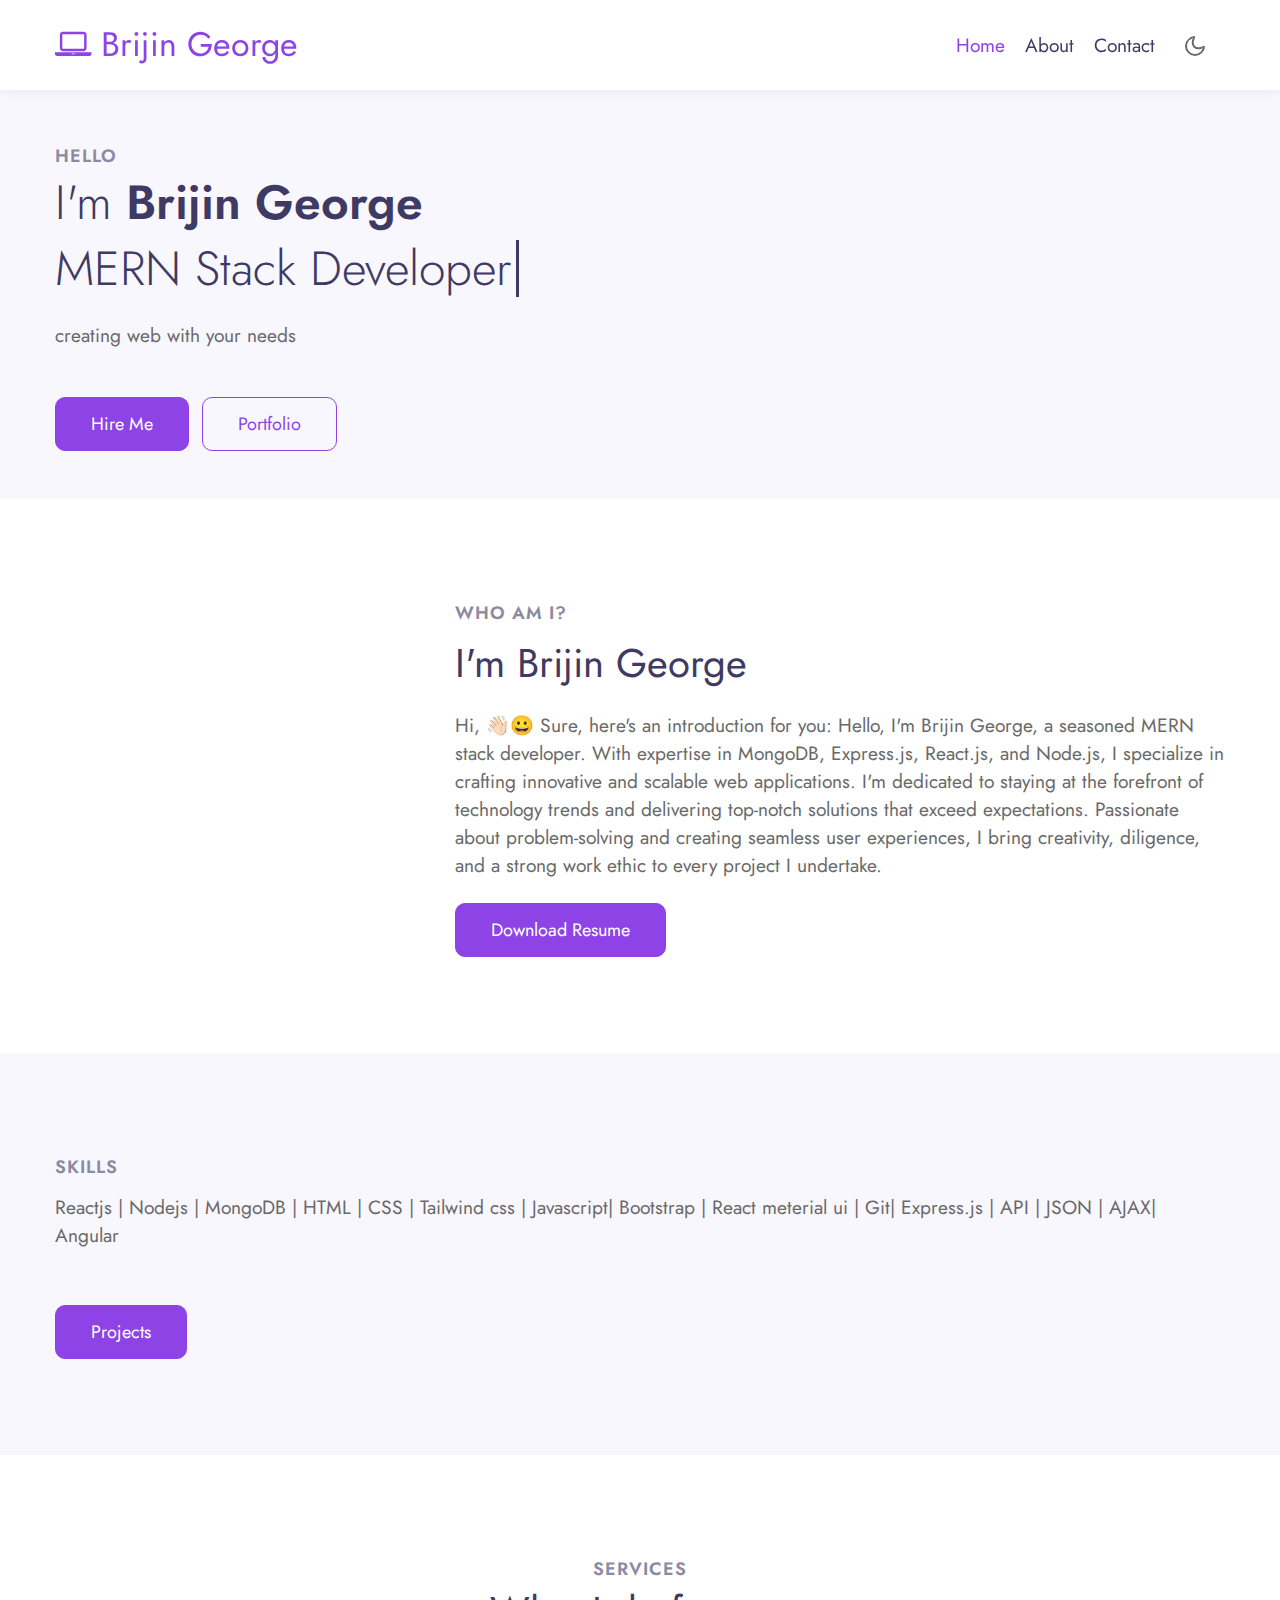
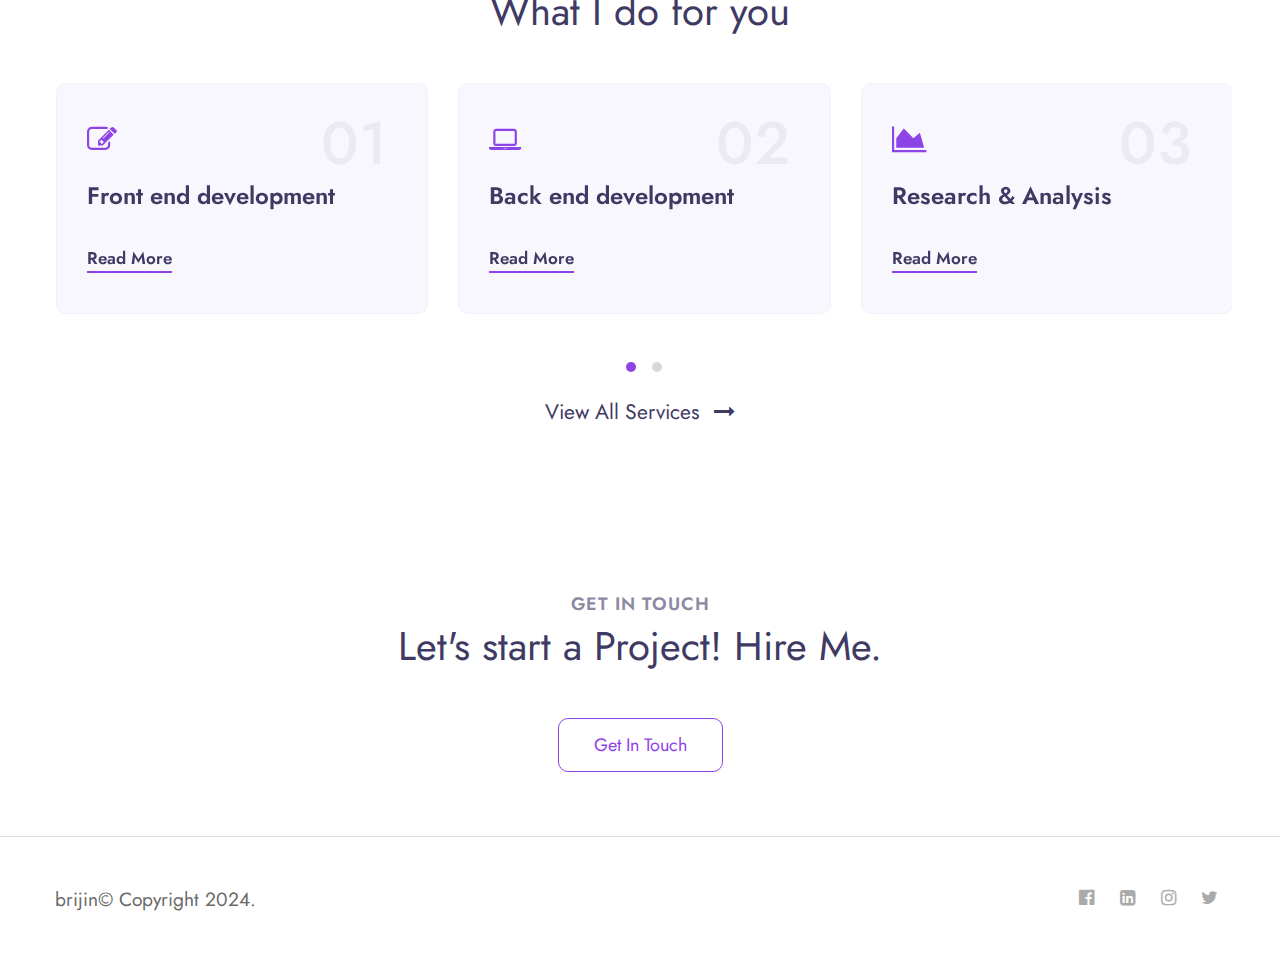
<file: index.html>
<!--
Author: W3layouts
Author URL: http://w3layouts.com
-->
<!doctype html>
<html lang="en">

<head>
  <!-- Required meta tags -->
  <meta charset="utf-8">
  <meta name="viewport" content="width=device-width, initial-scale=1, shrink-to-fit=no">

  <title>brijin projects</title>

  <!-- google fonts -->  
  <link href="//fonts.googleapis.com/css2?family=Jost:wght@300;400;600&display=swap" rel="stylesheet">

  <!-- Template CSS -->
  <link rel="stylesheet" href="assets/css/style-starter.css">
</head>

<body>
<!-- header -->
<header id="site-header" class="fixed-top">
  <div class="container">
      <nav class="navbar navbar-expand-lg stroke">
          <a class="navbar-brand" href="index.html">
              <span class="fa fa-laptop">
                
              </span> brijin George
          </a>
          <!-- if logo is image enable this   
      <a class="navbar-brand" href="#index.html">
          <img src="image-path" alt="Your logo" title="Your logo" style="height:35px;" />
      </a> -->
          <button class="navbar-toggler  collapsed bg-gradient" type="button" data-toggle="collapse"
              data-target="#navbarTogglerDemo02" aria-controls="navbarTogglerDemo02" aria-expanded="false"
              aria-label="Toggle navigation">
              <span class="navbar-toggler-icon fa icon-expand fa-bars"></span>
              <span class="navbar-toggler-icon fa icon-close fa-times"></span>
              </span>
          </button>

          <div class="collapse navbar-collapse" id="navbarTogglerDemo02">
              <ul class="navbar-nav ml-auto">
                  <li class="nav-item active">
                      <a class="nav-link" href="index.html">Home <span class="sr-only">(current)</span></a>
                  </li>
                  <li class="nav-item @@about__active">
                      <a class="nav-link" href="about.html">About</a>
                  </li>
                  <li class="nav-item @@contact__active">
                      <a class="nav-link" href="contact.html">Contact</a>
                  </li>
              </ul>
          </div>
          <!-- toggle switch for light and dark theme -->
          <div class="mobile-position">
              <nav class="navigation">
                  <div class="theme-switch-wrapper">
                      <label class="theme-switch" for="checkbox">
                          <input type="checkbox" id="checkbox">
                          <div class="mode-container">
                              <i class="gg-sun"></i>
                              <i class="gg-moon"></i>
                          </div>
                      </label>
                  </div>
              </nav>
          </div>
          <!-- //toggle switch for light and dark theme -->
      </nav>
  </div>
</header>
<!-- //header -->

<!-- banner section -->
<section id="home" class="w3l-banner py-5">
    <div class="container">
        <div class="row align-items-center">
            <div class="col-lg-6 col-sm-12 mt-lg-0 mt-4">
                <span class="title-small">Hello</span>
                <h1 class="mb-2 title"> <span>I'm</span> Brijin George  </h1>
                <h1 class="mb-4 title"><span class="typed">MERN Stack Developer</span><span class="cursor">&nbsp</span></h1>
                <p>creating web with your needs</p>
                <div class="mt-sm-5 mt-4">
                    <a class="btn btn-primary btn-style mr-2" href="contact.html"> Hire Me </a>
                    <a class="btn btn-outline-primary btn-style mr-2" href="#portfolio"> Portfolio </a>
                </div>
            </div>
            <div class="col-lg-6 col-md-8 col-sm-10 mt-lg-0 mt-4">
                <div class="img-effect text-lg-center">
                    <!-- <img src="assets/images/anu.png" alt="myphoto" class="img-fluid"> -->
                </div>
            </div>
        </div>
    </div>
</section>
<!-- //banner section -->

<!-- home page about section -->
<section class="w3l-index3" id="about">
    <div class="midd-w3 py-5">
        <div class="container py-lg-5 py-md-3">
            <div class="row">
                <div class="col-lg-4">
                    <div class="position-relative">
                      <!-- <h5 class="title-small mb-2">Hello!</h5> -->
                      
                      <!-- <img src="assets/images/profile.jpeg" alt="" class="radius-image img-fluid"> -->
                  
                    </div>
                </div>
                <div class="col-lg-8 mt-lg-0 mt-5">
                    <h5 class="title-small mb-2">Who am i?</h5>
                    <h3 class="title-big">I'm Brijin George</h3>
                    <p class="mt-4">Hi, 👋🏻😀
                      Sure, here's an introduction for you:

                      Hello, I'm Brijin George, a seasoned MERN stack developer. With expertise in MongoDB, Express.js, React.js, and Node.js, I specialize in crafting innovative and scalable web applications. I'm dedicated to staying at the forefront of technology trends and delivering top-notch solutions that exceed expectations. Passionate about problem-solving and creating seamless user experiences, I bring creativity, diligence, and a strong work ethic to every project I undertake.</p><br>
                      <a href="./assets/Brijin (6).pdf" class="btn btn-style btn-primary" download>Download resume</a>

                </div>
            </div>
        </div>
    </div>
</section>
<!-- //home page about section -->

<!-- home page second section -->
<div class="py-5 w3l-resume">
    <div class="container py-lg-5 py-3">
        <h5 class="title-small mb-2"> SKILLS</h5>
        <P>Reactjs
|
Nodejs
|
MongoDB
|
HTML |
CSS
|
Tailwind css
|
Javascript|
Bootstrap
|
React meterial  ui
|
Git|
Express.js
|
API
|
JSON
|
AJAX|
Angular
</P>
        <div class="mt-2">
            <a href="https://github.com/brijin07" class="btn btn-style btn-primary mt-lg-5 mt-4">Projects</a>

        </div>
    </div>
</div>
<!-- //home page second section -->

<!-- home page services section -->
<section class="w3l-services">
    <div class="blog py-5" id="services">
        <div class="container py-lg-5">
            <h5 class="title-small text-center">Services</h5>
            <h3 class="title-big text-center mb-sm-5 mb-4">What I do for you</h3>
            <div class="row">
                <div class="col-md-12 mx-auto pr-2">
                    <div class="owl-two owl-carousel owl-theme">
                        <div class="item">
                            <div class="card">
                                <div class="box-wrap">
                                    <div class="icon">
                                        <span class="fa fa-pencil-square-o"></span>
                                    </div>
                                    <h4 class="number">01</h4>
                                    <h4><a href="#url">Front end development</a></h4>
                                    <p></p>
                                    <a href="#read" class="read">Read more</a>
                                </div>
                            </div>
                        </div>

                        <div class="item">
                            <div class="card">
                                <div class="box-wrap">
                                    <div class="icon">
                                      <span class="fa fa-laptop"></span>
                                    </div>
                                    <h4 class="number">02</h4>
                                    <h4><a href="#url">Back end development</a></h4>
                                    <p></p>
                                      <a href="#read" class="read">Read more</a>
                                  </div>
                            </div>
                        </div>

                        <div class="item">
                            <div class="card">
                                <div class="box-wrap">
                                    <div class="icon">
                                      <span class="fa fa-area-chart"></span>
                                    </div>
                                    <h4 class="number">03</h4>
                                    <h4><a href="#url">Research & Analysis</a></h4>
                                    <p></p>
                                      <a href="#read" class="read">Read more</a>
                                  </div>
                            </div>
                        </div>

                        <div class="item">
                            <div class="card">
                                <div class="box-wrap">
                                    <div class="icon">
                                        <span class="fa fa-pencil-square-o"></span>
                                    </div>
                                    <h4 class="number">04</h4>
                                    <h4><a href="#url">UI/UX Design</a></h4>
                                    <p></p>
                                    <a href="#read" class="read">Read more</a>
                                </div>
                            </div>
                        </div>

                        <div class="item">
                            <div class="card">
                                <div class="box-wrap">
                                    <div class="icon">
                                      <span class="fa fa-laptop"></span>
                                    </div>
                                    <h4 class="number">05</h4>
                                    <h4><a href="#url">Web Development</a></h4>
                                    <p></p>
                                      <a href="#read" class="read">Read more</a>
                                  </div>
                            </div>
                        </div>

                        <div class="item">
                            <div class="card">
                                <div class="box-wrap">
                                    <div class="icon">
                                      <span class="fa fa-area-chart"></span>
                                    </div>
                                    <h4 class="number">06</h4>
                                    <h4><a href="#url">Research & Analysis</a></h4>
                                    <p></p>
                                      <a href="#read" class="read">Read more</a>
                                  </div>
                            </div>
                        </div>
                    </div>
                </div>
            </div>
            <div class="mt-5 text-more">
                <p class="mt-4 pt-3 sample text-center">
                    <a href="services.html">View All Services <span class="pl-2 fa fa-long-arrow-right"></span></a>
                </p>
            </div>
        </div>
    </div>
</section>
<!-- //home page services section -->

<!-- stats -->

<!-- //home page video popup section -->

 <!-- freelance hire me -->
 <section class="w3l-grid-quote text-center py-5">
   <div class="container py-3">
     <h6 class="title-small">Get in touch</h6>
     <h3 class="title-big mb-md-5 mb-4">Let's start a Project! Hire Me.</h3>
     
     <a href="contact.html" class="btn btn-style btn-outline-primary">Get in touch</a>
   </div>
 </section>
 <!-- //freelance hire me -->
 
<!-- Footer -->
<section class="w3l-footer py-sm-5 py-4">
  <div class="container">
    <div class="footer-content">
      <div class="row">
        <div class="col-lg-8 footer-left">
          <p class="m-0">brijin© Copyright 2024.</p>
        </div>
        <div class="col-lg-4 footer-right text-lg-right text-center mt-lg-0 mt-3">
          <ul class="social m-0 p-0">
            <li><a href="#facebook"><span class="fa fa-facebook-official"></span></a></li>
            <li><a href="#linkedin"><span class="fa fa-linkedin-square"></span></a></li>
            <li><a href="#instagram"><span class="fa fa-instagram"></span></a></li>
            <li><a href="#twitter"><span class="fa fa-twitter"></span></a></li>
          </ul>
        </div>
      </div>
    </div>
  </div>

  <!-- move top -->
  <button onclick="topFunction()" id="movetop" title="Go to top">
    <span class="fa fa-angle-up"></span>
  </button>
  <script>
    // When the user scrolls down 20px from the top of the document, show the button
    window.onscroll = function () {
      scrollFunction()
    };

    function scrollFunction() {
      if (document.body.scrollTop > 20 || document.documentElement.scrollTop > 20) {
        document.getElementById("movetop").style.display = "block";
      } else {
        document.getElementById("movetop").style.display = "none";
      }
    }

    // When the user clicks on the button, scroll to the top of the document
    function topFunction() {
      document.body.scrollTop = 0;
      document.documentElement.scrollTop = 0;
    }
  </script>
  <!-- /move top -->
</section>
<!-- //Footer -->

<!-- all js scripts and files here -->

<script src="assets/js/theme-change.js"></script><!-- theme switch js (light and dark)-->

<script src="assets/js/jquery-3.3.1.min.js"></script><!-- default jQuery -->

<!-- /typig-text-->
<script>
  const typedTextSpan = document.querySelector(".typed-text");
  const cursorSpan = document.querySelector(".cursor");

  const textArray = ["UI/UX Designer", "Freelancer", "Web developer"];
  const typingDelay = 200;
  const erasingDelay = 10;
  const newTextDelay = 100; // Delay between current and next text
  let textArrayIndex = 0;
  let charIndex = 0;

  function type() {
    if (charIndex < textArray[textArrayIndex].length) {
      if (!cursorSpan.classList.contains("typing")) cursorSpan.classList.add("typing");
      typedTextSpan.textContent += textArray[textArrayIndex].charAt(charIndex);
      charIndex++;
      setTimeout(type, typingDelay);
    } else {
      cursorSpan.classList.remove("typing");
      setTimeout(erase, newTextDelay);
    }
  }

  function erase() {
    if (charIndex > 0) {
      // add class 'typing' if there's none
      if (!cursorSpan.classList.contains("typing")) {
        cursorSpan.classList.add("typing");
      }
      typedTextSpan.textContent = textArray[textArrayIndex].substring(0, 0);
      charIndex--;
      setTimeout(erase, erasingDelay);
    } else {
      cursorSpan.classList.remove("typing");
      textArrayIndex++;
      if (textArrayIndex >= textArray.length) textArrayIndex = 0;
      setTimeout(type, typingDelay);
    }
  }

  document.addEventListener("DOMContentLoaded", function () { // On DOM Load initiate the effect
    if (textArray.length) setTimeout(type, newTextDelay + 250);
  });
</script>
<!-- //typig-text-->

<!-- services owlcarousel -->
<script src="assets/js/owl.carousel.js"></script>

<!-- script for services -->
<script>
  $(document).ready(function () {
    $('.owl-two').owlCarousel({
      loop: true,
      margin: 30,
      nav: false,
      responsiveClass: true,
      autoplay: false,
      autoplayTimeout: 5000,
      autoplaySpeed: 1000,
      autoplayHoverPause: false,
      responsive: {
        0: {
          items: 1,
          nav: false
        },
        480: {
          items: 1,
          nav: false
        },
        700: {
          items: 1,
          nav: false
        },
        1090: {
          items: 3,
          nav: false
        }
      }
    })
  })
</script>
<!-- //script for services -->

<!-- script for tesimonials carousel slider -->
<script>
  $(document).ready(function () {
    $("#owl-demo1").owlCarousel({
      loop: true,
      margin: 20,
      nav: false,
      responsiveClass: true,
      responsive: {
        0: {
          items: 1,
          nav: false
        },
        736: {
          items: 1,
          nav: false
        },
        1000: {
          items: 2,
          nav: false,
          loop: false
        }
      }
    })
  })
</script>
<!-- //script for tesimonials carousel slider -->

<!-- video popup -->
<script src="assets/js/jquery.magnific-popup.min.js"></script>
<script>
  $(document).ready(function () {
    $('.popup-with-zoom-anim').magnificPopup({
      type: 'inline',

      fixedContentPos: false,
      fixedBgPos: true,

      overflowY: 'auto',

      closeBtnInside: true,
      preloader: false,

      midClick: true,
      removalDelay: 300,
      mainClass: 'my-mfp-zoom-in'
    });

    $('.popup-with-move-anim').magnificPopup({
      type: 'inline',

      fixedContentPos: false,
      fixedBgPos: true,

      overflowY: 'auto',

      closeBtnInside: true,
      preloader: false,

      midClick: true,
      removalDelay: 300,
      mainClass: 'my-mfp-slide-bottom'
    });
  });
</script>
<!-- //video popup -->

<!-- stats number counter-->
<script src="assets/js/jquery.waypoints.min.js"></script>
<script src="assets/js/jquery.countup.js"></script>
<script>
  $('.counter').countUp();
</script>
<!-- //stats number counter -->

<!-- disable body scroll which navbar is in active -->
<script>
  $(function () {
    $('.navbar-toggler').click(function () {
      $('body').toggleClass('noscroll');
    })
  });
</script>
<!-- disable body scroll which navbar is in active -->

<!--/MENU-JS-->
<script>
  $(window).on("scroll", function () {
    var scroll = $(window).scrollTop();

    if (scroll >= 80) {
      $("#site-header").addClass("nav-fixed");
    } else {
      $("#site-header").removeClass("nav-fixed");
    }
  });

  //Main navigation Active Class Add Remove
  $(".navbar-toggler").on("click", function () {
    $("header").toggleClass("active");
  });
  $(document).on("ready", function () {
    if ($(window).width() > 991) {
      $("header").removeClass("active");
    }
    $(window).on("resize", function () {
      if ($(window).width() > 991) {
        $("header").removeClass("active");
      }
    });
  });
</script>
<!--//MENU-JS-->

<!-- bootstrap js -->
<script src="assets/js/bootstrap.min.js"></script>

<!-- Code injected by live-server -->
<script>
	// <![CDATA[  <-- For SVG support
	if ('WebSocket' in window) {
		(function () {
			function refreshCSS() {
				var sheets = [].slice.call(document.getElementsByTagName("link"));
				var head = document.getElementsByTagName("head")[0];
				for (var i = 0; i < sheets.length; ++i) {
					var elem = sheets[i];
					var parent = elem.parentElement || head;
					parent.removeChild(elem);
					var rel = elem.rel;
					if (elem.href && typeof rel != "string" || rel.length == 0 || rel.toLowerCase() == "stylesheet") {
						var url = elem.href.replace(/(&|\?)_cacheOverride=\d+/, '');
						elem.href = url + (url.indexOf('?') >= 0 ? '&' : '?') + '_cacheOverride=' + (new Date().valueOf());
					}
					parent.appendChild(elem);
				}
			}
			var protocol = window.location.protocol === 'http:' ? 'ws://' : 'wss://';
			var address = protocol + window.location.host + window.location.pathname + '/ws';
			var socket = new WebSocket(address);
			socket.onmessage = function (msg) {
				if (msg.data == 'reload') window.location.reload();
				else if (msg.data == 'refreshcss') refreshCSS();
			};
			if (sessionStorage && !sessionStorage.getItem('IsThisFirstTime_Log_From_LiveServer')) {
				console.log('Live reload enabled.');
				sessionStorage.setItem('IsThisFirstTime_Log_From_LiveServer', true);
			}
		})();
	}
	else {
		console.error('Upgrade your browser. This Browser is NOT supported WebSocket for Live-Reloading.');
	}
	// ]]>
</script>
</body>

</html>
</file>
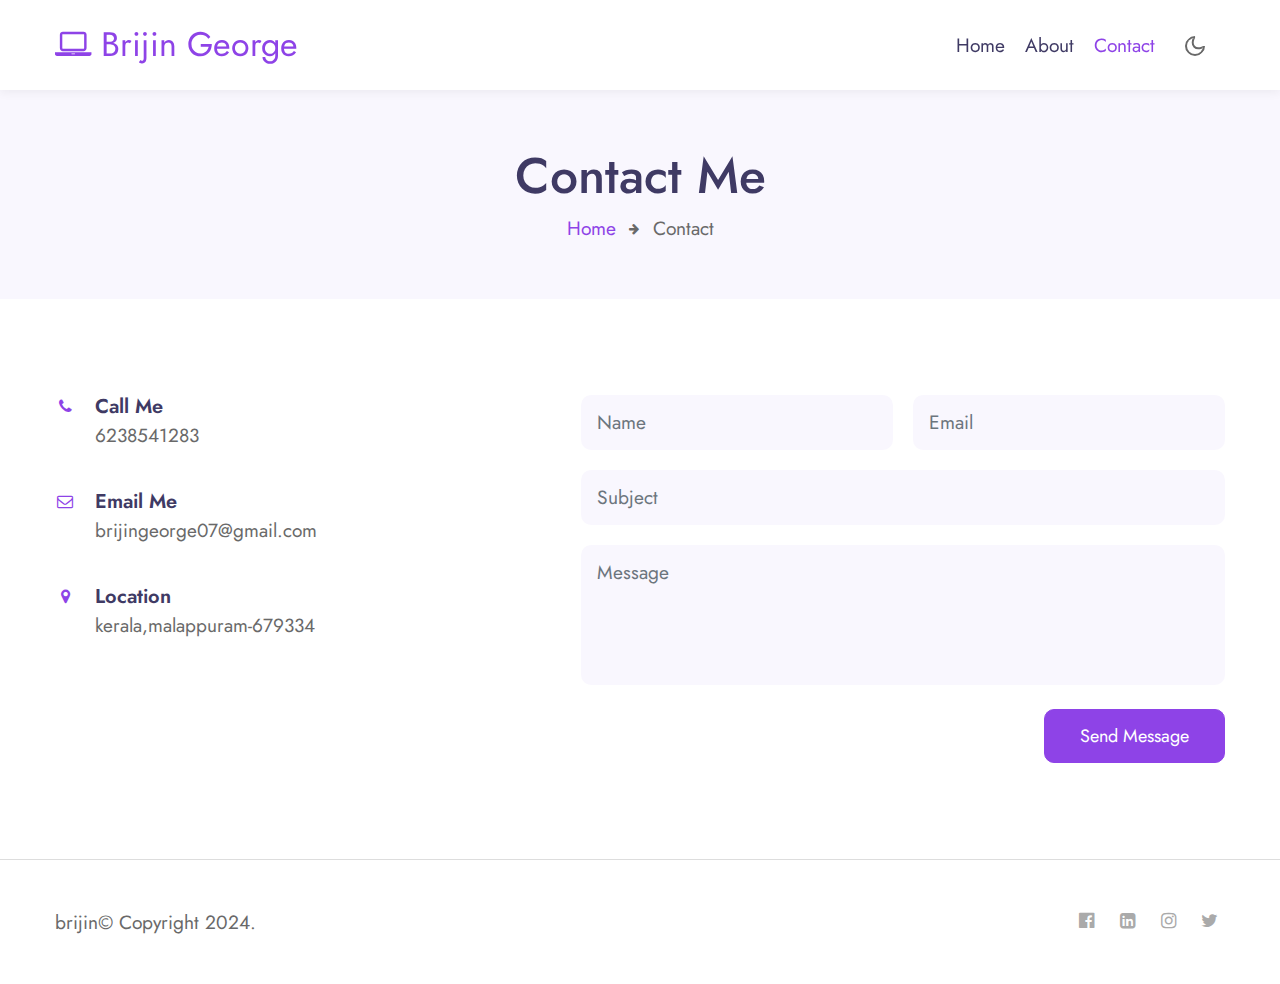
<file: contact.html>
<!--
Author: W3layouts
Author URL: http://w3layouts.com
-->
<!doctype html>
<html lang="en">

<head>
  <!-- Required meta tags -->
  <meta charset="utf-8">
  <meta name="viewport" content="width=device-width, initial-scale=1, shrink-to-fit=no">

  <title>brijin2</title>

  <!-- google fonts -->  
  <link href="//fonts.googleapis.com/css2?family=Jost:wght@300;400;600&display=swap" rel="stylesheet">

  <!-- Template CSS -->
  <link rel="stylesheet" href="assets/css/style-starter.css">
</head>

<body>
<!-- header -->
<header id="site-header" class="fixed-top">
  <div class="container">
      <nav class="navbar navbar-expand-lg stroke">
          <a class="navbar-brand" href="index.html">
              <span class="fa fa-laptop"></span> brijin george
          </a>
          <!-- if logo is image enable this   
      <a class="navbar-brand" href="#index.html">
          <img src="image-path" alt="Your logo" title="Your logo" style="height:35px;" />
      </a> -->
          <button class="navbar-toggler  collapsed bg-gradient" type="button" data-toggle="collapse"
              data-target="#navbarTogglerDemo02" aria-controls="navbarTogglerDemo02" aria-expanded="false"
              aria-label="Toggle navigation">
              <span class="navbar-toggler-icon fa icon-expand fa-bars"></span>
              <span class="navbar-toggler-icon fa icon-close fa-times"></span>
              </span>
          </button>

          <div class="collapse navbar-collapse" id="navbarTogglerDemo02">
              <ul class="navbar-nav ml-auto">
                  <li class="nav-item @@home__active">
                      <a class="nav-link" href="index.html">Home <span class="sr-only">(current)</span></a>
                  </li>
                  <li class="nav-item @@about__active">
                      <a class="nav-link" href="about.html">About</a>
                  </li>
                  <li class="nav-item active">
                      <a class="nav-link" href="contact.html">Contact</a>
                  </li>
              </ul>
          </div>
          <!-- toggle switch for light and dark theme -->
          <div class="mobile-position">
              <nav class="navigation">
                  <div class="theme-switch-wrapper">
                      <label class="theme-switch" for="checkbox">
                          <input type="checkbox" id="checkbox">
                          <div class="mode-container">
                              <i class="gg-sun"></i>
                              <i class="gg-moon"></i>
                          </div>
                      </label>
                  </div>
              </nav>
          </div>
          <!-- //toggle switch for light and dark theme -->
      </nav>
  </div>
</header>
<!-- //header -->

<!-- contact breadcrumb -->
<section class="w3l-about-breadcrumb text-center">
    <div class="breadcrumb-bg breadcrumb-bg-about py-sm-5 py-4">
        <div class="container py-2">
            <h2 class="title">Contact Me</h2>
            <ul class="breadcrumbs-custom-path mt-2">
                <li><a href="#url">Home</a></li>
                <li class="active"><span class="fa fa-arrow-right mx-2" aria-hidden="true"></span> Contact </li>
            </ul>
        </div>
    </div>
</section>
<!-- contact breadcrumb -->

<!-- contact block -->
<!-- contact1 -->
<section class="w3l-contact-1 py-5">
    <div class="contacts-9 py-lg-5 py-md-4">
        <div class="container">
            <div class="d-grid contact-view">
                <div class="cont-details">
                    <div class="cont-top">
                        <div class="cont-left text-center">
                            <span class="fa fa-phone text-primary"></span>
                        </div>
                        <div class="cont-right">
                            <h6>Call Me</h6>
                            <p><a href="brijingeorge07@gmail.com">6238541283</a></p>
                        </div>
                    </div>
                    <div class="cont-top margin-up">
                        <div class="cont-left text-center">
                            <span class="fa fa-envelope-o text-primary"></span>
                        </div>
                        <div class="cont-right">
                            <h6>Email Me</h6>
                            <p><a href="brijingeorge07@gmail.com" class="mail">brijingeorge07@gmail.com</a></p>
                        </div>
                    </div>
                    <div class="cont-top margin-up">
                        <div class="cont-left text-center">
                            <span class="fa fa-map-marker text-primary"></span>
                        </div>
                        <div class="cont-right">
                            <h6>Location</h6>
                            <p> kerala,malappuram-679334</p>
                        </div>
                    </div>
                </div>
                <div class="map-content-9">
                    <form action="https://sendmail.w3layouts.com/submitForm" method="post">
                        <div class="twice-two">
                            <input type="text" class="form-control" name="w3lName" id="w3lName" placeholder="Name"
                                required="">
                            <input type="email" class="form-control" name="w3lSender" id="w3lSender" placeholder="Email"
                                required="">
                        </div>
                        <div class="twice">
                            <input type="text" class="form-control" name="w3lSubject" id="w3lSubject"
                                placeholder="Subject" required="">
                        </div>
                        <textarea name="w3lMessage" class="form-control" id="w3lMessage" placeholder="Message"
                            required=""></textarea>
                        <div class="text-right">
                            <button type="submit" class="btn btn-primary btn-style mt-4">Send Message</button>
                        </div>
                    </form>
                </div>
            </div>
        </div>
    </div>
</section>
<!-- /contact1 -->

    
</div>
<!-- //contact block -->
<!-- Footer -->
<section class="w3l-footer py-sm-5 py-4">
  <div class="container">
    <div class="footer-content">
      <div class="row">
        <div class="col-lg-8 footer-left">
          <p class="m-0">brijin© Copyright 2024.</a></p>
        </div>
        <div class="col-lg-4 footer-right text-lg-right text-center mt-lg-0 mt-3">
          <ul class="social m-0 p-0">
            <li><a href="#facebook"><span class="fa fa-facebook-official"></span></a></li>
            <li><a href="#linkedin"><span class="fa fa-linkedin-square"></span></a></li>
            <li><a href="#instagram"><span class="fa fa-instagram"></span></a></li>
            <li><a href="#twitter"><span class="fa fa-twitter"></span></a></li>
          </ul>
        </div>
      </div>
    </div>
  </div>

  <!-- move top -->
  <button onclick="topFunction()" id="movetop" title="Go to top">
    <span class="fa fa-angle-up"></span>
  </button>
  <script>
    // When the user scrolls down 20px from the top of the document, show the button
    window.onscroll = function () {
      scrollFunction()
    };

    function scrollFunction() {
      if (document.body.scrollTop > 20 || document.documentElement.scrollTop > 20) {
        document.getElementById("movetop").style.display = "block";
      } else {
        document.getElementById("movetop").style.display = "none";
      }
    }

    // When the user clicks on the button, scroll to the top of the document
    function topFunction() {
      document.body.scrollTop = 0;
      document.documentElement.scrollTop = 0;
    }
  </script>
  <!-- /move top -->
</section>
<!-- //Footer -->

<!-- all js scripts and files here -->

<script src="assets/js/theme-change.js"></script><!-- theme switch js (light and dark)-->

<script src="assets/js/jquery-3.3.1.min.js"></script><!-- default jQuery -->

<!-- /typig-text-->
<script>
  const typedTextSpan = document.querySelector(".typed-text");
  const cursorSpan = document.querySelector(".cursor");

  const textArray = ["UI/UX Designer", "Freelancer", "Web developer"];
  const typingDelay = 200;
  const erasingDelay = 10;
  const newTextDelay = 100; // Delay between current and next text
  let textArrayIndex = 0;
  let charIndex = 0;

  function type() {
    if (charIndex < textArray[textArrayIndex].length) {
      if (!cursorSpan.classList.contains("typing")) cursorSpan.classList.add("typing");
      typedTextSpan.textContent += textArray[textArrayIndex].charAt(charIndex);
      charIndex++;
      setTimeout(type, typingDelay);
    } else {
      cursorSpan.classList.remove("typing");
      setTimeout(erase, newTextDelay);
    }
  }

  function erase() {
    if (charIndex > 0) {
      // add class 'typing' if there's none
      if (!cursorSpan.classList.contains("typing")) {
        cursorSpan.classList.add("typing");
      }
      typedTextSpan.textContent = textArray[textArrayIndex].substring(0, 0);
      charIndex--;
      setTimeout(erase, erasingDelay);
    } else {
      cursorSpan.classList.remove("typing");
      textArrayIndex++;
      if (textArrayIndex >= textArray.length) textArrayIndex = 0;
      setTimeout(type, typingDelay);
    }
  }

  document.addEventListener("DOMContentLoaded", function () { // On DOM Load initiate the effect
    if (textArray.length) setTimeout(type, newTextDelay + 250);
  });
</script>
<!-- //typig-text-->

<!-- services owlcarousel -->
<script src="assets/js/owl.carousel.js"></script>

<!-- script for services -->
<script>
  $(document).ready(function () {
    $('.owl-two').owlCarousel({
      loop: true,
      margin: 30,
      nav: false,
      responsiveClass: true,
      autoplay: false,
      autoplayTimeout: 5000,
      autoplaySpeed: 1000,
      autoplayHoverPause: false,
      responsive: {
        0: {
          items: 1,
          nav: false
        },
        480: {
          items: 1,
          nav: false
        },
        700: {
          items: 1,
          nav: false
        },
        1090: {
          items: 3,
          nav: false
        }
      }
    })
  })
</script>
<!-- //script for services -->

<!-- script for tesimonials carousel slider -->
<script>
  $(document).ready(function () {
    $("#owl-demo1").owlCarousel({
      loop: true,
      margin: 20,
      nav: false,
      responsiveClass: true,
      responsive: {
        0: {
          items: 1,
          nav: false
        },
        736: {
          items: 1,
          nav: false
        },
        1000: {
          items: 2,
          nav: false,
          loop: false
        }
      }
    })
  })
</script>
<!-- //script for tesimonials carousel slider -->

<!-- video popup -->
<script src="assets/js/jquery.magnific-popup.min.js"></script>
<script>
  $(document).ready(function () {
    $('.popup-with-zoom-anim').magnificPopup({
      type: 'inline',

      fixedContentPos: false,
      fixedBgPos: true,

      overflowY: 'auto',

      closeBtnInside: true,
      preloader: false,

      midClick: true,
      removalDelay: 300,
      mainClass: 'my-mfp-zoom-in'
    });

    $('.popup-with-move-anim').magnificPopup({
      type: 'inline',

      fixedContentPos: false,
      fixedBgPos: true,

      overflowY: 'auto',

      closeBtnInside: true,
      preloader: false,

      midClick: true,
      removalDelay: 300,
      mainClass: 'my-mfp-slide-bottom'
    });
  });
</script>
<!-- //video popup -->

<!-- stats number counter-->
<script src="assets/js/jquery.waypoints.min.js"></script>
<script src="assets/js/jquery.countup.js"></script>
<script>
  $('.counter').countUp();
</script>
<!-- //stats number counter -->

<!-- disable body scroll which navbar is in active -->
<script>
  $(function () {
    $('.navbar-toggler').click(function () {
      $('body').toggleClass('noscroll');
    })
  });
</script>
<!-- disable body scroll which navbar is in active -->

<!--/MENU-JS-->
<script>
  $(window).on("scroll", function () {
    var scroll = $(window).scrollTop();

    if (scroll >= 80) {
      $("#site-header").addClass("nav-fixed");
    } else {
      $("#site-header").removeClass("nav-fixed");
    }
  });

  //Main navigation Active Class Add Remove
  $(".navbar-toggler").on("click", function () {
    $("header").toggleClass("active");
  });
  $(document).on("ready", function () {
    if ($(window).width() > 991) {
      $("header").removeClass("active");
    }
    $(window).on("resize", function () {
      if ($(window).width() > 991) {
        $("header").removeClass("active");
      }
    });
  });
</script>
<!--//MENU-JS-->

<!-- bootstrap js -->
<script src="assets/js/bootstrap.min.js"></script>

</body>

</html>
</file>
<file: assets/css/style-starter.css>
@charset "UTF-8";
/*--
Author: W3layouts
Author URL: http://w3layouts.com
--*/
/*!
 * Bootstrap v4.4.1 (https://getbootstrap.com/)
 * Copyright 2011-2019 The Bootstrap Authors
 * Copyright 2011-2019 Twitter, Inc.
 * Licensed under MIT (https://github.com/twbs/bootstrap/blob/master/LICENSE)
 */
:root {
  --blue: #007bff;
  --indigo: #6610f2;
  --purple: #6f42c1;
  --pink: #e83e8c;
  --red: #dc3545;
  --orange: #fd7e14;
  --yellow: #ffc107;
  --green: #28a745;
  --teal: #20c997;
  --cyan: #17a2b8;
  --white: #fff;
  --gray: #6c757d;
  --gray-dark: #343a40;
  --primary: #8e43e7;
  --secondary: #273c66;
  --success: #28a745;
  --info: #17a2b8;
  --warning: #ffc107;
  --danger: #dc3545;
  --light: #f8f9fa;
  --dark: #343a40;
  --breakpoint-xs: 0;
  --breakpoint-sm: 576px;
  --breakpoint-md: 768px;
  --breakpoint-lg: 992px;
  --breakpoint-xl: 1200px;
  --font-family-sans-serif: -apple-system, BlinkMacSystemFont, "Segoe UI", Roboto, "Helvetica Neue", Arial, "Noto Sans", sans-serif, "Apple Color Emoji", "Segoe UI Emoji", "Segoe UI Symbol", "Noto Color Emoji";
  --font-family-monospace: SFMono-Regular, Menlo, Monaco, Consolas, "Liberation Mono", "Courier New", monospace; }

*,
*::before,
*::after {
  box-sizing: border-box; }

html {
  font-family: sans-serif;
  line-height: 1.15;
  -webkit-text-size-adjust: 100%;
  -webkit-tap-highlight-color: rgba(0, 0, 0, 0); }

article, aside, figcaption, figure, footer, header, hgroup, main, nav, section {
  display: block; }

body {
  margin: 0;
  font-family: -apple-system, BlinkMacSystemFont, "Segoe UI", Roboto, "Helvetica Neue", Arial, "Noto Sans", sans-serif, "Apple Color Emoji", "Segoe UI Emoji", "Segoe UI Symbol", "Noto Color Emoji";
  font-size: 1rem;
  font-weight: 400;
  line-height: 1.5;
  color: #212529;
  text-align: left;
  background-color: #fff; }

[tabindex="-1"]:focus:not(:focus-visible) {
  outline: 0 !important; }

hr {
  box-sizing: content-box;
  height: 0;
  overflow: visible; }

h1, h2, h3, h4, h5, h6 {
  margin-top: 0;
  margin-bottom: 0.5rem; }

p {
  margin-top: 0;
  margin-bottom: 1rem; }

abbr[title],
abbr[data-original-title] {
  text-decoration: underline;
  -webkit-text-decoration: underline dotted;
          text-decoration: underline dotted;
  cursor: help;
  border-bottom: 0;
  -webkit-text-decoration-skip-ink: none;
          text-decoration-skip-ink: none; }

address {
  margin-bottom: 1rem;
  font-style: normal;
  line-height: inherit; }

ol,
ul,
dl {
  margin-top: 0;
  margin-bottom: 1rem; }

ol ol,
ul ul,
ol ul,
ul ol {
  margin-bottom: 0; }

dt {
  font-weight: 700; }

dd {
  margin-bottom: .5rem;
  margin-left: 0; }

blockquote {
  margin: 0 0 1rem; }

b,
strong {
  font-weight: bolder; }

small {
  font-size: 80%; }

sub,
sup {
  position: relative;
  font-size: 75%;
  line-height: 0;
  vertical-align: baseline; }

sub {
  bottom: -.25em; }

sup {
  top: -.5em; }

a {
  color: #8e43e7;
  text-decoration: none;
  background-color: transparent; }
  a:hover {
    color: #6719c4;
    text-decoration: underline; }

a:not([href]) {
  color: inherit;
  text-decoration: none; }
  a:not([href]):hover {
    color: inherit;
    text-decoration: none; }

pre,
code,
kbd,
samp {
  font-family: SFMono-Regular, Menlo, Monaco, Consolas, "Liberation Mono", "Courier New", monospace;
  font-size: 1em; }

pre {
  margin-top: 0;
  margin-bottom: 1rem;
  overflow: auto; }

figure {
  margin: 0 0 1rem; }

img {
  vertical-align: middle;
  border-style: none; }

svg {
  overflow: hidden;
  vertical-align: middle; }

table {
  border-collapse: collapse; }

caption {
  padding-top: 0.75rem;
  padding-bottom: 0.75rem;
  color: #6c757d;
  text-align: left;
  caption-side: bottom; }

th {
  text-align: inherit; }

label {
  display: inline-block;
  margin-bottom: 0.5rem; }

button {
  border-radius: 0; }

button:focus {
  outline: 1px dotted;
  outline: 5px auto -webkit-focus-ring-color; }

input,
button,
select,
optgroup,
textarea {
  margin: 0;
  font-family: inherit;
  font-size: inherit;
  line-height: inherit; }

button,
input {
  overflow: visible; }

button,
select {
  text-transform: none; }

select {
  word-wrap: normal; }

button,
[type="button"],
[type="reset"],
[type="submit"] {
  -webkit-appearance: button; }

button:not(:disabled),
[type="button"]:not(:disabled),
[type="reset"]:not(:disabled),
[type="submit"]:not(:disabled) {
  cursor: pointer; }

button::-moz-focus-inner,
[type="button"]::-moz-focus-inner,
[type="reset"]::-moz-focus-inner,
[type="submit"]::-moz-focus-inner {
  padding: 0;
  border-style: none; }

input[type="radio"],
input[type="checkbox"] {
  box-sizing: border-box;
  padding: 0; }

input[type="date"],
input[type="time"],
input[type="datetime-local"],
input[type="month"] {
  -webkit-appearance: listbox; }

textarea {
  overflow: auto;
  resize: vertical; }

fieldset {
  min-width: 0;
  padding: 0;
  margin: 0;
  border: 0; }

legend {
  display: block;
  width: 100%;
  max-width: 100%;
  padding: 0;
  margin-bottom: .5rem;
  font-size: 1.5rem;
  line-height: inherit;
  color: inherit;
  white-space: normal; }
  @media (max-width: 1200px) {
    legend {
      font-size: calc(1.275rem + 0.3vw) ; } }

progress {
  vertical-align: baseline; }

[type="number"]::-webkit-inner-spin-button,
[type="number"]::-webkit-outer-spin-button {
  height: auto; }

[type="search"] {
  outline-offset: -2px;
  -webkit-appearance: none; }

[type="search"]::-webkit-search-decoration {
  -webkit-appearance: none; }

::-webkit-file-upload-button {
  font: inherit;
  -webkit-appearance: button; }

output {
  display: inline-block; }

summary {
  display: list-item;
  cursor: pointer; }

template {
  display: none; }

[hidden] {
  display: none !important; }

h1, h2, h3, h4, h5, h6,
.h1, .h2, .h3, .h4, .h5, .h6 {
  margin-bottom: 0.5rem;
  font-weight: 500;
  line-height: 1.2; }

h1, .h1 {
  font-size: 2.5rem; }
  @media (max-width: 1200px) {
    h1, .h1 {
      font-size: calc(1.375rem + 1.5vw) ; } }

h2, .h2 {
  font-size: 2rem; }
  @media (max-width: 1200px) {
    h2, .h2 {
      font-size: calc(1.325rem + 0.9vw) ; } }

h3, .h3 {
  font-size: 1.75rem; }
  @media (max-width: 1200px) {
    h3, .h3 {
      font-size: calc(1.3rem + 0.6vw) ; } }

h4, .h4 {
  font-size: 1.5rem; }
  @media (max-width: 1200px) {
    h4, .h4 {
      font-size: calc(1.275rem + 0.3vw) ; } }

h5, .h5 {
  font-size: 1.25rem; }

h6, .h6 {
  font-size: 1rem; }



.lead {
  font-size: 1.25rem;
  font-weight: 300; }

.display-1 {
  font-size: 6rem;
  font-weight: 300;
  line-height: 1.2; }
  @media (max-width: 1200px) {
    .display-1 {
      font-size: calc(1.725rem + 5.7vw) ; } }

.display-2 {
  font-size: 5.5rem;
  font-weight: 300;
  line-height: 1.2; }
  @media (max-width: 1200px) {
    .display-2 {
      font-size: calc(1.675rem + 5.1vw) ; } }

.display-3 {
  font-size: 4.5rem;
  font-weight: 300;
  line-height: 1.2; }
  @media (max-width: 1200px) {
    .display-3 {
      font-size: calc(1.575rem + 3.9vw) ; } }

.display-4 {
  font-size: 3.5rem;
  font-weight: 300;
  line-height: 1.2; }
  @media (max-width: 1200px) {
    .display-4 {
      font-size: calc(1.475rem + 2.7vw) ; } }

hr {
  margin-top: 1rem;
  margin-bottom: 1rem;
  border: 0;
  border-top: 1px solid rgba(0, 0, 0, 0.1); }

small,
.small {
  font-size: 80%;
  font-weight: 400; }

mark,
.mark {
  padding: 0.2em;
  background-color: #fcf8e3; }

.list-unstyled {
  padding-left: 0;
  list-style: none; }

.list-inline {
  padding-left: 0;
  list-style: none; }

.list-inline-item {
  display: inline-block; }
  .list-inline-item:not(:last-child) {
    margin-right: 0.5rem; }

.initialism {
  font-size: 90%;
  text-transform: uppercase; }

.blockquote {
  margin-bottom: 1rem;
  font-size: 1.25rem; }

.blockquote-footer {
  display: block;
  font-size: 80%;
  color: #6c757d; }
  .blockquote-footer::before {
    content: "\2014\00A0"; }

.img-fluid {
  max-width: 100%;
  height: auto;
  border-radius: 10px;
  width: 60%; }

.img-thumbnail {
  padding: 0.25rem;
  background-color: #fff;
  border: 1px solid #dee2e6;
  border-radius: 0.25rem;
  max-width: 100%;
  height: auto; }

.figure {
  display: inline-block; }

.figure-img {
  margin-bottom: 0.5rem;
  line-height: 1; }

.figure-caption {
  font-size: 90%;
  color: #6c757d; }

code {
  font-size: 87.5%;
  color: #e83e8c;
  word-wrap: break-word; }
  a > code {
    color: inherit; }

kbd {
  padding: 0.2rem 0.4rem;
  font-size: 87.5%;
  color: #fff;
  background-color: #212529;
  border-radius: 0.2rem; }
  kbd kbd {
    padding: 0;
    font-size: 100%;
    font-weight: 700; }

pre {
  display: block;
  font-size: 87.5%;
  color: #212529; }
  pre code {
    font-size: inherit;
    color: inherit;
    word-break: normal; }

.pre-scrollable {
  max-height: 340px;
  overflow-y: scroll; }

.container {
  width: 100%;
  padding-right: 15px;
  padding-left: 15px;
  margin-right: auto;
  margin-left: auto; }
  @media (min-width: 576px) {
    .container {
      max-width: 540px; } }
  @media (min-width: 768px) {
    .container {
      max-width: 720px; } }
  @media (min-width: 992px) {
    .container {
      max-width: 960px; } }
  @media (min-width: 1200px) {
    .container {
      max-width: 1140px; } }

.container-fluid, .container-sm, .container-md, .container-lg, .container-xl {
  width: 100%;
  padding-right: 15px;
  padding-left: 15px;
  margin-right: auto;
  margin-left: auto; }

@media (min-width: 576px) {
  .container, .container-sm {
    max-width: 540px; } }

@media (min-width: 768px) {
  .container, .container-sm, .container-md {
    max-width: 720px; } }

@media (min-width: 992px) {
  .container, .container-sm, .container-md, .container-lg {
    max-width: 960px; } }

@media (min-width: 1200px) {
  .container, .container-sm, .container-md, .container-lg, .container-xl {
    max-width: 1140px; } }

.row {
  display: flex;
  flex-wrap: wrap;
  margin-right: -15px;
  margin-left: -15px; }

.no-gutters {
  margin-right: 0;
  margin-left: 0; }
  .no-gutters > .col,
  .no-gutters > [class*="col-"] {
    padding-right: 0;
    padding-left: 0; }

.col-1, .col-2, .col-3, .col-4, .col-5, .col-6, .col-7, .col-8, .col-9, .col-10, .col-11, .col-12, .col,
.col-auto, .col-sm-1, .col-sm-2, .col-sm-3, .col-sm-4, .col-sm-5, .col-sm-6, .col-sm-7, .col-sm-8, .col-sm-9, .col-sm-10, .col-sm-11, .col-sm-12, .col-sm,
.col-sm-auto, .col-md-1, .col-md-2, .col-md-3, .col-md-4, .col-md-5, .col-md-6, .col-md-7, .col-md-8, .col-md-9, .col-md-10, .col-md-11, .col-md-12, .col-md,
.col-md-auto, .col-lg-1, .col-lg-2, .col-lg-3, .col-lg-4, .col-lg-5, .col-lg-6, .col-lg-7, .col-lg-8, .col-lg-9, .col-lg-10, .col-lg-11, .col-lg-12, .col-lg,
.col-lg-auto, .col-xl-1, .col-xl-2, .col-xl-3, .col-xl-4, .col-xl-5, .col-xl-6, .col-xl-7, .col-xl-8, .col-xl-9, .col-xl-10, .col-xl-11, .col-xl-12, .col-xl,
.col-xl-auto {
  position: relative;
  width: 100%;
  padding-right: 15px;
  padding-left: 15px; }

.col {
  flex-basis: 0;
  flex-grow: 1;
  max-width: 100%; }

.row-cols-1 > * {
  flex: 0 0 100%;
  max-width: 100%; }

.row-cols-2 > * {
  flex: 0 0 50%;
  max-width: 50%; }

.row-cols-3 > * {
  flex: 0 0 33.33333%;
  max-width: 33.33333%; }

.row-cols-4 > * {
  flex: 0 0 25%;
  max-width: 25%; }

.row-cols-5 > * {
  flex: 0 0 20%;
  max-width: 20%; }

.row-cols-6 > * {
  flex: 0 0 16.66667%;
  max-width: 16.66667%; }

.col-auto {
  flex: 0 0 auto;
  width: auto;
  max-width: 100%; }

.col-1 {
  flex: 0 0 8.33333%;
  max-width: 8.33333%; }

.col-2 {
  flex: 0 0 16.66667%;
  max-width: 16.66667%; }

.col-3 {
  flex: 0 0 25%;
  max-width: 25%; }

.col-4 {
  flex: 0 0 33.33333%;
  max-width: 33.33333%; }

.col-5 {
  flex: 0 0 41.66667%;
  max-width: 41.66667%; }

.col-6 {
  flex: 0 0 50%;
  max-width: 50%; }

.col-7 {
  flex: 0 0 58.33333%;
  max-width: 58.33333%; }

.col-8 {
  flex: 0 0 66.66667%;
  max-width: 66.66667%; }

.col-9 {
  flex: 0 0 75%;
  max-width: 75%; }

.col-10 {
  flex: 0 0 83.33333%;
  max-width: 83.33333%; }

.col-11 {
  flex: 0 0 91.66667%;
  max-width: 91.66667%; }

.col-12 {
  flex: 0 0 100%;
  max-width: 100%; }

.order-first {
  order: -1; }

.order-last {
  order: 13; }

.order-0 {
  order: 0; }

.order-1 {
  order: 1; }

.order-2 {
  order: 2; }

.order-3 {
  order: 3; }

.order-4 {
  order: 4; }

.order-5 {
  order: 5; }

.order-6 {
  order: 6; }

.order-7 {
  order: 7; }

.order-8 {
  order: 8; }

.order-9 {
  order: 9; }

.order-10 {
  order: 10; }

.order-11 {
  order: 11; }

.order-12 {
  order: 12; }

.offset-1 {
  margin-left: 8.33333%; }

.offset-2 {
  margin-left: 16.66667%; }

.offset-3 {
  margin-left: 25%; }

.offset-4 {
  margin-left: 33.33333%; }

.offset-5 {
  margin-left: 41.66667%; }

.offset-6 {
  margin-left: 50%; }

.offset-7 {
  margin-left: 58.33333%; }

.offset-8 {
  margin-left: 66.66667%; }

.offset-9 {
  margin-left: 75%; }

.offset-10 {
  margin-left: 83.33333%; }

.offset-11 {
  margin-left: 91.66667%; }

@media (min-width: 576px) {
  .col-sm {
    flex-basis: 0;
    flex-grow: 1;
    max-width: 100%; }
  .row-cols-sm-1 > * {
    flex: 0 0 100%;
    max-width: 100%; }
  .row-cols-sm-2 > * {
    flex: 0 0 50%;
    max-width: 50%; }
  .row-cols-sm-3 > * {
    flex: 0 0 33.33333%;
    max-width: 33.33333%; }
  .row-cols-sm-4 > * {
    flex: 0 0 25%;
    max-width: 25%; }
  .row-cols-sm-5 > * {
    flex: 0 0 20%;
    max-width: 20%; }
  .row-cols-sm-6 > * {
    flex: 0 0 16.66667%;
    max-width: 16.66667%; }
  .col-sm-auto {
    flex: 0 0 auto;
    width: auto;
    max-width: 100%; }
  .col-sm-1 {
    flex: 0 0 8.33333%;
    max-width: 8.33333%; }
  .col-sm-2 {
    flex: 0 0 16.66667%;
    max-width: 16.66667%; }
  .col-sm-3 {
    flex: 0 0 25%;
    max-width: 25%; }
  .col-sm-4 {
    flex: 0 0 33.33333%;
    max-width: 33.33333%; }
  .col-sm-5 {
    flex: 0 0 41.66667%;
    max-width: 41.66667%; }
  .col-sm-6 {
    flex: 0 0 50%;
    max-width: 50%; }
  .col-sm-7 {
    flex: 0 0 58.33333%;
    max-width: 58.33333%; }
  .col-sm-8 {
    flex: 0 0 66.66667%;
    max-width: 66.66667%; }
  .col-sm-9 {
    flex: 0 0 75%;
    max-width: 75%; }
  .col-sm-10 {
    flex: 0 0 83.33333%;
    max-width: 83.33333%; }
  .col-sm-11 {
    flex: 0 0 91.66667%;
    max-width: 91.66667%; }
  .col-sm-12 {
    flex: 0 0 100%;
    max-width: 100%; }
  .order-sm-first {
    order: -1; }
  .order-sm-last {
    order: 13; }
  .order-sm-0 {
    order: 0; }
  .order-sm-1 {
    order: 1; }
  .order-sm-2 {
    order: 2; }
  .order-sm-3 {
    order: 3; }
  .order-sm-4 {
    order: 4; }
  .order-sm-5 {
    order: 5; }
  .order-sm-6 {
    order: 6; }
  .order-sm-7 {
    order: 7; }
  .order-sm-8 {
    order: 8; }
  .order-sm-9 {
    order: 9; }
  .order-sm-10 {
    order: 10; }
  .order-sm-11 {
    order: 11; }
  .order-sm-12 {
    order: 12; }
  .offset-sm-0 {
    margin-left: 0; }
  .offset-sm-1 {
    margin-left: 8.33333%; }
  .offset-sm-2 {
    margin-left: 16.66667%; }
  .offset-sm-3 {
    margin-left: 25%; }
  .offset-sm-4 {
    margin-left: 33.33333%; }
  .offset-sm-5 {
    margin-left: 41.66667%; }
  .offset-sm-6 {
    margin-left: 50%; }
  .offset-sm-7 {
    margin-left: 58.33333%; }
  .offset-sm-8 {
    margin-left: 66.66667%; }
  .offset-sm-9 {
    margin-left: 75%; }
  .offset-sm-10 {
    margin-left: 83.33333%; }
  .offset-sm-11 {
    margin-left: 91.66667%; } }

@media (min-width: 768px) {
  .col-md {
    flex-basis: 0;
    flex-grow: 1;
    max-width: 100%; }
  .row-cols-md-1 > * {
    flex: 0 0 100%;
    max-width: 100%; }
  .row-cols-md-2 > * {
    flex: 0 0 50%;
    max-width: 50%; }
  .row-cols-md-3 > * {
    flex: 0 0 33.33333%;
    max-width: 33.33333%; }
  .row-cols-md-4 > * {
    flex: 0 0 25%;
    max-width: 25%; }
  .row-cols-md-5 > * {
    flex: 0 0 20%;
    max-width: 20%; }
  .row-cols-md-6 > * {
    flex: 0 0 16.66667%;
    max-width: 16.66667%; }
  .col-md-auto {
    flex: 0 0 auto;
    width: auto;
    max-width: 100%; }
  .col-md-1 {
    flex: 0 0 8.33333%;
    max-width: 8.33333%; }
  .col-md-2 {
    flex: 0 0 16.66667%;
    max-width: 16.66667%; }
  .col-md-3 {
    flex: 0 0 25%;
    max-width: 25%; }
  .col-md-4 {
    flex: 0 0 33.33333%;
    max-width: 33.33333%; }
  .col-md-5 {
    flex: 0 0 41.66667%;
    max-width: 41.66667%; }
  .col-md-6 {
    flex: 0 0 50%;
    max-width: 50%; }
  .col-md-7 {
    flex: 0 0 58.33333%;
    max-width: 58.33333%; }
  .col-md-8 {
    flex: 0 0 66.66667%;
    max-width: 66.66667%; }
  .col-md-9 {
    flex: 0 0 75%;
    max-width: 75%; }
  .col-md-10 {
    flex: 0 0 83.33333%;
    max-width: 83.33333%; }
  .col-md-11 {
    flex: 0 0 91.66667%;
    max-width: 91.66667%; }
  .col-md-12 {
    flex: 0 0 100%;
    max-width: 100%; }
  .order-md-first {
    order: -1; }
  .order-md-last {
    order: 13; }
  .order-md-0 {
    order: 0; }
  .order-md-1 {
    order: 1; }
  .order-md-2 {
    order: 2; }
  .order-md-3 {
    order: 3; }
  .order-md-4 {
    order: 4; }
  .order-md-5 {
    order: 5; }
  .order-md-6 {
    order: 6; }
  .order-md-7 {
    order: 7; }
  .order-md-8 {
    order: 8; }
  .order-md-9 {
    order: 9; }
  .order-md-10 {
    order: 10; }
  .order-md-11 {
    order: 11; }
  .order-md-12 {
    order: 12; }
  .offset-md-0 {
    margin-left: 0; }
  .offset-md-1 {
    margin-left: 8.33333%; }
  .offset-md-2 {
    margin-left: 16.66667%; }
  .offset-md-3 {
    margin-left: 25%; }
  .offset-md-4 {
    margin-left: 33.33333%; }
  .offset-md-5 {
    margin-left: 41.66667%; }
  .offset-md-6 {
    margin-left: 50%; }
  .offset-md-7 {
    margin-left: 58.33333%; }
  .offset-md-8 {
    margin-left: 66.66667%; }
  .offset-md-9 {
    margin-left: 75%; }
  .offset-md-10 {
    margin-left: 83.33333%; }
  .offset-md-11 {
    margin-left: 91.66667%; } }

@media (min-width: 992px) {
  .col-lg {
    flex-basis: 0;
    flex-grow: 1;
    max-width: 100%; }
  .row-cols-lg-1 > * {
    flex: 0 0 100%;
    max-width: 100%; }
  .row-cols-lg-2 > * {
    flex: 0 0 50%;
    max-width: 50%; }
  .row-cols-lg-3 > * {
    flex: 0 0 33.33333%;
    max-width: 33.33333%; }
  .row-cols-lg-4 > * {
    flex: 0 0 25%;
    max-width: 25%; }
  .row-cols-lg-5 > * {
    flex: 0 0 20%;
    max-width: 20%; }
  .row-cols-lg-6 > * {
    flex: 0 0 16.66667%;
    max-width: 16.66667%; }
  .col-lg-auto {
    flex: 0 0 auto;
    width: auto;
    max-width: 100%; }
  .col-lg-1 {
    flex: 0 0 8.33333%;
    max-width: 8.33333%; }
  .col-lg-2 {
    flex: 0 0 16.66667%;
    max-width: 16.66667%; }
  .col-lg-3 {
    flex: 0 0 25%;
    max-width: 25%; }
  .col-lg-4 {
    flex: 0 0 33.33333%;
    max-width: 33.33333%; }
  .col-lg-5 {
    flex: 0 0 41.66667%;
    max-width: 41.66667%; }
  .col-lg-6 {
    flex: 0 0 50%;
    max-width: 50%; }
  .col-lg-7 {
    flex: 0 0 58.33333%;
    max-width: 58.33333%; }
  .col-lg-8 {
    flex: 0 0 66.66667%;
    max-width: 66.66667%; }
  .col-lg-9 {
    flex: 0 0 75%;
    max-width: 75%; }
  .col-lg-10 {
    flex: 0 0 83.33333%;
    max-width: 83.33333%; }
  .col-lg-11 {
    flex: 0 0 91.66667%;
    max-width: 91.66667%; }
  .col-lg-12 {
    flex: 0 0 100%;
    max-width: 100%; }
  .order-lg-first {
    order: -1; }
  .order-lg-last {
    order: 13; }
  .order-lg-0 {
    order: 0; }
  .order-lg-1 {
    order: 1; }
  .order-lg-2 {
    order: 2; }
  .order-lg-3 {
    order: 3; }
  .order-lg-4 {
    order: 4; }
  .order-lg-5 {
    order: 5; }
  .order-lg-6 {
    order: 6; }
  .order-lg-7 {
    order: 7; }
  .order-lg-8 {
    order: 8; }
  .order-lg-9 {
    order: 9; }
  .order-lg-10 {
    order: 10; }
  .order-lg-11 {
    order: 11; }
  .order-lg-12 {
    order: 12; }
  .offset-lg-0 {
    margin-left: 0; }
  .offset-lg-1 {
    margin-left: 8.33333%; }
  .offset-lg-2 {
    margin-left: 16.66667%; }
  .offset-lg-3 {
    margin-left: 25%; }
  .offset-lg-4 {
    margin-left: 33.33333%; }
  .offset-lg-5 {
    margin-left: 41.66667%; }
  .offset-lg-6 {
    margin-left: 50%; }
  .offset-lg-7 {
    margin-left: 58.33333%; }
  .offset-lg-8 {
    margin-left: 66.66667%; }
  .offset-lg-9 {
    margin-left: 75%; }
  .offset-lg-10 {
    margin-left: 83.33333%; }
  .offset-lg-11 {
    margin-left: 91.66667%; } }

@media (min-width: 1200px) {
  .col-xl {
    flex-basis: 0;
    flex-grow: 1;
    max-width: 100%; }
  .row-cols-xl-1 > * {
    flex: 0 0 100%;
    max-width: 100%; }
  .row-cols-xl-2 > * {
    flex: 0 0 50%;
    max-width: 50%; }
  .row-cols-xl-3 > * {
    flex: 0 0 33.33333%;
    max-width: 33.33333%; }
  .row-cols-xl-4 > * {
    flex: 0 0 25%;
    max-width: 25%; }
  .row-cols-xl-5 > * {
    flex: 0 0 20%;
    max-width: 20%; }
  .row-cols-xl-6 > * {
    flex: 0 0 16.66667%;
    max-width: 16.66667%; }
  .col-xl-auto {
    flex: 0 0 auto;
    width: auto;
    max-width: 100%; }
  .col-xl-1 {
    flex: 0 0 8.33333%;
    max-width: 8.33333%; }
  .col-xl-2 {
    flex: 0 0 16.66667%;
    max-width: 16.66667%; }
  .col-xl-3 {
    flex: 0 0 25%;
    max-width: 25%; }
  .col-xl-4 {
    flex: 0 0 33.33333%;
    max-width: 33.33333%; }
  .col-xl-5 {
    flex: 0 0 41.66667%;
    max-width: 41.66667%; }
  .col-xl-6 {
    flex: 0 0 50%;
    max-width: 50%; }
  .col-xl-7 {
    flex: 0 0 58.33333%;
    max-width: 58.33333%; }
  .col-xl-8 {
    flex: 0 0 66.66667%;
    max-width: 66.66667%; }
  .col-xl-9 {
    flex: 0 0 75%;
    max-width: 75%; }
  .col-xl-10 {
    flex: 0 0 83.33333%;
    max-width: 83.33333%; }
  .col-xl-11 {
    flex: 0 0 91.66667%;
    max-width: 91.66667%; }
  .col-xl-12 {
    flex: 0 0 100%;
    max-width: 100%; }
  .order-xl-first {
    order: -1; }
  .order-xl-last {
    order: 13; }
  .order-xl-0 {
    order: 0; }
  .order-xl-1 {
    order: 1; }
  .order-xl-2 {
    order: 2; }
  .order-xl-3 {
    order: 3; }
  .order-xl-4 {
    order: 4; }
  .order-xl-5 {
    order: 5; }
  .order-xl-6 {
    order: 6; }
  .order-xl-7 {
    order: 7; }
  .order-xl-8 {
    order: 8; }
  .order-xl-9 {
    order: 9; }
  .order-xl-10 {
    order: 10; }
  .order-xl-11 {
    order: 11; }
  .order-xl-12 {
    order: 12; }
  .offset-xl-0 {
    margin-left: 0; }
  .offset-xl-1 {
    margin-left: 8.33333%; }
  .offset-xl-2 {
    margin-left: 16.66667%; }
  .offset-xl-3 {
    margin-left: 25%; }
  .offset-xl-4 {
    margin-left: 33.33333%; }
  .offset-xl-5 {
    margin-left: 41.66667%; }
  .offset-xl-6 {
    margin-left: 50%; }
  .offset-xl-7 {
    margin-left: 58.33333%; }
  .offset-xl-8 {
    margin-left: 66.66667%; }
  .offset-xl-9 {
    margin-left: 75%; }
  .offset-xl-10 {
    margin-left: 83.33333%; }
  .offset-xl-11 {
    margin-left: 91.66667%; } }

.table {
  width: 100%;
  margin-bottom: 1rem;
  color: #212529; }
  .table th,
  .table td {
    padding: 0.75rem;
    vertical-align: top;
    border-top: 1px solid #dee2e6; }
  .table thead th {
    vertical-align: bottom;
    border-bottom: 2px solid #dee2e6; }
  .table tbody + tbody {
    border-top: 2px solid #dee2e6; }

.table-sm th,
.table-sm td {
  padding: 0.3rem; }

.table-bordered {
  border: 1px solid #dee2e6; }
  .table-bordered th,
  .table-bordered td {
    border: 1px solid #dee2e6; }
  .table-bordered thead th,
  .table-bordered thead td {
    border-bottom-width: 2px; }

.table-borderless th,
.table-borderless td,
.table-borderless thead th,
.table-borderless tbody + tbody {
  border: 0; }

.table-striped tbody tr:nth-of-type(odd) {
  background-color: rgba(0, 0, 0, 0.05); }

.table-hover tbody tr:hover {
  color: #212529;
  background-color: rgba(0, 0, 0, 0.075); }

.table-primary,
.table-primary > th,
.table-primary > td {
  background-color: #dfcaf8; }

.table-primary th,
.table-primary td,
.table-primary thead th,
.table-primary tbody + tbody {
  border-color: #c49df3; }

.table-hover .table-primary:hover {
  background-color: #d1b3f5; }
  .table-hover .table-primary:hover > td,
  .table-hover .table-primary:hover > th {
    background-color: #d1b3f5; }

.table-secondary,
.table-secondary > th,
.table-secondary > td {
  background-color: #c3c8d4; }

.table-secondary th,
.table-secondary td,
.table-secondary thead th,
.table-secondary tbody + tbody {
  border-color: #8f9aaf; }

.table-hover .table-secondary:hover {
  background-color: #b4bac9; }
  .table-hover .table-secondary:hover > td,
  .table-hover .table-secondary:hover > th {
    background-color: #b4bac9; }

.table-success,
.table-success > th,
.table-success > td {
  background-color: #c3e6cb; }

.table-success th,
.table-success td,
.table-success thead th,
.table-success tbody + tbody {
  border-color: #8fd19e; }

.table-hover .table-success:hover {
  background-color: #b1dfbb; }
  .table-hover .table-success:hover > td,
  .table-hover .table-success:hover > th {
    background-color: #b1dfbb; }

.table-info,
.table-info > th,
.table-info > td {
  background-color: #bee5eb; }

.table-info th,
.table-info td,
.table-info thead th,
.table-info tbody + tbody {
  border-color: #86cfda; }

.table-hover .table-info:hover {
  background-color: #abdde5; }
  .table-hover .table-info:hover > td,
  .table-hover .table-info:hover > th {
    background-color: #abdde5; }

.table-warning,
.table-warning > th,
.table-warning > td {
  background-color: #ffeeba; }

.table-warning th,
.table-warning td,
.table-warning thead th,
.table-warning tbody + tbody {
  border-color: #ffdf7e; }

.table-hover .table-warning:hover {
  background-color: #ffe8a1; }
  .table-hover .table-warning:hover > td,
  .table-hover .table-warning:hover > th {
    background-color: #ffe8a1; }

.table-danger,
.table-danger > th,
.table-danger > td {
  background-color: #f5c6cb; }

.table-danger th,
.table-danger td,
.table-danger thead th,
.table-danger tbody + tbody {
  border-color: #ed969e; }

.table-hover .table-danger:hover {
  background-color: #f1b0b7; }
  .table-hover .table-danger:hover > td,
  .table-hover .table-danger:hover > th {
    background-color: #f1b0b7; }

.table-light,
.table-light > th,
.table-light > td {
  background-color: #fdfdfe; }

.table-light th,
.table-light td,
.table-light thead th,
.table-light tbody + tbody {
  border-color: #fbfcfc; }

.table-hover .table-light:hover {
  background-color: #ececf6; }
  .table-hover .table-light:hover > td,
  .table-hover .table-light:hover > th {
    background-color: #ececf6; }

.table-dark,
.table-dark > th,
.table-dark > td {
  background-color: #c6c8ca; }

.table-dark th,
.table-dark td,
.table-dark thead th,
.table-dark tbody + tbody {
  border-color: #95999c; }

.table-hover .table-dark:hover {
  background-color: #b9bbbe; }
  .table-hover .table-dark:hover > td,
  .table-hover .table-dark:hover > th {
    background-color: #b9bbbe; }

.table-active,
.table-active > th,
.table-active > td {
  background-color: rgba(0, 0, 0, 0.075); }

.table-hover .table-active:hover {
  background-color: rgba(0, 0, 0, 0.075); }
  .table-hover .table-active:hover > td,
  .table-hover .table-active:hover > th {
    background-color: rgba(0, 0, 0, 0.075); }

.table .thead-dark th {
  color: #fff;
  background-color: #343a40;
  border-color: #454d55; }

.table .thead-light th {
  color: #495057;
  background-color: #e9ecef;
  border-color: #dee2e6; }

.table-dark {
  color: #fff;
  background-color: #343a40; }
  .table-dark th,
  .table-dark td,
  .table-dark thead th {
    border-color: #454d55; }
  .table-dark.table-bordered {
    border: 0; }
  .table-dark.table-striped tbody tr:nth-of-type(odd) {
    background-color: rgba(255, 255, 255, 0.05); }
  .table-dark.table-hover tbody tr:hover {
    color: #fff;
    background-color: rgba(255, 255, 255, 0.075); }

@media (max-width: 575.98px) {
  .table-responsive-sm {
    display: block;
    width: 100%;
    overflow-x: auto;
    -webkit-overflow-scrolling: touch; }
    .table-responsive-sm > .table-bordered {
      border: 0; } }

@media (max-width: 767.98px) {
  .table-responsive-md {
    display: block;
    width: 100%;
    overflow-x: auto;
    -webkit-overflow-scrolling: touch; }
    .table-responsive-md > .table-bordered {
      border: 0; } }

@media (max-width: 991.98px) {
  .table-responsive-lg {
    display: block;
    width: 100%;
    overflow-x: auto;
    -webkit-overflow-scrolling: touch; }
    .table-responsive-lg > .table-bordered {
      border: 0; } }

@media (max-width: 1199.98px) {
  .table-responsive-xl {
    display: block;
    width: 100%;
    overflow-x: auto;
    -webkit-overflow-scrolling: touch; }
    .table-responsive-xl > .table-bordered {
      border: 0; } }

.table-responsive {
  display: block;
  width: 100%;
  overflow-x: auto;
  -webkit-overflow-scrolling: touch; }
  .table-responsive > .table-bordered {
    border: 0; }

.form-control {
  display: block;
  width: 100%;
  height: calc(1.5em + 0.75rem + 2px);
  padding: 0.375rem 0.75rem;
  font-size: 1rem;
  font-weight: 400;
  line-height: 1.5;
  color: #495057;
  background-color: #fff;
  background-clip: padding-box;
  border: 1px solid #ced4da;
  border-radius: 0.25rem;
  transition: border-color 0.15s ease-in-out, box-shadow 0.15s ease-in-out; }
  @media (prefers-reduced-motion: reduce) {
    .form-control {
      transition: none; } }
  .form-control::-ms-expand {
    background-color: transparent;
    border: 0; }
  .form-control:-moz-focusring {
    color: transparent;
    text-shadow: 0 0 0 #495057; }
  .form-control:focus {
    color: #495057;
    background-color: #fff;
    border-color: #d2b4f5;
    outline: 0;
    box-shadow: 0 0 0 0.2rem rgba(142, 67, 231, 0.25); }
  .form-control::-webkit-input-placeholder {
    color: #6c757d;
    opacity: 1; }
  .form-control::-moz-placeholder {
    color: #6c757d;
    opacity: 1; }
  .form-control:-ms-input-placeholder {
    color: #6c757d;
    opacity: 1; }
  .form-control::-ms-input-placeholder {
    color: #6c757d;
    opacity: 1; }
  .form-control::placeholder {
    color: #6c757d;
    opacity: 1; }
  .form-control:disabled, .form-control[readonly] {
    background-color: #e9ecef;
    opacity: 1; }

select.form-control:focus::-ms-value {
  color: #495057;
  background-color: #fff; }

.form-control-file,
.form-control-range {
  display: block;
  width: 100%; }

.col-form-label {
  padding-top: calc(0.375rem + 1px);
  padding-bottom: calc(0.375rem + 1px);
  margin-bottom: 0;
  font-size: inherit;
  line-height: 1.5; }

.col-form-label-lg {
  padding-top: calc(0.5rem + 1px);
  padding-bottom: calc(0.5rem + 1px);
  font-size: 1.25rem;
  line-height: 1.5; }

.col-form-label-sm {
  padding-top: calc(0.25rem + 1px);
  padding-bottom: calc(0.25rem + 1px);
  font-size: 0.875rem;
  line-height: 1.5; }

.form-control-plaintext {
  display: block;
  width: 100%;
  padding: 0.375rem 0;
  margin-bottom: 0;
  font-size: 1rem;
  line-height: 1.5;
  color: #212529;
  background-color: transparent;
  border: solid transparent;
  border-width: 1px 0; }
  .form-control-plaintext.form-control-sm, .form-control-plaintext.form-control-lg {
    padding-right: 0;
    padding-left: 0; }

.form-control-sm {
  height: calc(1.5em + 0.5rem + 2px);
  padding: 0.25rem 0.5rem;
  font-size: 0.875rem;
  line-height: 1.5;
  border-radius: 0.2rem; }

.form-control-lg {
  height: calc(1.5em + 1rem + 2px);
  padding: 0.5rem 1rem;
  font-size: 1.25rem;
  line-height: 1.5;
  border-radius: 0.3rem; }

select.form-control[size], select.form-control[multiple] {
  height: auto; }

textarea.form-control {
  height: auto; }

.form-group {
  margin-bottom: 1rem; }

.form-text {
  display: block;
  margin-top: 0.25rem; }

.form-row {
  display: flex;
  flex-wrap: wrap;
  margin-right: -5px;
  margin-left: -5px; }
  .form-row > .col,
  .form-row > [class*="col-"] {
    padding-right: 5px;
    padding-left: 5px; }

.form-check {
  position: relative;
  display: block;
  padding-left: 1.25rem; }

.form-check-input {
  position: absolute;
  margin-top: 0.3rem;
  margin-left: -1.25rem; }
  .form-check-input[disabled] ~ .form-check-label,
  .form-check-input:disabled ~ .form-check-label {
    color: #6c757d; }

.form-check-label {
  margin-bottom: 0; }

.form-check-inline {
  display: inline-flex;
  align-items: center;
  padding-left: 0;
  margin-right: 0.75rem; }
  .form-check-inline .form-check-input {
    position: static;
    margin-top: 0;
    margin-right: 0.3125rem;
    margin-left: 0; }

.valid-feedback {
  display: none;
  width: 100%;
  margin-top: 0.25rem;
  font-size: 80%;
  color: #28a745; }

.valid-tooltip {
  position: absolute;
  top: 100%;
  z-index: 5;
  display: none;
  max-width: 100%;
  padding: 0.25rem 0.5rem;
  margin-top: .1rem;
  font-size: 0.875rem;
  line-height: 1.5;
  color: #fff;
  background-color: rgba(40, 167, 69, 0.9);
  border-radius: 0.25rem; }

.was-validated :valid ~ .valid-feedback,
.was-validated :valid ~ .valid-tooltip,
.is-valid ~ .valid-feedback,
.is-valid ~ .valid-tooltip {
  display: block; }

.was-validated .form-control:valid, .form-control.is-valid {
  border-color: #28a745;
  padding-right: calc(1.5em + 0.75rem);
  background-image: url("data:image/svg+xml,%3csvg xmlns='http://www.w3.org/2000/svg' width='8' height='8' viewBox='0 0 8 8'%3e%3cpath fill='%2328a745' d='M2.3 6.73L.6 4.53c-.4-1.04.46-1.4 1.1-.8l1.1 1.4 3.4-3.8c.6-.63 1.6-.27 1.2.7l-4 4.6c-.43.5-.8.4-1.1.1z'/%3e%3c/svg%3e");
  background-repeat: no-repeat;
  background-position: right calc(0.375em + 0.1875rem) center;
  background-size: calc(0.75em + 0.375rem) calc(0.75em + 0.375rem); }
  .was-validated .form-control:valid:focus, .form-control.is-valid:focus {
    border-color: #28a745;
    box-shadow: 0 0 0 0.2rem rgba(40, 167, 69, 0.25); }

.was-validated textarea.form-control:valid, textarea.form-control.is-valid {
  padding-right: calc(1.5em + 0.75rem);
  background-position: top calc(0.375em + 0.1875rem) right calc(0.375em + 0.1875rem); }

.was-validated .custom-select:valid, .custom-select.is-valid {
  border-color: #28a745;
  padding-right: calc(0.75em + 2.3125rem);
  background: url("data:image/svg+xml,%3csvg xmlns='http://www.w3.org/2000/svg' width='4' height='5' viewBox='0 0 4 5'%3e%3cpath fill='%23343a40' d='M2 0L0 2h4zm0 5L0 3h4z'/%3e%3c/svg%3e") no-repeat right 0.75rem center/8px 10px, url("data:image/svg+xml,%3csvg xmlns='http://www.w3.org/2000/svg' width='8' height='8' viewBox='0 0 8 8'%3e%3cpath fill='%2328a745' d='M2.3 6.73L.6 4.53c-.4-1.04.46-1.4 1.1-.8l1.1 1.4 3.4-3.8c.6-.63 1.6-.27 1.2.7l-4 4.6c-.43.5-.8.4-1.1.1z'/%3e%3c/svg%3e") #fff no-repeat center right 1.75rem/calc(0.75em + 0.375rem) calc(0.75em + 0.375rem); }
  .was-validated .custom-select:valid:focus, .custom-select.is-valid:focus {
    border-color: #28a745;
    box-shadow: 0 0 0 0.2rem rgba(40, 167, 69, 0.25); }

.was-validated .form-check-input:valid ~ .form-check-label, .form-check-input.is-valid ~ .form-check-label {
  color: #28a745; }

.was-validated .form-check-input:valid ~ .valid-feedback,
.was-validated .form-check-input:valid ~ .valid-tooltip, .form-check-input.is-valid ~ .valid-feedback,
.form-check-input.is-valid ~ .valid-tooltip {
  display: block; }

.was-validated .custom-control-input:valid ~ .custom-control-label, .custom-control-input.is-valid ~ .custom-control-label {
  color: #28a745; }
  .was-validated .custom-control-input:valid ~ .custom-control-label::before, .custom-control-input.is-valid ~ .custom-control-label::before {
    border-color: #28a745; }

.was-validated .custom-control-input:valid:checked ~ .custom-control-label::before, .custom-control-input.is-valid:checked ~ .custom-control-label::before {
  border-color: #34ce57;
  background-color: #34ce57; }

.was-validated .custom-control-input:valid:focus ~ .custom-control-label::before, .custom-control-input.is-valid:focus ~ .custom-control-label::before {
  box-shadow: 0 0 0 0.2rem rgba(40, 167, 69, 0.25); }

.was-validated .custom-control-input:valid:focus:not(:checked) ~ .custom-control-label::before, .custom-control-input.is-valid:focus:not(:checked) ~ .custom-control-label::before {
  border-color: #28a745; }

.was-validated .custom-file-input:valid ~ .custom-file-label, .custom-file-input.is-valid ~ .custom-file-label {
  border-color: #28a745; }

.was-validated .custom-file-input:valid:focus ~ .custom-file-label, .custom-file-input.is-valid:focus ~ .custom-file-label {
  border-color: #28a745;
  box-shadow: 0 0 0 0.2rem rgba(40, 167, 69, 0.25); }

.invalid-feedback {
  display: none;
  width: 100%;
  margin-top: 0.25rem;
  font-size: 80%;
  color: #dc3545; }

.invalid-tooltip {
  position: absolute;
  top: 100%;
  z-index: 5;
  display: none;
  max-width: 100%;
  padding: 0.25rem 0.5rem;
  margin-top: .1rem;
  font-size: 0.875rem;
  line-height: 1.5;
  color: #fff;
  background-color: rgba(220, 53, 69, 0.9);
  border-radius: 0.25rem; }

.was-validated :invalid ~ .invalid-feedback,
.was-validated :invalid ~ .invalid-tooltip,
.is-invalid ~ .invalid-feedback,
.is-invalid ~ .invalid-tooltip {
  display: block; }

.was-validated .form-control:invalid, .form-control.is-invalid {
  border-color: #dc3545;
  padding-right: calc(1.5em + 0.75rem);
  background-image: url("data:image/svg+xml,%3csvg xmlns='http://www.w3.org/2000/svg' width='12' height='12' fill='none' stroke='%23dc3545' viewBox='0 0 12 12'%3e%3ccircle cx='6' cy='6' r='4.5'/%3e%3cpath stroke-linejoin='round' d='M5.8 3.6h.4L6 6.5z'/%3e%3ccircle cx='6' cy='8.2' r='.6' fill='%23dc3545' stroke='none'/%3e%3c/svg%3e");
  background-repeat: no-repeat;
  background-position: right calc(0.375em + 0.1875rem) center;
  background-size: calc(0.75em + 0.375rem) calc(0.75em + 0.375rem); }
  .was-validated .form-control:invalid:focus, .form-control.is-invalid:focus {
    border-color: #dc3545;
    box-shadow: 0 0 0 0.2rem rgba(220, 53, 69, 0.25); }

.was-validated textarea.form-control:invalid, textarea.form-control.is-invalid {
  padding-right: calc(1.5em + 0.75rem);
  background-position: top calc(0.375em + 0.1875rem) right calc(0.375em + 0.1875rem); }

.was-validated .custom-select:invalid, .custom-select.is-invalid {
  border-color: #dc3545;
  padding-right: calc(0.75em + 2.3125rem);
  background: url("data:image/svg+xml,%3csvg xmlns='http://www.w3.org/2000/svg' width='4' height='5' viewBox='0 0 4 5'%3e%3cpath fill='%23343a40' d='M2 0L0 2h4zm0 5L0 3h4z'/%3e%3c/svg%3e") no-repeat right 0.75rem center/8px 10px, url("data:image/svg+xml,%3csvg xmlns='http://www.w3.org/2000/svg' width='12' height='12' fill='none' stroke='%23dc3545' viewBox='0 0 12 12'%3e%3ccircle cx='6' cy='6' r='4.5'/%3e%3cpath stroke-linejoin='round' d='M5.8 3.6h.4L6 6.5z'/%3e%3ccircle cx='6' cy='8.2' r='.6' fill='%23dc3545' stroke='none'/%3e%3c/svg%3e") #fff no-repeat center right 1.75rem/calc(0.75em + 0.375rem) calc(0.75em + 0.375rem); }
  .was-validated .custom-select:invalid:focus, .custom-select.is-invalid:focus {
    border-color: #dc3545;
    box-shadow: 0 0 0 0.2rem rgba(220, 53, 69, 0.25); }

.was-validated .form-check-input:invalid ~ .form-check-label, .form-check-input.is-invalid ~ .form-check-label {
  color: #dc3545; }

.was-validated .form-check-input:invalid ~ .invalid-feedback,
.was-validated .form-check-input:invalid ~ .invalid-tooltip, .form-check-input.is-invalid ~ .invalid-feedback,
.form-check-input.is-invalid ~ .invalid-tooltip {
  display: block; }

.was-validated .custom-control-input:invalid ~ .custom-control-label, .custom-control-input.is-invalid ~ .custom-control-label {
  color: #dc3545; }
  .was-validated .custom-control-input:invalid ~ .custom-control-label::before, .custom-control-input.is-invalid ~ .custom-control-label::before {
    border-color: #dc3545; }

.was-validated .custom-control-input:invalid:checked ~ .custom-control-label::before, .custom-control-input.is-invalid:checked ~ .custom-control-label::before {
  border-color: #e4606d;
  background-color: #e4606d; }

.was-validated .custom-control-input:invalid:focus ~ .custom-control-label::before, .custom-control-input.is-invalid:focus ~ .custom-control-label::before {
  box-shadow: 0 0 0 0.2rem rgba(220, 53, 69, 0.25); }

.was-validated .custom-control-input:invalid:focus:not(:checked) ~ .custom-control-label::before, .custom-control-input.is-invalid:focus:not(:checked) ~ .custom-control-label::before {
  border-color: #dc3545; }

.was-validated .custom-file-input:invalid ~ .custom-file-label, .custom-file-input.is-invalid ~ .custom-file-label {
  border-color: #dc3545; }

.was-validated .custom-file-input:invalid:focus ~ .custom-file-label, .custom-file-input.is-invalid:focus ~ .custom-file-label {
  border-color: #dc3545;
  box-shadow: 0 0 0 0.2rem rgba(220, 53, 69, 0.25); }

.form-inline {
  display: flex;
  flex-flow: row wrap;
  align-items: center; }
  .form-inline .form-check {
    width: 100%; }
  @media (min-width: 576px) {
    .form-inline label {
      display: flex;
      align-items: center;
      justify-content: center;
      margin-bottom: 0; }
    .form-inline .form-group {
      display: flex;
      flex: 0 0 auto;
      flex-flow: row wrap;
      align-items: center;
      margin-bottom: 0; }
    .form-inline .form-control {
      display: inline-block;
      width: auto;
      vertical-align: middle; }
    .form-inline .form-control-plaintext {
      display: inline-block; }
    .form-inline .input-group,
    .form-inline .custom-select {
      width: auto; }
    .form-inline .form-check {
      display: flex;
      align-items: center;
      justify-content: center;
      width: auto;
      padding-left: 0; }
    .form-inline .form-check-input {
      position: relative;
      flex-shrink: 0;
      margin-top: 0;
      margin-right: 0.25rem;
      margin-left: 0; }
    .form-inline .custom-control {
      align-items: center;
      justify-content: center; }
    .form-inline .custom-control-label {
      margin-bottom: 0; } }

.btn {
  display: inline-block;
  font-weight: 400;
  color: #212529;
  text-align: center;
  vertical-align: middle;
  cursor: pointer;
  -webkit-user-select: none;
     -moz-user-select: none;
      -ms-user-select: none;
          user-select: none;
  background-color: transparent;
  border: 1px solid transparent;
  padding: 0.375rem 0.75rem;
  font-size: 1rem;
  line-height: 1.5;
  border-radius: 0.25rem;
  transition: color 0.15s ease-in-out, background-color 0.15s ease-in-out, border-color 0.15s ease-in-out, box-shadow 0.15s ease-in-out; }
  @media (prefers-reduced-motion: reduce) {
    .btn {
      transition: none; } }
  .btn:hover {
    color: #212529;
    text-decoration: none; }
  .btn:focus, .btn.focus {
    outline: 0;
    box-shadow: 0 0 0 0.2rem rgba(142, 67, 231, 0.25); }
  .btn.disabled, .btn:disabled {
    opacity: 0.65; }

a.btn.disabled,
fieldset:disabled a.btn {
  pointer-events: none; }

.btn-primary {
  color: #fff;
  background-color: #8e43e7;
  border-color: #8e43e7; }
  .btn-primary:hover {
    color: #fff;
    background-color: #7a21e3;
    border-color: #731cdb; }
  .btn-primary:focus, .btn-primary.focus {
    color: #fff;
    background-color: #7a21e3;
    border-color: #731cdb;
    box-shadow: 0 0 0 0.2rem rgba(159, 95, 235, 0.5); }
  .btn-primary.disabled, .btn-primary:disabled {
    color: #fff;
    background-color: #8e43e7;
    border-color: #8e43e7; }
  .btn-primary:not(:disabled):not(.disabled):active, .btn-primary:not(:disabled):not(.disabled).active,
  .show > .btn-primary.dropdown-toggle {
    color: #fff;
    background-color: #731cdb;
    border-color: #6d1bd0; }
    .btn-primary:not(:disabled):not(.disabled):active:focus, .btn-primary:not(:disabled):not(.disabled).active:focus,
    .show > .btn-primary.dropdown-toggle:focus {
      box-shadow: 0 0 0 0.2rem rgba(159, 95, 235, 0.5); }

.btn-secondary {
  color: #fff;
  background-color: #273c66;
  border-color: #273c66; }
  .btn-secondary:hover {
    color: #fff;
    background-color: #1c2c4a;
    border-color: #192641; }
  .btn-secondary:focus, .btn-secondary.focus {
    color: #fff;
    background-color: #1c2c4a;
    border-color: #192641;
    box-shadow: 0 0 0 0.2rem rgba(71, 89, 125, 0.5); }
  .btn-secondary.disabled, .btn-secondary:disabled {
    color: #fff;
    background-color: #273c66;
    border-color: #273c66; }
  .btn-secondary:not(:disabled):not(.disabled):active, .btn-secondary:not(:disabled):not(.disabled).active,
  .show > .btn-secondary.dropdown-toggle {
    color: #fff;
    background-color: #192641;
    border-color: #152138; }
    .btn-secondary:not(:disabled):not(.disabled):active:focus, .btn-secondary:not(:disabled):not(.disabled).active:focus,
    .show > .btn-secondary.dropdown-toggle:focus {
      box-shadow: 0 0 0 0.2rem rgba(71, 89, 125, 0.5); }

.btn-success {
  color: #fff;
  background-color: #28a745;
  border-color: #28a745; }
  .btn-success:hover {
    color: #fff;
    background-color: #218838;
    border-color: #1e7e34; }
  .btn-success:focus, .btn-success.focus {
    color: #fff;
    background-color: #218838;
    border-color: #1e7e34;
    box-shadow: 0 0 0 0.2rem rgba(72, 180, 97, 0.5); }
  .btn-success.disabled, .btn-success:disabled {
    color: #fff;
    background-color: #28a745;
    border-color: #28a745; }
  .btn-success:not(:disabled):not(.disabled):active, .btn-success:not(:disabled):not(.disabled).active,
  .show > .btn-success.dropdown-toggle {
    color: #fff;
    background-color: #1e7e34;
    border-color: #1c7430; }
    .btn-success:not(:disabled):not(.disabled):active:focus, .btn-success:not(:disabled):not(.disabled).active:focus,
    .show > .btn-success.dropdown-toggle:focus {
      box-shadow: 0 0 0 0.2rem rgba(72, 180, 97, 0.5); }

.btn-info {
  color: #fff;
  background-color: #17a2b8;
  border-color: #17a2b8; }
  .btn-info:hover {
    color: #fff;
    background-color: #138496;
    border-color: #117a8b; }
  .btn-info:focus, .btn-info.focus {
    color: #fff;
    background-color: #138496;
    border-color: #117a8b;
    box-shadow: 0 0 0 0.2rem rgba(58, 176, 195, 0.5); }
  .btn-info.disabled, .btn-info:disabled {
    color: #fff;
    background-color: #17a2b8;
    border-color: #17a2b8; }
  .btn-info:not(:disabled):not(.disabled):active, .btn-info:not(:disabled):not(.disabled).active,
  .show > .btn-info.dropdown-toggle {
    color: #fff;
    background-color: #117a8b;
    border-color: #10707f; }
    .btn-info:not(:disabled):not(.disabled):active:focus, .btn-info:not(:disabled):not(.disabled).active:focus,
    .show > .btn-info.dropdown-toggle:focus {
      box-shadow: 0 0 0 0.2rem rgba(58, 176, 195, 0.5); }

.btn-warning {
  color: #212529;
  background-color: #ffc107;
  border-color: #ffc107; }
  .btn-warning:hover {
    color: #212529;
    background-color: #e0a800;
    border-color: #d39e00; }
  .btn-warning:focus, .btn-warning.focus {
    color: #212529;
    background-color: #e0a800;
    border-color: #d39e00;
    box-shadow: 0 0 0 0.2rem rgba(222, 170, 12, 0.5); }
  .btn-warning.disabled, .btn-warning:disabled {
    color: #212529;
    background-color: #ffc107;
    border-color: #ffc107; }
  .btn-warning:not(:disabled):not(.disabled):active, .btn-warning:not(:disabled):not(.disabled).active,
  .show > .btn-warning.dropdown-toggle {
    color: #212529;
    background-color: #d39e00;
    border-color: #c69500; }
    .btn-warning:not(:disabled):not(.disabled):active:focus, .btn-warning:not(:disabled):not(.disabled).active:focus,
    .show > .btn-warning.dropdown-toggle:focus {
      box-shadow: 0 0 0 0.2rem rgba(222, 170, 12, 0.5); }

.btn-danger {
  color: #fff;
  background-color: #dc3545;
  border-color: #dc3545; }
  .btn-danger:hover {
    color: #fff;
    background-color: #c82333;
    border-color: #bd2130; }
  .btn-danger:focus, .btn-danger.focus {
    color: #fff;
    background-color: #c82333;
    border-color: #bd2130;
    box-shadow: 0 0 0 0.2rem rgba(225, 83, 97, 0.5); }
  .btn-danger.disabled, .btn-danger:disabled {
    color: #fff;
    background-color: #dc3545;
    border-color: #dc3545; }
  .btn-danger:not(:disabled):not(.disabled):active, .btn-danger:not(:disabled):not(.disabled).active,
  .show > .btn-danger.dropdown-toggle {
    color: #fff;
    background-color: #bd2130;
    border-color: #b21f2d; }
    .btn-danger:not(:disabled):not(.disabled):active:focus, .btn-danger:not(:disabled):not(.disabled).active:focus,
    .show > .btn-danger.dropdown-toggle:focus {
      box-shadow: 0 0 0 0.2rem rgba(225, 83, 97, 0.5); }

.btn-light {
  color: #212529;
  background-color: #f8f9fa;
  border-color: #f8f9fa; }
  .btn-light:hover {
    color: #212529;
    background-color: #e2e6ea;
    border-color: #dae0e5; }
  .btn-light:focus, .btn-light.focus {
    color: #212529;
    background-color: #e2e6ea;
    border-color: #dae0e5;
    box-shadow: 0 0 0 0.2rem rgba(216, 217, 219, 0.5); }
  .btn-light.disabled, .btn-light:disabled {
    color: #212529;
    background-color: #f8f9fa;
    border-color: #f8f9fa; }
  .btn-light:not(:disabled):not(.disabled):active, .btn-light:not(:disabled):not(.disabled).active,
  .show > .btn-light.dropdown-toggle {
    color: #212529;
    background-color: #dae0e5;
    border-color: #d3d9df; }
    .btn-light:not(:disabled):not(.disabled):active:focus, .btn-light:not(:disabled):not(.disabled).active:focus,
    .show > .btn-light.dropdown-toggle:focus {
      box-shadow: 0 0 0 0.2rem rgba(216, 217, 219, 0.5); }

.btn-dark {
  color: #fff;
  background-color: #343a40;
  border-color: #343a40; }
  .btn-dark:hover {
    color: #fff;
    background-color: #23272b;
    border-color: #1d2124; }
  .btn-dark:focus, .btn-dark.focus {
    color: #fff;
    background-color: #23272b;
    border-color: #1d2124;
    box-shadow: 0 0 0 0.2rem rgba(82, 88, 93, 0.5); }
  .btn-dark.disabled, .btn-dark:disabled {
    color: #fff;
    background-color: #343a40;
    border-color: #343a40; }
  .btn-dark:not(:disabled):not(.disabled):active, .btn-dark:not(:disabled):not(.disabled).active,
  .show > .btn-dark.dropdown-toggle {
    color: #fff;
    background-color: #1d2124;
    border-color: #171a1d; }
    .btn-dark:not(:disabled):not(.disabled):active:focus, .btn-dark:not(:disabled):not(.disabled).active:focus,
    .show > .btn-dark.dropdown-toggle:focus {
      box-shadow: 0 0 0 0.2rem rgba(82, 88, 93, 0.5); }

.btn-outline-primary {
  color: #8e43e7;
  border-color: #8e43e7; }
  .btn-outline-primary:hover {
    color: #fff;
    background-color: #8e43e7;
    border-color: #8e43e7; }
  .btn-outline-primary:focus, .btn-outline-primary.focus {
    box-shadow: 0 0 0 0.2rem rgba(142, 67, 231, 0.5); }
  .btn-outline-primary.disabled, .btn-outline-primary:disabled {
    color: #8e43e7;
    background-color: transparent; }
  .btn-outline-primary:not(:disabled):not(.disabled):active, .btn-outline-primary:not(:disabled):not(.disabled).active,
  .show > .btn-outline-primary.dropdown-toggle {
    color: #fff;
    background-color: #8e43e7;
    border-color: #8e43e7; }
    .btn-outline-primary:not(:disabled):not(.disabled):active:focus, .btn-outline-primary:not(:disabled):not(.disabled).active:focus,
    .show > .btn-outline-primary.dropdown-toggle:focus {
      box-shadow: 0 0 0 0.2rem rgba(142, 67, 231, 0.5); }

.btn-outline-secondary {
  color: #273c66;
  border-color: #273c66; }
  .btn-outline-secondary:hover {
    color: #fff;
    background-color: #273c66;
    border-color: #273c66; }
  .btn-outline-secondary:focus, .btn-outline-secondary.focus {
    box-shadow: 0 0 0 0.2rem rgba(39, 60, 102, 0.5); }
  .btn-outline-secondary.disabled, .btn-outline-secondary:disabled {
    color: #273c66;
    background-color: transparent; }
  .btn-outline-secondary:not(:disabled):not(.disabled):active, .btn-outline-secondary:not(:disabled):not(.disabled).active,
  .show > .btn-outline-secondary.dropdown-toggle {
    color: #fff;
    background-color: #273c66;
    border-color: #273c66; }
    .btn-outline-secondary:not(:disabled):not(.disabled):active:focus, .btn-outline-secondary:not(:disabled):not(.disabled).active:focus,
    .show > .btn-outline-secondary.dropdown-toggle:focus {
      box-shadow: 0 0 0 0.2rem rgba(39, 60, 102, 0.5); }

.btn-outline-success {
  color: #28a745;
  border-color: #28a745; }
  .btn-outline-success:hover {
    color: #fff;
    background-color: #28a745;
    border-color: #28a745; }
  .btn-outline-success:focus, .btn-outline-success.focus {
    box-shadow: 0 0 0 0.2rem rgba(40, 167, 69, 0.5); }
  .btn-outline-success.disabled, .btn-outline-success:disabled {
    color: #28a745;
    background-color: transparent; }
  .btn-outline-success:not(:disabled):not(.disabled):active, .btn-outline-success:not(:disabled):not(.disabled).active,
  .show > .btn-outline-success.dropdown-toggle {
    color: #fff;
    background-color: #28a745;
    border-color: #28a745; }
    .btn-outline-success:not(:disabled):not(.disabled):active:focus, .btn-outline-success:not(:disabled):not(.disabled).active:focus,
    .show > .btn-outline-success.dropdown-toggle:focus {
      box-shadow: 0 0 0 0.2rem rgba(40, 167, 69, 0.5); }

.btn-outline-info {
  color: #17a2b8;
  border-color: #17a2b8; }
  .btn-outline-info:hover {
    color: #fff;
    background-color: #17a2b8;
    border-color: #17a2b8; }
  .btn-outline-info:focus, .btn-outline-info.focus {
    box-shadow: 0 0 0 0.2rem rgba(23, 162, 184, 0.5); }
  .btn-outline-info.disabled, .btn-outline-info:disabled {
    color: #17a2b8;
    background-color: transparent; }
  .btn-outline-info:not(:disabled):not(.disabled):active, .btn-outline-info:not(:disabled):not(.disabled).active,
  .show > .btn-outline-info.dropdown-toggle {
    color: #fff;
    background-color: #17a2b8;
    border-color: #17a2b8; }
    .btn-outline-info:not(:disabled):not(.disabled):active:focus, .btn-outline-info:not(:disabled):not(.disabled).active:focus,
    .show > .btn-outline-info.dropdown-toggle:focus {
      box-shadow: 0 0 0 0.2rem rgba(23, 162, 184, 0.5); }

.btn-outline-warning {
  color: #ffc107;
  border-color: #ffc107; }
  .btn-outline-warning:hover {
    color: #212529;
    background-color: #ffc107;
    border-color: #ffc107; }
  .btn-outline-warning:focus, .btn-outline-warning.focus {
    box-shadow: 0 0 0 0.2rem rgba(255, 193, 7, 0.5); }
  .btn-outline-warning.disabled, .btn-outline-warning:disabled {
    color: #ffc107;
    background-color: transparent; }
  .btn-outline-warning:not(:disabled):not(.disabled):active, .btn-outline-warning:not(:disabled):not(.disabled).active,
  .show > .btn-outline-warning.dropdown-toggle {
    color: #212529;
    background-color: #ffc107;
    border-color: #ffc107; }
    .btn-outline-warning:not(:disabled):not(.disabled):active:focus, .btn-outline-warning:not(:disabled):not(.disabled).active:focus,
    .show > .btn-outline-warning.dropdown-toggle:focus {
      box-shadow: 0 0 0 0.2rem rgba(255, 193, 7, 0.5); }

.btn-outline-danger {
  color: #dc3545;
  border-color: #dc3545; }
  .btn-outline-danger:hover {
    color: #fff;
    background-color: #dc3545;
    border-color: #dc3545; }
  .btn-outline-danger:focus, .btn-outline-danger.focus {
    box-shadow: 0 0 0 0.2rem rgba(220, 53, 69, 0.5); }
  .btn-outline-danger.disabled, .btn-outline-danger:disabled {
    color: #dc3545;
    background-color: transparent; }
  .btn-outline-danger:not(:disabled):not(.disabled):active, .btn-outline-danger:not(:disabled):not(.disabled).active,
  .show > .btn-outline-danger.dropdown-toggle {
    color: #fff;
    background-color: #dc3545;
    border-color: #dc3545; }
    .btn-outline-danger:not(:disabled):not(.disabled):active:focus, .btn-outline-danger:not(:disabled):not(.disabled).active:focus,
    .show > .btn-outline-danger.dropdown-toggle:focus {
      box-shadow: 0 0 0 0.2rem rgba(220, 53, 69, 0.5); }

.btn-outline-light {
  color: #f8f9fa;
  border-color: #f8f9fa; }
  .btn-outline-light:hover {
    color: #212529;
    background-color: #f8f9fa;
    border-color: #f8f9fa; }
  .btn-outline-light:focus, .btn-outline-light.focus {
    box-shadow: 0 0 0 0.2rem rgba(248, 249, 250, 0.5); }
  .btn-outline-light.disabled, .btn-outline-light:disabled {
    color: #f8f9fa;
    background-color: transparent; }
  .btn-outline-light:not(:disabled):not(.disabled):active, .btn-outline-light:not(:disabled):not(.disabled).active,
  .show > .btn-outline-light.dropdown-toggle {
    color: #212529;
    background-color: #f8f9fa;
    border-color: #f8f9fa; }
    .btn-outline-light:not(:disabled):not(.disabled):active:focus, .btn-outline-light:not(:disabled):not(.disabled).active:focus,
    .show > .btn-outline-light.dropdown-toggle:focus {
      box-shadow: 0 0 0 0.2rem rgba(248, 249, 250, 0.5); }

.btn-outline-dark {
  color: #343a40;
  border-color: #343a40; }
  .btn-outline-dark:hover {
    color: #fff;
    background-color: #343a40;
    border-color: #343a40; }
  .btn-outline-dark:focus, .btn-outline-dark.focus {
    box-shadow: 0 0 0 0.2rem rgba(52, 58, 64, 0.5); }
  .btn-outline-dark.disabled, .btn-outline-dark:disabled {
    color: #343a40;
    background-color: transparent; }
  .btn-outline-dark:not(:disabled):not(.disabled):active, .btn-outline-dark:not(:disabled):not(.disabled).active,
  .show > .btn-outline-dark.dropdown-toggle {
    color: #fff;
    background-color: #343a40;
    border-color: #343a40; }
    .btn-outline-dark:not(:disabled):not(.disabled):active:focus, .btn-outline-dark:not(:disabled):not(.disabled).active:focus,
    .show > .btn-outline-dark.dropdown-toggle:focus {
      box-shadow: 0 0 0 0.2rem rgba(52, 58, 64, 0.5); }

.btn-link {
  font-weight: 400;
  color: #8e43e7;
  text-decoration: none; }
  .btn-link:hover {
    color: #6719c4;
    text-decoration: underline; }
  .btn-link:focus, .btn-link.focus {
    text-decoration: underline;
    box-shadow: none; }
  .btn-link:disabled, .btn-link.disabled {
    color: #6c757d;
    pointer-events: none; }

.btn-lg, .btn-group-lg > .btn {
  padding: 0.5rem 1rem;
  font-size: 1.25rem;
  line-height: 1.5;
  border-radius: 0.3rem; }

.btn-sm, .btn-group-sm > .btn {
  padding: 0.25rem 0.5rem;
  font-size: 0.875rem;
  line-height: 1.5;
  border-radius: 0.2rem; }

.btn-block {
  display: block;
  width: 100%; }
  .btn-block + .btn-block {
    margin-top: 0.5rem; }

input[type="submit"].btn-block,
input[type="reset"].btn-block,
input[type="button"].btn-block {
  width: 100%; }

.fade {
  transition: opacity 0.15s linear; }
  @media (prefers-reduced-motion: reduce) {
    .fade {
      transition: none; } }
  .fade:not(.show) {
    opacity: 0; }

.collapse:not(.show) {
  display: none; }

.collapsing {
  position: relative;
  height: 0;
  overflow: hidden;
  transition: height 0.35s ease; }
  @media (prefers-reduced-motion: reduce) {
    .collapsing {
      transition: none; } }

.dropup,
.dropright,
.dropdown,
.dropleft {
  position: relative; }

.dropdown-toggle {
  white-space: nowrap; }
  .dropdown-toggle::after {
    display: inline-block;
    margin-left: 0.255em;
    vertical-align: 0.255em;
    content: "";
    border-top: 0.3em solid;
    border-right: 0.3em solid transparent;
    border-bottom: 0;
    border-left: 0.3em solid transparent; }
  .dropdown-toggle:empty::after {
    margin-left: 0; }

.dropdown-menu {
  position: absolute;
  top: 100%;
  left: 0;
  z-index: 1000;
  display: none;
  float: left;
  min-width: 10rem;
  padding: 0.5rem 0;
  margin: 0.125rem 0 0;
  font-size: 1rem;
  color: #212529;
  text-align: left;
  list-style: none;
  background-color: #fff;
  background-clip: padding-box;
  border: 1px solid rgba(0, 0, 0, 0.15);
  border-radius: 0.25rem; }

.dropdown-menu-left {
  right: auto;
  left: 0; }

.dropdown-menu-right {
  right: 0;
  left: auto; }

@media (min-width: 576px) {
  .dropdown-menu-sm-left {
    right: auto;
    left: 0; }
  .dropdown-menu-sm-right {
    right: 0;
    left: auto; } }

@media (min-width: 768px) {
  .dropdown-menu-md-left {
    right: auto;
    left: 0; }
  .dropdown-menu-md-right {
    right: 0;
    left: auto; } }

@media (min-width: 992px) {
  .dropdown-menu-lg-left {
    right: auto;
    left: 0; }
  .dropdown-menu-lg-right {
    right: 0;
    left: auto; } }

@media (min-width: 1200px) {
  .dropdown-menu-xl-left {
    right: auto;
    left: 0; }
  .dropdown-menu-xl-right {
    right: 0;
    left: auto; } }

.dropup .dropdown-menu {
  top: auto;
  bottom: 100%;
  margin-top: 0;
  margin-bottom: 0.125rem; }

.dropup .dropdown-toggle::after {
  display: inline-block;
  margin-left: 0.255em;
  vertical-align: 0.255em;
  content: "";
  border-top: 0;
  border-right: 0.3em solid transparent;
  border-bottom: 0.3em solid;
  border-left: 0.3em solid transparent; }

.dropup .dropdown-toggle:empty::after {
  margin-left: 0; }

.dropright .dropdown-menu {
  top: 0;
  right: auto;
  left: 100%;
  margin-top: 0;
  margin-left: 0.125rem; }

.dropright .dropdown-toggle::after {
  display: inline-block;
  margin-left: 0.255em;
  vertical-align: 0.255em;
  content: "";
  border-top: 0.3em solid transparent;
  border-right: 0;
  border-bottom: 0.3em solid transparent;
  border-left: 0.3em solid; }

.dropright .dropdown-toggle:empty::after {
  margin-left: 0; }

.dropright .dropdown-toggle::after {
  vertical-align: 0; }

.dropleft .dropdown-menu {
  top: 0;
  right: 100%;
  left: auto;
  margin-top: 0;
  margin-right: 0.125rem; }

.dropleft .dropdown-toggle::after {
  display: inline-block;
  margin-left: 0.255em;
  vertical-align: 0.255em;
  content: ""; }

.dropleft .dropdown-toggle::after {
  display: none; }

.dropleft .dropdown-toggle::before {
  display: inline-block;
  margin-right: 0.255em;
  vertical-align: 0.255em;
  content: "";
  border-top: 0.3em solid transparent;
  border-right: 0.3em solid;
  border-bottom: 0.3em solid transparent; }

.dropleft .dropdown-toggle:empty::after {
  margin-left: 0; }

.dropleft .dropdown-toggle::before {
  vertical-align: 0; }

.dropdown-menu[x-placement^="top"], .dropdown-menu[x-placement^="right"], .dropdown-menu[x-placement^="bottom"], .dropdown-menu[x-placement^="left"] {
  right: auto;
  bottom: auto; }

.dropdown-divider {
  height: 0;
  margin: 0.5rem 0;
  overflow: hidden;
  border-top: 1px solid #e9ecef; }

.dropdown-item {
  display: block;
  width: 100%;
  padding: 0.25rem 1.5rem;
  clear: both;
  font-weight: 400;
  color: #212529;
  text-align: inherit;
  white-space: nowrap;
  background-color: transparent;
  border: 0; }
  .dropdown-item:hover, .dropdown-item:focus {
    color: #16181b;
    text-decoration: none;
    background-color: #f8f9fa; }
  .dropdown-item.active, .dropdown-item:active {
    color: #fff;
    text-decoration: none;
    background-color: #8e43e7; }
  .dropdown-item.disabled, .dropdown-item:disabled {
    color: #6c757d;
    pointer-events: none;
    background-color: transparent; }

.dropdown-menu.show {
  display: block; }

.dropdown-header {
  display: block;
  padding: 0.5rem 1.5rem;
  margin-bottom: 0;
  font-size: 0.875rem;
  color: #6c757d;
  white-space: nowrap; }

.dropdown-item-text {
  display: block;
  padding: 0.25rem 1.5rem;
  color: #212529; }

.btn-group,
.btn-group-vertical {
  position: relative;
  display: inline-flex;
  vertical-align: middle; }
  .btn-group > .btn,
  .btn-group-vertical > .btn {
    position: relative;
    flex: 1 1 auto; }
    .btn-group > .btn:hover,
    .btn-group-vertical > .btn:hover {
      z-index: 1; }
    .btn-group > .btn:focus, .btn-group > .btn:active, .btn-group > .btn.active,
    .btn-group-vertical > .btn:focus,
    .btn-group-vertical > .btn:active,
    .btn-group-vertical > .btn.active {
      z-index: 1; }

.btn-toolbar {
  display: flex;
  flex-wrap: wrap;
  justify-content: flex-start; }
  .btn-toolbar .input-group {
    width: auto; }

.btn-group > .btn:not(:first-child),
.btn-group > .btn-group:not(:first-child) {
  margin-left: -1px; }

.btn-group > .btn:not(:last-child):not(.dropdown-toggle),
.btn-group > .btn-group:not(:last-child) > .btn {
  border-top-right-radius: 0;
  border-bottom-right-radius: 0; }

.btn-group > .btn:not(:first-child),
.btn-group > .btn-group:not(:first-child) > .btn {
  border-top-left-radius: 0;
  border-bottom-left-radius: 0; }

.dropdown-toggle-split {
  padding-right: 0.5625rem;
  padding-left: 0.5625rem; }
  .dropdown-toggle-split::after,
  .dropup .dropdown-toggle-split::after,
  .dropright .dropdown-toggle-split::after {
    margin-left: 0; }
  .dropleft .dropdown-toggle-split::before {
    margin-right: 0; }

.btn-sm + .dropdown-toggle-split, .btn-group-sm > .btn + .dropdown-toggle-split {
  padding-right: 0.375rem;
  padding-left: 0.375rem; }

.btn-lg + .dropdown-toggle-split, .btn-group-lg > .btn + .dropdown-toggle-split {
  padding-right: 0.75rem;
  padding-left: 0.75rem; }

.btn-group-vertical {
  flex-direction: column;
  align-items: flex-start;
  justify-content: center; }
  .btn-group-vertical > .btn,
  .btn-group-vertical > .btn-group {
    width: 100%; }
  .btn-group-vertical > .btn:not(:first-child),
  .btn-group-vertical > .btn-group:not(:first-child) {
    margin-top: -1px; }
  .btn-group-vertical > .btn:not(:last-child):not(.dropdown-toggle),
  .btn-group-vertical > .btn-group:not(:last-child) > .btn {
    border-bottom-right-radius: 0;
    border-bottom-left-radius: 0; }
  .btn-group-vertical > .btn:not(:first-child),
  .btn-group-vertical > .btn-group:not(:first-child) > .btn {
    border-top-left-radius: 0;
    border-top-right-radius: 0; }

.btn-group-toggle > .btn,
.btn-group-toggle > .btn-group > .btn {
  margin-bottom: 0; }
  .btn-group-toggle > .btn input[type="radio"],
  .btn-group-toggle > .btn input[type="checkbox"],
  .btn-group-toggle > .btn-group > .btn input[type="radio"],
  .btn-group-toggle > .btn-group > .btn input[type="checkbox"] {
    position: absolute;
    clip: rect(0, 0, 0, 0);
    pointer-events: none; }

.input-group {
  position: relative;
  display: flex;
  flex-wrap: wrap;
  align-items: stretch;
  width: 100%; }
  .input-group > .form-control,
  .input-group > .form-control-plaintext,
  .input-group > .custom-select,
  .input-group > .custom-file {
    position: relative;
    flex: 1 1 0%;
    min-width: 0;
    margin-bottom: 0; }
    .input-group > .form-control + .form-control,
    .input-group > .form-control + .custom-select,
    .input-group > .form-control + .custom-file,
    .input-group > .form-control-plaintext + .form-control,
    .input-group > .form-control-plaintext + .custom-select,
    .input-group > .form-control-plaintext + .custom-file,
    .input-group > .custom-select + .form-control,
    .input-group > .custom-select + .custom-select,
    .input-group > .custom-select + .custom-file,
    .input-group > .custom-file + .form-control,
    .input-group > .custom-file + .custom-select,
    .input-group > .custom-file + .custom-file {
      margin-left: -1px; }
  .input-group > .form-control:focus,
  .input-group > .custom-select:focus,
  .input-group > .custom-file .custom-file-input:focus ~ .custom-file-label {
    z-index: 3; }
  .input-group > .custom-file .custom-file-input:focus {
    z-index: 4; }
  .input-group > .form-control:not(:last-child),
  .input-group > .custom-select:not(:last-child) {
    border-top-right-radius: 0;
    border-bottom-right-radius: 0; }
  .input-group > .form-control:not(:first-child),
  .input-group > .custom-select:not(:first-child) {
    border-top-left-radius: 0;
    border-bottom-left-radius: 0; }
  .input-group > .custom-file {
    display: flex;
    align-items: center; }
    .input-group > .custom-file:not(:last-child) .custom-file-label,
    .input-group > .custom-file:not(:last-child) .custom-file-label::after {
      border-top-right-radius: 0;
      border-bottom-right-radius: 0; }
    .input-group > .custom-file:not(:first-child) .custom-file-label {
      border-top-left-radius: 0;
      border-bottom-left-radius: 0; }

.input-group-prepend,
.input-group-append {
  display: flex; }
  .input-group-prepend .btn,
  .input-group-append .btn {
    position: relative;
    z-index: 2; }
    .input-group-prepend .btn:focus,
    .input-group-append .btn:focus {
      z-index: 3; }
  .input-group-prepend .btn + .btn,
  .input-group-prepend .btn + .input-group-text,
  .input-group-prepend .input-group-text + .input-group-text,
  .input-group-prepend .input-group-text + .btn,
  .input-group-append .btn + .btn,
  .input-group-append .btn + .input-group-text,
  .input-group-append .input-group-text + .input-group-text,
  .input-group-append .input-group-text + .btn {
    margin-left: -1px; }

.input-group-prepend {
  margin-right: -1px; }

.input-group-append {
  margin-left: -1px; }

.input-group-text {
  display: flex;
  align-items: center;
  padding: 0.375rem 0.75rem;
  margin-bottom: 0;
  font-size: 1rem;
  font-weight: 400;
  line-height: 1.5;
  color: #495057;
  text-align: center;
  white-space: nowrap;
  background-color: #e9ecef;
  border: 1px solid #ced4da;
  border-radius: 0.25rem; }
  .input-group-text input[type="radio"],
  .input-group-text input[type="checkbox"] {
    margin-top: 0; }

.input-group-lg > .form-control:not(textarea),
.input-group-lg > .custom-select {
  height: calc(1.5em + 1rem + 2px); }

.input-group-lg > .form-control,
.input-group-lg > .custom-select,
.input-group-lg > .input-group-prepend > .input-group-text,
.input-group-lg > .input-group-append > .input-group-text,
.input-group-lg > .input-group-prepend > .btn,
.input-group-lg > .input-group-append > .btn {
  padding: 0.5rem 1rem;
  font-size: 1.25rem;
  line-height: 1.5;
  border-radius: 0.3rem; }

.input-group-sm > .form-control:not(textarea),
.input-group-sm > .custom-select {
  height: calc(1.5em + 0.5rem + 2px); }

.input-group-sm > .form-control,
.input-group-sm > .custom-select,
.input-group-sm > .input-group-prepend > .input-group-text,
.input-group-sm > .input-group-append > .input-group-text,
.input-group-sm > .input-group-prepend > .btn,
.input-group-sm > .input-group-append > .btn {
  padding: 0.25rem 0.5rem;
  font-size: 0.875rem;
  line-height: 1.5;
  border-radius: 0.2rem; }

.input-group-lg > .custom-select,
.input-group-sm > .custom-select {
  padding-right: 1.75rem; }

.input-group > .input-group-prepend > .btn,
.input-group > .input-group-prepend > .input-group-text,
.input-group > .input-group-append:not(:last-child) > .btn,
.input-group > .input-group-append:not(:last-child) > .input-group-text,
.input-group > .input-group-append:last-child > .btn:not(:last-child):not(.dropdown-toggle),
.input-group > .input-group-append:last-child > .input-group-text:not(:last-child) {
  border-top-right-radius: 0;
  border-bottom-right-radius: 0; }

.input-group > .input-group-append > .btn,
.input-group > .input-group-append > .input-group-text,
.input-group > .input-group-prepend:not(:first-child) > .btn,
.input-group > .input-group-prepend:not(:first-child) > .input-group-text,
.input-group > .input-group-prepend:first-child > .btn:not(:first-child),
.input-group > .input-group-prepend:first-child > .input-group-text:not(:first-child) {
  border-top-left-radius: 0;
  border-bottom-left-radius: 0; }

.custom-control {
  position: relative;
  display: block;
  min-height: 1.5rem;
  padding-left: 1.5rem; }

.custom-control-inline {
  display: inline-flex;
  margin-right: 1rem; }

.custom-control-input {
  position: absolute;
  left: 0;
  z-index: -1;
  width: 1rem;
  height: 1.25rem;
  opacity: 0; }
  .custom-control-input:checked ~ .custom-control-label::before {
    color: #fff;
    border-color: #8e43e7;
    background-color: #8e43e7; }
  .custom-control-input:focus ~ .custom-control-label::before {
    box-shadow: 0 0 0 0.2rem rgba(142, 67, 231, 0.25); }
  .custom-control-input:focus:not(:checked) ~ .custom-control-label::before {
    border-color: #d2b4f5; }
  .custom-control-input:not(:disabled):active ~ .custom-control-label::before {
    color: #fff;
    background-color: #ede1fb;
    border-color: #ede1fb; }
  .custom-control-input[disabled] ~ .custom-control-label, .custom-control-input:disabled ~ .custom-control-label {
    color: #6c757d; }
    .custom-control-input[disabled] ~ .custom-control-label::before, .custom-control-input:disabled ~ .custom-control-label::before {
      background-color: #e9ecef; }

.custom-control-label {
  position: relative;
  margin-bottom: 0;
  vertical-align: top; }
  .custom-control-label::before {
    position: absolute;
    top: 0.25rem;
    left: -1.5rem;
    display: block;
    width: 1rem;
    height: 1rem;
    pointer-events: none;
    content: "";
    background-color: #fff;
    border: #adb5bd solid 1px; }
  .custom-control-label::after {
    position: absolute;
    top: 0.25rem;
    left: -1.5rem;
    display: block;
    width: 1rem;
    height: 1rem;
    content: "";
    background: no-repeat 50% / 50% 50%; }

.custom-checkbox .custom-control-label::before {
  border-radius: 0.25rem; }

.custom-checkbox .custom-control-input:checked ~ .custom-control-label::after {
  background-image: url("data:image/svg+xml,%3csvg xmlns='http://www.w3.org/2000/svg' width='8' height='8' viewBox='0 0 8 8'%3e%3cpath fill='%23fff' d='M6.564.75l-3.59 3.612-1.538-1.55L0 4.26l2.974 2.99L8 2.193z'/%3e%3c/svg%3e"); }

.custom-checkbox .custom-control-input:indeterminate ~ .custom-control-label::before {
  border-color: #8e43e7;
  background-color: #8e43e7; }

.custom-checkbox .custom-control-input:indeterminate ~ .custom-control-label::after {
  background-image: url("data:image/svg+xml,%3csvg xmlns='http://www.w3.org/2000/svg' width='4' height='4' viewBox='0 0 4 4'%3e%3cpath stroke='%23fff' d='M0 2h4'/%3e%3c/svg%3e"); }

.custom-checkbox .custom-control-input:disabled:checked ~ .custom-control-label::before {
  background-color: rgba(142, 67, 231, 0.5); }

.custom-checkbox .custom-control-input:disabled:indeterminate ~ .custom-control-label::before {
  background-color: rgba(142, 67, 231, 0.5); }

.custom-radio .custom-control-label::before {
  border-radius: 50%; }

.custom-radio .custom-control-input:checked ~ .custom-control-label::after {
  background-image: url("data:image/svg+xml,%3csvg xmlns='http://www.w3.org/2000/svg' width='12' height='12' viewBox='-4 -4 8 8'%3e%3ccircle r='3' fill='%23fff'/%3e%3c/svg%3e"); }

.custom-radio .custom-control-input:disabled:checked ~ .custom-control-label::before {
  background-color: rgba(142, 67, 231, 0.5); }

.custom-switch {
  padding-left: 2.25rem; }
  .custom-switch .custom-control-label::before {
    left: -2.25rem;
    width: 1.75rem;
    pointer-events: all;
    border-radius: 0.5rem; }
  .custom-switch .custom-control-label::after {
    top: calc(0.25rem + 2px);
    left: calc(-2.25rem + 2px);
    width: calc(1rem - 4px);
    height: calc(1rem - 4px);
    background-color: #adb5bd;
    border-radius: 0.5rem;
    transition: transform 0.15s ease-in-out, background-color 0.15s ease-in-out, border-color 0.15s ease-in-out, box-shadow 0.15s ease-in-out; }
    @media (prefers-reduced-motion: reduce) {
      .custom-switch .custom-control-label::after {
        transition: none; } }
  .custom-switch .custom-control-input:checked ~ .custom-control-label::after {
    background-color: #fff;
    transform: translateX(0.75rem); }
  .custom-switch .custom-control-input:disabled:checked ~ .custom-control-label::before {
    background-color: rgba(142, 67, 231, 0.5); }

.custom-select {
  display: inline-block;
  width: 100%;
  height: calc(1.5em + 0.75rem + 2px);
  padding: 0.375rem 1.75rem 0.375rem 0.75rem;
  font-size: 1rem;
  font-weight: 400;
  line-height: 1.5;
  color: #495057;
  vertical-align: middle;
  background: #fff url("data:image/svg+xml,%3csvg xmlns='http://www.w3.org/2000/svg' width='4' height='5' viewBox='0 0 4 5'%3e%3cpath fill='%23343a40' d='M2 0L0 2h4zm0 5L0 3h4z'/%3e%3c/svg%3e") no-repeat right 0.75rem center/8px 10px;
  border: 1px solid #ced4da;
  border-radius: 0.25rem;
  -webkit-appearance: none;
     -moz-appearance: none;
          appearance: none; }
  .custom-select:focus {
    border-color: #d2b4f5;
    outline: 0;
    box-shadow: 0 0 0 0.2rem rgba(142, 67, 231, 0.25); }
    .custom-select:focus::-ms-value {
      color: #495057;
      background-color: #fff; }
  .custom-select[multiple], .custom-select[size]:not([size="1"]) {
    height: auto;
    padding-right: 0.75rem;
    background-image: none; }
  .custom-select:disabled {
    color: #6c757d;
    background-color: #e9ecef; }
  .custom-select::-ms-expand {
    display: none; }
  .custom-select:-moz-focusring {
    color: transparent;
    text-shadow: 0 0 0 #495057; }

.custom-select-sm {
  height: calc(1.5em + 0.5rem + 2px);
  padding-top: 0.25rem;
  padding-bottom: 0.25rem;
  padding-left: 0.5rem;
  font-size: 0.875rem; }

.custom-select-lg {
  height: calc(1.5em + 1rem + 2px);
  padding-top: 0.5rem;
  padding-bottom: 0.5rem;
  padding-left: 1rem;
  font-size: 1.25rem; }

.custom-file {
  position: relative;
  display: inline-block;
  width: 100%;
  height: calc(1.5em + 0.75rem + 2px);
  margin-bottom: 0; }

.custom-file-input {
  position: relative;
  z-index: 2;
  width: 100%;
  height: calc(1.5em + 0.75rem + 2px);
  margin: 0;
  opacity: 0; }
  .custom-file-input:focus ~ .custom-file-label {
    border-color: #d2b4f5;
    box-shadow: 0 0 0 0.2rem rgba(142, 67, 231, 0.25); }
  .custom-file-input[disabled] ~ .custom-file-label,
  .custom-file-input:disabled ~ .custom-file-label {
    background-color: #e9ecef; }
  .custom-file-input:lang(en) ~ .custom-file-label::after {
    content: "Browse"; }
  .custom-file-input ~ .custom-file-label[data-browse]::after {
    content: attr(data-browse); }

.custom-file-label {
  position: absolute;
  top: 0;
  right: 0;
  left: 0;
  z-index: 1;
  height: calc(1.5em + 0.75rem + 2px);
  padding: 0.375rem 0.75rem;
  font-weight: 400;
  line-height: 1.5;
  color: #495057;
  background-color: #fff;
  border: 1px solid #ced4da;
  border-radius: 0.25rem; }
  .custom-file-label::after {
    position: absolute;
    top: 0;
    right: 0;
    bottom: 0;
    z-index: 3;
    display: block;
    height: calc(1.5em + 0.75rem);
    padding: 0.375rem 0.75rem;
    line-height: 1.5;
    color: #495057;
    content: "Browse";
    background-color: #e9ecef;
    border-left: inherit;
    border-radius: 0 0.25rem 0.25rem 0; }

.custom-range {
  width: 100%;
  height: 1.4rem;
  padding: 0;
  background-color: transparent;
  -webkit-appearance: none;
     -moz-appearance: none;
          appearance: none; }
  .custom-range:focus {
    outline: none; }
    .custom-range:focus::-webkit-slider-thumb {
      box-shadow: 0 0 0 1px #fff, 0 0 0 0.2rem rgba(142, 67, 231, 0.25); }
    .custom-range:focus::-moz-range-thumb {
      box-shadow: 0 0 0 1px #fff, 0 0 0 0.2rem rgba(142, 67, 231, 0.25); }
    .custom-range:focus::-ms-thumb {
      box-shadow: 0 0 0 1px #fff, 0 0 0 0.2rem rgba(142, 67, 231, 0.25); }
  .custom-range::-moz-focus-outer {
    border: 0; }
  .custom-range::-webkit-slider-thumb {
    width: 1rem;
    height: 1rem;
    margin-top: -0.25rem;
    background-color: #8e43e7;
    border: 0;
    border-radius: 1rem;
    transition: background-color 0.15s ease-in-out, border-color 0.15s ease-in-out, box-shadow 0.15s ease-in-out;
    -webkit-appearance: none;
            appearance: none; }
    @media (prefers-reduced-motion: reduce) {
      .custom-range::-webkit-slider-thumb {
        transition: none; } }
    .custom-range::-webkit-slider-thumb:active {
      background-color: #ede1fb; }
  .custom-range::-webkit-slider-runnable-track {
    width: 100%;
    height: 0.5rem;
    color: transparent;
    cursor: pointer;
    background-color: #dee2e6;
    border-color: transparent;
    border-radius: 1rem; }
  .custom-range::-moz-range-thumb {
    width: 1rem;
    height: 1rem;
    background-color: #8e43e7;
    border: 0;
    border-radius: 1rem;
    transition: background-color 0.15s ease-in-out, border-color 0.15s ease-in-out, box-shadow 0.15s ease-in-out;
    -moz-appearance: none;
         appearance: none; }
    @media (prefers-reduced-motion: reduce) {
      .custom-range::-moz-range-thumb {
        transition: none; } }
    .custom-range::-moz-range-thumb:active {
      background-color: #ede1fb; }
  .custom-range::-moz-range-track {
    width: 100%;
    height: 0.5rem;
    color: transparent;
    cursor: pointer;
    background-color: #dee2e6;
    border-color: transparent;
    border-radius: 1rem; }
  .custom-range::-ms-thumb {
    width: 1rem;
    height: 1rem;
    margin-top: 0;
    margin-right: 0.2rem;
    margin-left: 0.2rem;
    background-color: #8e43e7;
    border: 0;
    border-radius: 1rem;
    transition: background-color 0.15s ease-in-out, border-color 0.15s ease-in-out, box-shadow 0.15s ease-in-out;
    appearance: none; }
    @media (prefers-reduced-motion: reduce) {
      .custom-range::-ms-thumb {
        transition: none; } }
    .custom-range::-ms-thumb:active {
      background-color: #ede1fb; }
  .custom-range::-ms-track {
    width: 100%;
    height: 0.5rem;
    color: transparent;
    cursor: pointer;
    background-color: transparent;
    border-color: transparent;
    border-width: 0.5rem; }
  .custom-range::-ms-fill-lower {
    background-color: #dee2e6;
    border-radius: 1rem; }
  .custom-range::-ms-fill-upper {
    margin-right: 15px;
    background-color: #dee2e6;
    border-radius: 1rem; }
  .custom-range:disabled::-webkit-slider-thumb {
    background-color: #adb5bd; }
  .custom-range:disabled::-webkit-slider-runnable-track {
    cursor: default; }
  .custom-range:disabled::-moz-range-thumb {
    background-color: #adb5bd; }
  .custom-range:disabled::-moz-range-track {
    cursor: default; }
  .custom-range:disabled::-ms-thumb {
    background-color: #adb5bd; }

.custom-control-label::before,
.custom-file-label,
.custom-select {
  transition: background-color 0.15s ease-in-out, border-color 0.15s ease-in-out, box-shadow 0.15s ease-in-out; }
  @media (prefers-reduced-motion: reduce) {
    .custom-control-label::before,
    .custom-file-label,
    .custom-select {
      transition: none; } }

.nav {
  display: flex;
  flex-wrap: wrap;
  padding-left: 0;
  margin-bottom: 0;
  list-style: none; }

.nav-link {
  display: block;
  padding: 0.5rem 1rem; }
  .nav-link:hover, .nav-link:focus {
    text-decoration: none; }
  .nav-link.disabled {
    color: #6c757d;
    pointer-events: none;
    cursor: default; }

.nav-tabs {
  border-bottom: 1px solid #dee2e6; }
  .nav-tabs .nav-item {
    margin-bottom: -1px; }
  .nav-tabs .nav-link {
    border: 1px solid transparent;
    border-top-left-radius: 0.25rem;
    border-top-right-radius: 0.25rem; }
    .nav-tabs .nav-link:hover, .nav-tabs .nav-link:focus {
      border-color: #e9ecef #e9ecef #dee2e6; }
    .nav-tabs .nav-link.disabled {
      color: #6c757d;
      background-color: transparent;
      border-color: transparent; }
  .nav-tabs .nav-link.active,
  .nav-tabs .nav-item.show .nav-link {
    color: #495057;
    background-color: #fff;
    border-color: #dee2e6 #dee2e6 #fff; }
  .nav-tabs .dropdown-menu {
    margin-top: -1px;
    border-top-left-radius: 0;
    border-top-right-radius: 0; }

.nav-pills .nav-link {
  border-radius: 0.25rem; }

.nav-pills .nav-link.active,
.nav-pills .show > .nav-link {
  color: #fff;
  background-color: #8e43e7; }

.nav-fill .nav-item {
  flex: 1 1 auto;
  text-align: center; }

.nav-justified .nav-item {
  flex-basis: 0;
  flex-grow: 1;
  text-align: center; }

.tab-content > .tab-pane {
  display: none; }

.tab-content > .active {
  display: block; }

.navbar {
  position: relative;
  display: flex;
  flex-wrap: wrap;
  align-items: center;
  justify-content: space-between;
  padding: 0.5rem 1rem; }
  .navbar .container,
  .navbar .container-fluid, .navbar .container-sm, .navbar .container-md, .navbar .container-lg, .navbar .container-xl {
    display: flex;
    flex-wrap: wrap;
    align-items: center;
    justify-content: space-between; }

.navbar-brand {
  display: inline-block;
  padding-top: 0.3125rem;
  padding-bottom: 0.3125rem;
  margin-right: 1rem;
  font-size: 1.25rem;
  line-height: inherit;
  white-space: nowrap; }
  .navbar-brand:hover, .navbar-brand:focus {
    text-decoration: none; }

.navbar-nav {
  display: flex;
  flex-direction: column;
  padding-left: 0;
  margin-bottom: 0;
  list-style: none; }
  .navbar-nav .nav-link {
    padding-right: 0;
    padding-left: 0; }
  .navbar-nav .dropdown-menu {
    position: static;
    float: none; }

.navbar-text {
  display: inline-block;
  padding-top: 0.5rem;
  padding-bottom: 0.5rem; }

.navbar-collapse {
  flex-basis: 100%;
  flex-grow: 1;
  align-items: center; }

.navbar-toggler {
  padding: 0.25rem 0.75rem;
  font-size: 1.25rem;
  line-height: 1;
  background-color: transparent;
  border: 1px solid transparent;
  border-radius: 0.25rem; }
  .navbar-toggler:hover, .navbar-toggler:focus {
    text-decoration: none; }

.navbar-toggler-icon {
  display: inline-block;
  width: 1.5em;
  height: 1.5em;
  vertical-align: middle;
  content: "";
  background: no-repeat center center;
  background-size: 100% 100%; }

@media (max-width: 575.98px) {
  .navbar-expand-sm > .container,
  .navbar-expand-sm > .container-fluid, .navbar-expand-sm > .container-sm, .navbar-expand-sm > .container-md, .navbar-expand-sm > .container-lg, .navbar-expand-sm > .container-xl {
    padding-right: 0;
    padding-left: 0; } }

@media (min-width: 576px) {
  .navbar-expand-sm {
    flex-flow: row nowrap;
    justify-content: flex-start; }
    .navbar-expand-sm .navbar-nav {
      flex-direction: row; }
      .navbar-expand-sm .navbar-nav .dropdown-menu {
        position: absolute; }
      .navbar-expand-sm .navbar-nav .nav-link {
        padding-right: 0.5rem;
        padding-left: 0.5rem; }
    .navbar-expand-sm > .container,
    .navbar-expand-sm > .container-fluid, .navbar-expand-sm > .container-sm, .navbar-expand-sm > .container-md, .navbar-expand-sm > .container-lg, .navbar-expand-sm > .container-xl {
      flex-wrap: nowrap; }
    .navbar-expand-sm .navbar-collapse {
      display: flex !important;
      flex-basis: auto; }
    .navbar-expand-sm .navbar-toggler {
      display: none; } }

@media (max-width: 767.98px) {
  .navbar-expand-md > .container,
  .navbar-expand-md > .container-fluid, .navbar-expand-md > .container-sm, .navbar-expand-md > .container-md, .navbar-expand-md > .container-lg, .navbar-expand-md > .container-xl {
    padding-right: 0;
    padding-left: 0; } }

@media (min-width: 768px) {
  .navbar-expand-md {
    flex-flow: row nowrap;
    justify-content: flex-start; }
    .navbar-expand-md .navbar-nav {
      flex-direction: row; }
      .navbar-expand-md .navbar-nav .dropdown-menu {
        position: absolute; }
      .navbar-expand-md .navbar-nav .nav-link {
        padding-right: 0.5rem;
        padding-left: 0.5rem; }
    .navbar-expand-md > .container,
    .navbar-expand-md > .container-fluid, .navbar-expand-md > .container-sm, .navbar-expand-md > .container-md, .navbar-expand-md > .container-lg, .navbar-expand-md > .container-xl {
      flex-wrap: nowrap; }
    .navbar-expand-md .navbar-collapse {
      display: flex !important;
      flex-basis: auto; }
    .navbar-expand-md .navbar-toggler {
      display: none; } }

@media (max-width: 991.98px) {
  .navbar-expand-lg > .container,
  .navbar-expand-lg > .container-fluid, .navbar-expand-lg > .container-sm, .navbar-expand-lg > .container-md, .navbar-expand-lg > .container-lg, .navbar-expand-lg > .container-xl {
    padding-right: 0;
    padding-left: 0; } }

@media (min-width: 992px) {
  .navbar-expand-lg {
    flex-flow: row nowrap;
    justify-content: flex-start; }
    .navbar-expand-lg .navbar-nav {
      flex-direction: row; }
      .navbar-expand-lg .navbar-nav .dropdown-menu {
        position: absolute; }
      .navbar-expand-lg .navbar-nav .nav-link {
        padding-right: 0.5rem;
        padding-left: 0.5rem; }
    .navbar-expand-lg > .container,
    .navbar-expand-lg > .container-fluid, .navbar-expand-lg > .container-sm, .navbar-expand-lg > .container-md, .navbar-expand-lg > .container-lg, .navbar-expand-lg > .container-xl {
      flex-wrap: nowrap; }
    .navbar-expand-lg .navbar-collapse {
      display: flex !important;
      flex-basis: auto; }
    .navbar-expand-lg .navbar-toggler {
      display: none; } }

@media (max-width: 1199.98px) {
  .navbar-expand-xl > .container,
  .navbar-expand-xl > .container-fluid, .navbar-expand-xl > .container-sm, .navbar-expand-xl > .container-md, .navbar-expand-xl > .container-lg, .navbar-expand-xl > .container-xl {
    padding-right: 0;
    padding-left: 0; } }

@media (min-width: 1200px) {
  .navbar-expand-xl {
    flex-flow: row nowrap;
    justify-content: flex-start; }
    .navbar-expand-xl .navbar-nav {
      flex-direction: row; }
      .navbar-expand-xl .navbar-nav .dropdown-menu {
        position: absolute; }
      .navbar-expand-xl .navbar-nav .nav-link {
        padding-right: 0.5rem;
        padding-left: 0.5rem; }
    .navbar-expand-xl > .container,
    .navbar-expand-xl > .container-fluid, .navbar-expand-xl > .container-sm, .navbar-expand-xl > .container-md, .navbar-expand-xl > .container-lg, .navbar-expand-xl > .container-xl {
      flex-wrap: nowrap; }
    .navbar-expand-xl .navbar-collapse {
      display: flex !important;
      flex-basis: auto; }
    .navbar-expand-xl .navbar-toggler {
      display: none; } }

.navbar-expand {
  flex-flow: row nowrap;
  justify-content: flex-start; }
  .navbar-expand > .container,
  .navbar-expand > .container-fluid, .navbar-expand > .container-sm, .navbar-expand > .container-md, .navbar-expand > .container-lg, .navbar-expand > .container-xl {
    padding-right: 0;
    padding-left: 0; }
  .navbar-expand .navbar-nav {
    flex-direction: row; }
    .navbar-expand .navbar-nav .dropdown-menu {
      position: absolute; }
    .navbar-expand .navbar-nav .nav-link {
      padding-right: 0.5rem;
      padding-left: 0.5rem; }
  .navbar-expand > .container,
  .navbar-expand > .container-fluid, .navbar-expand > .container-sm, .navbar-expand > .container-md, .navbar-expand > .container-lg, .navbar-expand > .container-xl {
    flex-wrap: nowrap; }
  .navbar-expand .navbar-collapse {
    display: flex !important;
    flex-basis: auto; }
  .navbar-expand .navbar-toggler {
    display: none; }

.navbar-light .navbar-brand {
  color: rgba(0, 0, 0, 0.9); }
  .navbar-light .navbar-brand:hover, .navbar-light .navbar-brand:focus {
    color: rgba(0, 0, 0, 0.9); }

.navbar-light .navbar-nav .nav-link {
  color: rgba(0, 0, 0, 0.5); }
  .navbar-light .navbar-nav .nav-link:hover, .navbar-light .navbar-nav .nav-link:focus {
    color: rgba(0, 0, 0, 0.7); }
  .navbar-light .navbar-nav .nav-link.disabled {
    color: rgba(0, 0, 0, 0.3); }

.navbar-light .navbar-nav .show > .nav-link,
.navbar-light .navbar-nav .active > .nav-link,
.navbar-light .navbar-nav .nav-link.show,
.navbar-light .navbar-nav .nav-link.active {
  color: rgba(0, 0, 0, 0.9); }

.navbar-light .navbar-toggler {
  color: rgba(0, 0, 0, 0.5);
  border-color: rgba(0, 0, 0, 0.1); }

.navbar-light .navbar-toggler-icon {
  background-image: url("data:image/svg+xml,%3csvg xmlns='http://www.w3.org/2000/svg' width='30' height='30' viewBox='0 0 30 30'%3e%3cpath stroke='rgba(0, 0, 0, 0.5)' stroke-linecap='round' stroke-miterlimit='10' stroke-width='2' d='M4 7h22M4 15h22M4 23h22'/%3e%3c/svg%3e"); }

.navbar-light .navbar-text {
  color: rgba(0, 0, 0, 0.5); }
  .navbar-light .navbar-text a {
    color: rgba(0, 0, 0, 0.9); }
    .navbar-light .navbar-text a:hover, .navbar-light .navbar-text a:focus {
      color: rgba(0, 0, 0, 0.9); }

.navbar-dark .navbar-brand {
  color: #fff; }
  .navbar-dark .navbar-brand:hover, .navbar-dark .navbar-brand:focus {
    color: #fff; }

.navbar-dark .navbar-nav .nav-link {
  color: rgba(255, 255, 255, 0.5); }
  .navbar-dark .navbar-nav .nav-link:hover, .navbar-dark .navbar-nav .nav-link:focus {
    color: rgba(255, 255, 255, 0.75); }
  .navbar-dark .navbar-nav .nav-link.disabled {
    color: rgba(255, 255, 255, 0.25); }

.navbar-dark .navbar-nav .show > .nav-link,
.navbar-dark .navbar-nav .active > .nav-link,
.navbar-dark .navbar-nav .nav-link.show,
.navbar-dark .navbar-nav .nav-link.active {
  color: #fff; }

.navbar-dark .navbar-toggler {
  color: rgba(255, 255, 255, 0.5);
  border-color: rgba(255, 255, 255, 0.1); }

.navbar-dark .navbar-toggler-icon {
  background-image: url("data:image/svg+xml,%3csvg xmlns='http://www.w3.org/2000/svg' width='30' height='30' viewBox='0 0 30 30'%3e%3cpath stroke='rgba(255, 255, 255, 0.5)' stroke-linecap='round' stroke-miterlimit='10' stroke-width='2' d='M4 7h22M4 15h22M4 23h22'/%3e%3c/svg%3e"); }

.navbar-dark .navbar-text {
  color: rgba(255, 255, 255, 0.5); }
  .navbar-dark .navbar-text a {
    color: #fff; }
    .navbar-dark .navbar-text a:hover, .navbar-dark .navbar-text a:focus {
      color: #fff; }

.card {
  position: relative;
  display: flex;
  flex-direction: column;
  min-width: 0;
  word-wrap: break-word;
  background-color: #fff;
  background-clip: border-box;
  border: 1px solid rgba(0, 0, 0, 0.125);
  border-radius: 0.25rem; }
  .card > hr {
    margin-right: 0;
    margin-left: 0; }
  .card > .list-group:first-child .list-group-item:first-child {
    border-top-left-radius: 0.25rem;
    border-top-right-radius: 0.25rem; }
  .card > .list-group:last-child .list-group-item:last-child {
    border-bottom-right-radius: 0.25rem;
    border-bottom-left-radius: 0.25rem; }

.card-body {
  flex: 1 1 auto;
  min-height: 1px;
  padding: 1.25rem; }

.card-title {
  margin-bottom: 0.75rem; }

.card-subtitle {
  margin-top: -0.375rem;
  margin-bottom: 0; }

.card-text:last-child {
  margin-bottom: 0; }

.card-link:hover {
  text-decoration: none; }

.card-link + .card-link {
  margin-left: 1.25rem; }

.card-header {
  padding: 0.75rem 1.25rem;
  margin-bottom: 0;
  background-color: rgba(0, 0, 0, 0.03);
  border-bottom: 1px solid rgba(0, 0, 0, 0.125); }
  .card-header:first-child {
    border-radius: calc(0.25rem - 1px) calc(0.25rem - 1px) 0 0; }
  .card-header + .list-group .list-group-item:first-child {
    border-top: 0; }

.card-footer {
  padding: 0.75rem 1.25rem;
  background-color: rgba(0, 0, 0, 0.03);
  border-top: 1px solid rgba(0, 0, 0, 0.125); }
  .card-footer:last-child {
    border-radius: 0 0 calc(0.25rem - 1px) calc(0.25rem - 1px); }

.card-header-tabs {
  margin-right: -0.625rem;
  margin-bottom: -0.75rem;
  margin-left: -0.625rem;
  border-bottom: 0; }

.card-header-pills {
  margin-right: -0.625rem;
  margin-left: -0.625rem; }

.card-img-overlay {
  position: absolute;
  top: 0;
  right: 0;
  bottom: 0;
  left: 0;
  padding: 1.25rem; }

.card-img,
.card-img-top,
.card-img-bottom {
  flex-shrink: 0;
  width: 100%; }

.card-img,
.card-img-top {
  border-top-left-radius: calc(0.25rem - 1px);
  border-top-right-radius: calc(0.25rem - 1px); }

.card-img,
.card-img-bottom {
  border-bottom-right-radius: calc(0.25rem - 1px);
  border-bottom-left-radius: calc(0.25rem - 1px); }

.card-deck .card {
  margin-bottom: 15px; }

@media (min-width: 576px) {
  .card-deck {
    display: flex;
    flex-flow: row wrap;
    margin-right: -15px;
    margin-left: -15px; }
    .card-deck .card {
      flex: 1 0 0%;
      margin-right: 15px;
      margin-bottom: 0;
      margin-left: 15px; } }

.card-group > .card {
  margin-bottom: 15px; }

@media (min-width: 576px) {
  .card-group {
    display: flex;
    flex-flow: row wrap; }
    .card-group > .card {
      flex: 1 0 0%;
      margin-bottom: 0; }
      .card-group > .card + .card {
        margin-left: 0;
        border-left: 0; }
      .card-group > .card:not(:last-child) {
        border-top-right-radius: 0;
        border-bottom-right-radius: 0; }
        .card-group > .card:not(:last-child) .card-img-top,
        .card-group > .card:not(:last-child) .card-header {
          border-top-right-radius: 0; }
        .card-group > .card:not(:last-child) .card-img-bottom,
        .card-group > .card:not(:last-child) .card-footer {
          border-bottom-right-radius: 0; }
      .card-group > .card:not(:first-child) {
        border-top-left-radius: 0;
        border-bottom-left-radius: 0; }
        .card-group > .card:not(:first-child) .card-img-top,
        .card-group > .card:not(:first-child) .card-header {
          border-top-left-radius: 0; }
        .card-group > .card:not(:first-child) .card-img-bottom,
        .card-group > .card:not(:first-child) .card-footer {
          border-bottom-left-radius: 0; } }

.card-columns .card {
  margin-bottom: 0.75rem; }

@media (min-width: 576px) {
  .card-columns {
    -webkit-column-count: 3;
       -moz-column-count: 3;
            column-count: 3;
    -webkit-column-gap: 1.25rem;
       -moz-column-gap: 1.25rem;
            column-gap: 1.25rem;
    orphans: 1;
    widows: 1; }
    .card-columns .card {
      display: inline-block;
      width: 100%; } }

.accordion > .card {
  overflow: hidden; }
  .accordion > .card:not(:last-of-type) {
    border-bottom: 0;
    border-bottom-right-radius: 0;
    border-bottom-left-radius: 0; }
  .accordion > .card:not(:first-of-type) {
    border-top-left-radius: 0;
    border-top-right-radius: 0; }
  .accordion > .card > .card-header {
    border-radius: 0;
    margin-bottom: -1px; }

.breadcrumb {
  display: flex;
  flex-wrap: wrap;
  padding: 0.75rem 1rem;
  margin-bottom: 1rem;
  list-style: none;
  background-color: #e9ecef;
  border-radius: 0.25rem; }

.breadcrumb-item + .breadcrumb-item {
  padding-left: 0.5rem; }
  .breadcrumb-item + .breadcrumb-item::before {
    display: inline-block;
    padding-right: 0.5rem;
    color: #6c757d;
    content: "/"; }

.breadcrumb-item + .breadcrumb-item:hover::before {
  text-decoration: underline; }

.breadcrumb-item + .breadcrumb-item:hover::before {
  text-decoration: none; }

.breadcrumb-item.active {
  color: #6c757d; }

.pagination {
  display: flex;
  padding-left: 0;
  list-style: none;
  border-radius: 0.25rem; }

.page-link {
  position: relative;
  display: block;
  padding: 0.5rem 0.75rem;
  margin-left: -1px;
  line-height: 1.25;
  color: #8e43e7;
  background-color: #fff;
  border: 1px solid #dee2e6; }
  .page-link:hover {
    z-index: 2;
    color: #6719c4;
    text-decoration: none;
    background-color: #e9ecef;
    border-color: #dee2e6; }
  .page-link:focus {
    z-index: 3;
    outline: 0;
    box-shadow: 0 0 0 0.2rem rgba(142, 67, 231, 0.25); }

.page-item:first-child .page-link {
  margin-left: 0;
  border-top-left-radius: 0.25rem;
  border-bottom-left-radius: 0.25rem; }

.page-item:last-child .page-link {
  border-top-right-radius: 0.25rem;
  border-bottom-right-radius: 0.25rem; }

.page-item.active .page-link {
  z-index: 3;
  color: #fff;
  background-color: #8e43e7;
  border-color: #8e43e7; }

.page-item.disabled .page-link {
  color: #6c757d;
  pointer-events: none;
  cursor: auto;
  background-color: #fff;
  border-color: #dee2e6; }

.pagination-lg .page-link {
  padding: 0.75rem 1.5rem;
  font-size: 1.25rem;
  line-height: 1.5; }

.pagination-lg .page-item:first-child .page-link {
  border-top-left-radius: 0.3rem;
  border-bottom-left-radius: 0.3rem; }

.pagination-lg .page-item:last-child .page-link {
  border-top-right-radius: 0.3rem;
  border-bottom-right-radius: 0.3rem; }

.pagination-sm .page-link {
  padding: 0.25rem 0.5rem;
  font-size: 0.875rem;
  line-height: 1.5; }

.pagination-sm .page-item:first-child .page-link {
  border-top-left-radius: 0.2rem;
  border-bottom-left-radius: 0.2rem; }

.pagination-sm .page-item:last-child .page-link {
  border-top-right-radius: 0.2rem;
  border-bottom-right-radius: 0.2rem; }

.badge {
  display: inline-block;
  padding: 0.25em 0.4em;
  font-size: 75%;
  font-weight: 700;
  line-height: 1;
  text-align: center;
  white-space: nowrap;
  vertical-align: baseline;
  border-radius: 0.25rem;
  transition: color 0.15s ease-in-out, background-color 0.15s ease-in-out, border-color 0.15s ease-in-out, box-shadow 0.15s ease-in-out; }
  @media (prefers-reduced-motion: reduce) {
    .badge {
      transition: none; } }
  a.badge:hover, a.badge:focus {
    text-decoration: none; }
  .badge:empty {
    display: none; }

.btn .badge {
  position: relative;
  top: -1px; }

.badge-pill {
  padding-right: 0.6em;
  padding-left: 0.6em;
  border-radius: 10rem; }

.badge-primary {
  color: #fff;
  background-color: #8e43e7; }
  a.badge-primary:hover, a.badge-primary:focus {
    color: #fff;
    background-color: #731cdb; }
  a.badge-primary:focus, a.badge-primary.focus {
    outline: 0;
    box-shadow: 0 0 0 0.2rem rgba(142, 67, 231, 0.5); }

.badge-secondary {
  color: #fff;
  background-color: #273c66; }
  a.badge-secondary:hover, a.badge-secondary:focus {
    color: #fff;
    background-color: #192641; }
  a.badge-secondary:focus, a.badge-secondary.focus {
    outline: 0;
    box-shadow: 0 0 0 0.2rem rgba(39, 60, 102, 0.5); }

.badge-success {
  color: #fff;
  background-color: #28a745; }
  a.badge-success:hover, a.badge-success:focus {
    color: #fff;
    background-color: #1e7e34; }
  a.badge-success:focus, a.badge-success.focus {
    outline: 0;
    box-shadow: 0 0 0 0.2rem rgba(40, 167, 69, 0.5); }

.badge-info {
  color: #fff;
  background-color: #17a2b8; }
  a.badge-info:hover, a.badge-info:focus {
    color: #fff;
    background-color: #117a8b; }
  a.badge-info:focus, a.badge-info.focus {
    outline: 0;
    box-shadow: 0 0 0 0.2rem rgba(23, 162, 184, 0.5); }

.badge-warning {
  color: #212529;
  background-color: #ffc107; }
  a.badge-warning:hover, a.badge-warning:focus {
    color: #212529;
    background-color: #d39e00; }
  a.badge-warning:focus, a.badge-warning.focus {
    outline: 0;
    box-shadow: 0 0 0 0.2rem rgba(255, 193, 7, 0.5); }

.badge-danger {
  color: #fff;
  background-color: #dc3545; }
  a.badge-danger:hover, a.badge-danger:focus {
    color: #fff;
    background-color: #bd2130; }
  a.badge-danger:focus, a.badge-danger.focus {
    outline: 0;
    box-shadow: 0 0 0 0.2rem rgba(220, 53, 69, 0.5); }

.badge-light {
  color: #212529;
  background-color: #f8f9fa; }
  a.badge-light:hover, a.badge-light:focus {
    color: #212529;
    background-color: #dae0e5; }
  a.badge-light:focus, a.badge-light.focus {
    outline: 0;
    box-shadow: 0 0 0 0.2rem rgba(248, 249, 250, 0.5); }

.badge-dark {
  color: #fff;
  background-color: #343a40; }
  a.badge-dark:hover, a.badge-dark:focus {
    color: #fff;
    background-color: #1d2124; }
  a.badge-dark:focus, a.badge-dark.focus {
    outline: 0;
    box-shadow: 0 0 0 0.2rem rgba(52, 58, 64, 0.5); }

.jumbotron {
  padding: 2rem 1rem;
  margin-bottom: 2rem;
  background-color: #e9ecef;
  border-radius: 0.3rem; }
  @media (min-width: 576px) {
    .jumbotron {
      padding: 4rem 2rem; } }

.jumbotron-fluid {
  padding-right: 0;
  padding-left: 0;
  border-radius: 0; }

.alert {
  position: relative;
  padding: 0.75rem 1.25rem;
  margin-bottom: 1rem;
  border: 1px solid transparent;
  border-radius: 0.25rem; }

.alert-heading {
  color: inherit; }

.alert-link {
  font-weight: 700; }

.alert-dismissible {
  padding-right: 4rem; }
  .alert-dismissible .close {
    position: absolute;
    top: 0;
    right: 0;
    padding: 0.75rem 1.25rem;
    color: inherit; }

.alert-primary {
  color: #4a2378;
  background-color: #e8d9fa;
  border-color: #dfcaf8; }
  .alert-primary hr {
    border-top-color: #d1b3f5; }
  .alert-primary .alert-link {
    color: #321751; }

.alert-secondary {
  color: #141f35;
  background-color: #d4d8e0;
  border-color: #c3c8d4; }
  .alert-secondary hr {
    border-top-color: #b4bac9; }
  .alert-secondary .alert-link {
    color: #060910; }

.alert-success {
  color: #155724;
  background-color: #d4edda;
  border-color: #c3e6cb; }
  .alert-success hr {
    border-top-color: #b1dfbb; }
  .alert-success .alert-link {
    color: #0b2e13; }

.alert-info {
  color: #0c5460;
  background-color: #d1ecf1;
  border-color: #bee5eb; }
  .alert-info hr {
    border-top-color: #abdde5; }
  .alert-info .alert-link {
    color: #062c33; }

.alert-warning {
  color: #856404;
  background-color: #fff3cd;
  border-color: #ffeeba; }
  .alert-warning hr {
    border-top-color: #ffe8a1; }
  .alert-warning .alert-link {
    color: #533f03; }

.alert-danger {
  color: #721c24;
  background-color: #f8d7da;
  border-color: #f5c6cb; }
  .alert-danger hr {
    border-top-color: #f1b0b7; }
  .alert-danger .alert-link {
    color: #491217; }

.alert-light {
  color: #818182;
  background-color: #fefefe;
  border-color: #fdfdfe; }
  .alert-light hr {
    border-top-color: #ececf6; }
  .alert-light .alert-link {
    color: #686868; }

.alert-dark {
  color: #1b1e21;
  background-color: #d6d8d9;
  border-color: #c6c8ca; }
  .alert-dark hr {
    border-top-color: #b9bbbe; }
  .alert-dark .alert-link {
    color: #040505; }

@-webkit-keyframes progress-bar-stripes {
  from {
    background-position: 1rem 0; }
  to {
    background-position: 0 0; } }

@keyframes progress-bar-stripes {
  from {
    background-position: 1rem 0; }
  to {
    background-position: 0 0; } }

.progress {
  display: flex;
  height: 1rem;
  overflow: hidden;
  font-size: 0.75rem;
  background-color: #e9ecef;
  border-radius: 0.25rem; }

.progress-bar {
  display: flex;
  flex-direction: column;
  justify-content: center;
  overflow: hidden;
  color: #fff;
  text-align: center;
  white-space: nowrap;
  background-color: #8e43e7;
  transition: width 0.6s ease; }
  @media (prefers-reduced-motion: reduce) {
    .progress-bar {
      transition: none; } }

.progress-bar-striped {
  background-image: linear-gradient(45deg, rgba(255, 255, 255, 0.15) 25%, transparent 25%, transparent 50%, rgba(255, 255, 255, 0.15) 50%, rgba(255, 255, 255, 0.15) 75%, transparent 75%, transparent);
  background-size: 1rem 1rem; }

.progress-bar-animated {
  -webkit-animation: progress-bar-stripes 1s linear infinite;
          animation: progress-bar-stripes 1s linear infinite; }
  @media (prefers-reduced-motion: reduce) {
    .progress-bar-animated {
      -webkit-animation: none;
              animation: none; } }

.media {
  display: flex;
  align-items: flex-start; }

.media-body {
  flex: 1; }

.list-group {
  display: flex;
  flex-direction: column;
  padding-left: 0;
  margin-bottom: 0; }

.list-group-item-action {
  width: 100%;
  color: #495057;
  text-align: inherit; }
  .list-group-item-action:hover, .list-group-item-action:focus {
    z-index: 1;
    color: #495057;
    text-decoration: none;
    background-color: #f8f9fa; }
  .list-group-item-action:active {
    color: #212529;
    background-color: #e9ecef; }

.list-group-item {
  position: relative;
  display: block;
  padding: 0.75rem 1.25rem;
  background-color: #fff;
  border: 1px solid rgba(0, 0, 0, 0.125); }
  .list-group-item:first-child {
    border-top-left-radius: 0.25rem;
    border-top-right-radius: 0.25rem; }
  .list-group-item:last-child {
    border-bottom-right-radius: 0.25rem;
    border-bottom-left-radius: 0.25rem; }
  .list-group-item.disabled, .list-group-item:disabled {
    color: #6c757d;
    pointer-events: none;
    background-color: #fff; }
  .list-group-item.active {
    z-index: 2;
    color: #fff;
    background-color: #8e43e7;
    border-color: #8e43e7; }
  .list-group-item + .list-group-item {
    border-top-width: 0; }
    .list-group-item + .list-group-item.active {
      margin-top: -1px;
      border-top-width: 1px; }

.list-group-horizontal {
  flex-direction: row; }
  .list-group-horizontal .list-group-item:first-child {
    border-bottom-left-radius: 0.25rem;
    border-top-right-radius: 0; }
  .list-group-horizontal .list-group-item:last-child {
    border-top-right-radius: 0.25rem;
    border-bottom-left-radius: 0; }
  .list-group-horizontal .list-group-item.active {
    margin-top: 0; }
  .list-group-horizontal .list-group-item + .list-group-item {
    border-top-width: 1px;
    border-left-width: 0; }
    .list-group-horizontal .list-group-item + .list-group-item.active {
      margin-left: -1px;
      border-left-width: 1px; }

@media (min-width: 576px) {
  .list-group-horizontal-sm {
    flex-direction: row; }
    .list-group-horizontal-sm .list-group-item:first-child {
      border-bottom-left-radius: 0.25rem;
      border-top-right-radius: 0; }
    .list-group-horizontal-sm .list-group-item:last-child {
      border-top-right-radius: 0.25rem;
      border-bottom-left-radius: 0; }
    .list-group-horizontal-sm .list-group-item.active {
      margin-top: 0; }
    .list-group-horizontal-sm .list-group-item + .list-group-item {
      border-top-width: 1px;
      border-left-width: 0; }
      .list-group-horizontal-sm .list-group-item + .list-group-item.active {
        margin-left: -1px;
        border-left-width: 1px; } }

@media (min-width: 768px) {
  .list-group-horizontal-md {
    flex-direction: row; }
    .list-group-horizontal-md .list-group-item:first-child {
      border-bottom-left-radius: 0.25rem;
      border-top-right-radius: 0; }
    .list-group-horizontal-md .list-group-item:last-child {
      border-top-right-radius: 0.25rem;
      border-bottom-left-radius: 0; }
    .list-group-horizontal-md .list-group-item.active {
      margin-top: 0; }
    .list-group-horizontal-md .list-group-item + .list-group-item {
      border-top-width: 1px;
      border-left-width: 0; }
      .list-group-horizontal-md .list-group-item + .list-group-item.active {
        margin-left: -1px;
        border-left-width: 1px; } }

@media (min-width: 992px) {
  .list-group-horizontal-lg {
    flex-direction: row; }
    .list-group-horizontal-lg .list-group-item:first-child {
      border-bottom-left-radius: 0.25rem;
      border-top-right-radius: 0; }
    .list-group-horizontal-lg .list-group-item:last-child {
      border-top-right-radius: 0.25rem;
      border-bottom-left-radius: 0; }
    .list-group-horizontal-lg .list-group-item.active {
      margin-top: 0; }
    .list-group-horizontal-lg .list-group-item + .list-group-item {
      border-top-width: 1px;
      border-left-width: 0; }
      .list-group-horizontal-lg .list-group-item + .list-group-item.active {
        margin-left: -1px;
        border-left-width: 1px; } }

@media (min-width: 1200px) {
  .list-group-horizontal-xl {
    flex-direction: row; }
    .list-group-horizontal-xl .list-group-item:first-child {
      border-bottom-left-radius: 0.25rem;
      border-top-right-radius: 0; }
    .list-group-horizontal-xl .list-group-item:last-child {
      border-top-right-radius: 0.25rem;
      border-bottom-left-radius: 0; }
    .list-group-horizontal-xl .list-group-item.active {
      margin-top: 0; }
    .list-group-horizontal-xl .list-group-item + .list-group-item {
      border-top-width: 1px;
      border-left-width: 0; }
      .list-group-horizontal-xl .list-group-item + .list-group-item.active {
        margin-left: -1px;
        border-left-width: 1px; } }

.list-group-flush .list-group-item {
  border-right-width: 0;
  border-left-width: 0;
  border-radius: 0; }
  .list-group-flush .list-group-item:first-child {
    border-top-width: 0; }

.list-group-flush:last-child .list-group-item:last-child {
  border-bottom-width: 0; }

.list-group-item-primary {
  color: #4a2378;
  background-color: #dfcaf8; }
  .list-group-item-primary.list-group-item-action:hover, .list-group-item-primary.list-group-item-action:focus {
    color: #4a2378;
    background-color: #d1b3f5; }
  .list-group-item-primary.list-group-item-action.active {
    color: #fff;
    background-color: #4a2378;
    border-color: #4a2378; }

.list-group-item-secondary {
  color: #141f35;
  background-color: #c3c8d4; }
  .list-group-item-secondary.list-group-item-action:hover, .list-group-item-secondary.list-group-item-action:focus {
    color: #141f35;
    background-color: #b4bac9; }
  .list-group-item-secondary.list-group-item-action.active {
    color: #fff;
    background-color: #141f35;
    border-color: #141f35; }

.list-group-item-success {
  color: #155724;
  background-color: #c3e6cb; }
  .list-group-item-success.list-group-item-action:hover, .list-group-item-success.list-group-item-action:focus {
    color: #155724;
    background-color: #b1dfbb; }
  .list-group-item-success.list-group-item-action.active {
    color: #fff;
    background-color: #155724;
    border-color: #155724; }

.list-group-item-info {
  color: #0c5460;
  background-color: #bee5eb; }
  .list-group-item-info.list-group-item-action:hover, .list-group-item-info.list-group-item-action:focus {
    color: #0c5460;
    background-color: #abdde5; }
  .list-group-item-info.list-group-item-action.active {
    color: #fff;
    background-color: #0c5460;
    border-color: #0c5460; }

.list-group-item-warning {
  color: #856404;
  background-color: #ffeeba; }
  .list-group-item-warning.list-group-item-action:hover, .list-group-item-warning.list-group-item-action:focus {
    color: #856404;
    background-color: #ffe8a1; }
  .list-group-item-warning.list-group-item-action.active {
    color: #fff;
    background-color: #856404;
    border-color: #856404; }

.list-group-item-danger {
  color: #721c24;
  background-color: #f5c6cb; }
  .list-group-item-danger.list-group-item-action:hover, .list-group-item-danger.list-group-item-action:focus {
    color: #721c24;
    background-color: #f1b0b7; }
  .list-group-item-danger.list-group-item-action.active {
    color: #fff;
    background-color: #721c24;
    border-color: #721c24; }

.list-group-item-light {
  color: #818182;
  background-color: #fdfdfe; }
  .list-group-item-light.list-group-item-action:hover, .list-group-item-light.list-group-item-action:focus {
    color: #818182;
    background-color: #ececf6; }
  .list-group-item-light.list-group-item-action.active {
    color: #fff;
    background-color: #818182;
    border-color: #818182; }

.list-group-item-dark {
  color: #1b1e21;
  background-color: #c6c8ca; }
  .list-group-item-dark.list-group-item-action:hover, .list-group-item-dark.list-group-item-action:focus {
    color: #1b1e21;
    background-color: #b9bbbe; }
  .list-group-item-dark.list-group-item-action.active {
    color: #fff;
    background-color: #1b1e21;
    border-color: #1b1e21; }

.close {
  float: right;
  font-size: 1.5rem;
  font-weight: 700;
  line-height: 1;
  color: #000;
  text-shadow: 0 1px 0 #fff;
  opacity: .5; }
  @media (max-width: 1200px) {
    .close {
      font-size: calc(1.275rem + 0.3vw) ; } }
  .close:hover {
    color: #000;
    text-decoration: none; }
  .close:not(:disabled):not(.disabled):hover, .close:not(:disabled):not(.disabled):focus {
    opacity: .75; }

button.close {
  padding: 0;
  background-color: transparent;
  border: 0;
  -webkit-appearance: none;
     -moz-appearance: none;
          appearance: none; }

a.close.disabled {
  pointer-events: none; }

.toast {
  max-width: 350px;
  overflow: hidden;
  font-size: 0.875rem;
  background-color: rgba(255, 255, 255, 0.85);
  background-clip: padding-box;
  border: 1px solid rgba(0, 0, 0, 0.1);
  box-shadow: 0 0.25rem 0.75rem rgba(0, 0, 0, 0.1);
  -webkit-backdrop-filter: blur(10px);
          backdrop-filter: blur(10px);
  opacity: 0;
  border-radius: 0.25rem; }
  .toast:not(:last-child) {
    margin-bottom: 0.75rem; }
  .toast.showing {
    opacity: 1; }
  .toast.show {
    display: block;
    opacity: 1; }
  .toast.hide {
    display: none; }

.toast-header {
  display: flex;
  align-items: center;
  padding: 0.25rem 0.75rem;
  color: #6c757d;
  background-color: rgba(255, 255, 255, 0.85);
  background-clip: padding-box;
  border-bottom: 1px solid rgba(0, 0, 0, 0.05); }

.toast-body {
  padding: 0.75rem; }

.modal-open {
  overflow: hidden; }
  .modal-open .modal {
    overflow-x: hidden;
    overflow-y: auto; }

.modal {
  position: fixed;
  top: 0;
  left: 0;
  z-index: 1050;
  display: none;
  width: 100%;
  height: 100%;
  overflow: hidden;
  outline: 0; }

.modal-dialog {
  position: relative;
  width: auto;
  margin: 0.5rem;
  pointer-events: none; }
  .modal.fade .modal-dialog {
    transition: transform 0.3s ease-out;
    transform: translate(0, -50px); }
    @media (prefers-reduced-motion: reduce) {
      .modal.fade .modal-dialog {
        transition: none; } }
  .modal.show .modal-dialog {
    transform: none; }
  .modal.modal-static .modal-dialog {
    transform: scale(1.02); }

.modal-dialog-scrollable {
  display: flex;
  max-height: calc(100% - 1rem); }
  .modal-dialog-scrollable .modal-content {
    max-height: calc(100vh - 1rem);
    overflow: hidden; }
  .modal-dialog-scrollable .modal-header,
  .modal-dialog-scrollable .modal-footer {
    flex-shrink: 0; }
  .modal-dialog-scrollable .modal-body {
    overflow-y: auto; }

.modal-dialog-centered {
  display: flex;
  align-items: center;
  min-height: calc(100% - 1rem); }
  .modal-dialog-centered::before {
    display: block;
    height: calc(100vh - 1rem);
    content: ""; }
  .modal-dialog-centered.modal-dialog-scrollable {
    flex-direction: column;
    justify-content: center;
    height: 100%; }
    .modal-dialog-centered.modal-dialog-scrollable .modal-content {
      max-height: none; }
    .modal-dialog-centered.modal-dialog-scrollable::before {
      content: none; }

.modal-content {
  position: relative;
  display: flex;
  flex-direction: column;
  width: 100%;
  pointer-events: auto;
  background-color: #fff;
  background-clip: padding-box;
  border: 1px solid rgba(0, 0, 0, 0.2);
  border-radius: 0.3rem;
  outline: 0; }

.modal-backdrop {
  position: fixed;
  top: 0;
  left: 0;
  z-index: 1040;
  width: 100vw;
  height: 100vh;
  background-color: #000; }
  .modal-backdrop.fade {
    opacity: 0; }
  .modal-backdrop.show {
    opacity: 0.5; }

.modal-header {
  display: flex;
  align-items: flex-start;
  justify-content: space-between;
  padding: 1rem 1rem;
  border-bottom: 1px solid #dee2e6;
  border-top-left-radius: calc(0.3rem - 1px);
  border-top-right-radius: calc(0.3rem - 1px); }
  .modal-header .close {
    padding: 1rem 1rem;
    margin: -1rem -1rem -1rem auto; }

.modal-title {
  margin-bottom: 0;
  line-height: 1.5; }

.modal-body {
  position: relative;
  flex: 1 1 auto;
  padding: 1rem; }

.modal-footer {
  display: flex;
  flex-wrap: wrap;
  align-items: center;
  justify-content: flex-end;
  padding: 0.75rem;
  border-top: 1px solid #dee2e6;
  border-bottom-right-radius: calc(0.3rem - 1px);
  border-bottom-left-radius: calc(0.3rem - 1px); }
  .modal-footer > * {
    margin: 0.25rem; }

.modal-scrollbar-measure {
  position: absolute;
  top: -9999px;
  width: 50px;
  height: 50px;
  overflow: scroll; }

@media (min-width: 576px) {
  .modal-dialog {
    max-width: 500px;
    margin: 1.75rem auto; }
  .modal-dialog-scrollable {
    max-height: calc(100% - 3.5rem); }
    .modal-dialog-scrollable .modal-content {
      max-height: calc(100vh - 3.5rem); }
  .modal-dialog-centered {
    min-height: calc(100% - 3.5rem); }
    .modal-dialog-centered::before {
      height: calc(100vh - 3.5rem); }
  .modal-sm {
    max-width: 300px; } }

@media (min-width: 992px) {
  .modal-lg,
  .modal-xl {
    max-width: 800px; } }

@media (min-width: 1200px) {
  .modal-xl {
    max-width: 1140px; } }

.tooltip {
  position: absolute;
  z-index: 1070;
  display: block;
  margin: 0;
  font-family: -apple-system, BlinkMacSystemFont, "Segoe UI", Roboto, "Helvetica Neue", Arial, "Noto Sans", sans-serif, "Apple Color Emoji", "Segoe UI Emoji", "Segoe UI Symbol", "Noto Color Emoji";
  font-style: normal;
  font-weight: 400;
  line-height: 1.5;
  text-align: left;
  text-align: start;
  text-decoration: none;
  text-shadow: none;
  text-transform: none;
  letter-spacing: normal;
  word-break: normal;
  word-spacing: normal;
  white-space: normal;
  line-break: auto;
  font-size: 0.875rem;
  word-wrap: break-word;
  opacity: 0; }
  .tooltip.show {
    opacity: 0.9; }
  .tooltip .arrow {
    position: absolute;
    display: block;
    width: 0.8rem;
    height: 0.4rem; }
    .tooltip .arrow::before {
      position: absolute;
      content: "";
      border-color: transparent;
      border-style: solid; }

.bs-tooltip-top, .bs-tooltip-auto[x-placement^="top"] {
  padding: 0.4rem 0; }
  .bs-tooltip-top .arrow, .bs-tooltip-auto[x-placement^="top"] .arrow {
    bottom: 0; }
    .bs-tooltip-top .arrow::before, .bs-tooltip-auto[x-placement^="top"] .arrow::before {
      top: 0;
      border-width: 0.4rem 0.4rem 0;
      border-top-color: #000; }

.bs-tooltip-right, .bs-tooltip-auto[x-placement^="right"] {
  padding: 0 0.4rem; }
  .bs-tooltip-right .arrow, .bs-tooltip-auto[x-placement^="right"] .arrow {
    left: 0;
    width: 0.4rem;
    height: 0.8rem; }
    .bs-tooltip-right .arrow::before, .bs-tooltip-auto[x-placement^="right"] .arrow::before {
      right: 0;
      border-width: 0.4rem 0.4rem 0.4rem 0;
      border-right-color: #000; }

.bs-tooltip-bottom, .bs-tooltip-auto[x-placement^="bottom"] {
  padding: 0.4rem 0; }
  .bs-tooltip-bottom .arrow, .bs-tooltip-auto[x-placement^="bottom"] .arrow {
    top: 0; }
    .bs-tooltip-bottom .arrow::before, .bs-tooltip-auto[x-placement^="bottom"] .arrow::before {
      bottom: 0;
      border-width: 0 0.4rem 0.4rem;
      border-bottom-color: #000; }

.bs-tooltip-left, .bs-tooltip-auto[x-placement^="left"] {
  padding: 0 0.4rem; }
  .bs-tooltip-left .arrow, .bs-tooltip-auto[x-placement^="left"] .arrow {
    right: 0;
    width: 0.4rem;
    height: 0.8rem; }
    .bs-tooltip-left .arrow::before, .bs-tooltip-auto[x-placement^="left"] .arrow::before {
      left: 0;
      border-width: 0.4rem 0 0.4rem 0.4rem;
      border-left-color: #000; }

.tooltip-inner {
  max-width: 200px;
  padding: 0.25rem 0.5rem;
  color: #fff;
  text-align: center;
  background-color: #000;
  border-radius: 0.25rem; }

.popover {
  position: absolute;
  top: 0;
  left: 0;
  z-index: 1060;
  display: block;
  max-width: 276px;
  font-family: -apple-system, BlinkMacSystemFont, "Segoe UI", Roboto, "Helvetica Neue", Arial, "Noto Sans", sans-serif, "Apple Color Emoji", "Segoe UI Emoji", "Segoe UI Symbol", "Noto Color Emoji";
  font-style: normal;
  font-weight: 400;
  line-height: 1.5;
  text-align: left;
  text-align: start;
  text-decoration: none;
  text-shadow: none;
  text-transform: none;
  letter-spacing: normal;
  word-break: normal;
  word-spacing: normal;
  white-space: normal;
  line-break: auto;
  font-size: 0.875rem;
  word-wrap: break-word;
  background-color: #fff;
  background-clip: padding-box;
  border: 1px solid rgba(0, 0, 0, 0.2);
  border-radius: 0.3rem; }
  .popover .arrow {
    position: absolute;
    display: block;
    width: 1rem;
    height: 0.5rem;
    margin: 0 0.3rem; }
    .popover .arrow::before, .popover .arrow::after {
      position: absolute;
      display: block;
      content: "";
      border-color: transparent;
      border-style: solid; }

.bs-popover-top, .bs-popover-auto[x-placement^="top"] {
  margin-bottom: 0.5rem; }
  .bs-popover-top > .arrow, .bs-popover-auto[x-placement^="top"] > .arrow {
    bottom: calc(-0.5rem - 1px); }
    .bs-popover-top > .arrow::before, .bs-popover-auto[x-placement^="top"] > .arrow::before {
      bottom: 0;
      border-width: 0.5rem 0.5rem 0;
      border-top-color: rgba(0, 0, 0, 0.25); }
    .bs-popover-top > .arrow::after, .bs-popover-auto[x-placement^="top"] > .arrow::after {
      bottom: 1px;
      border-width: 0.5rem 0.5rem 0;
      border-top-color: #fff; }

.bs-popover-right, .bs-popover-auto[x-placement^="right"] {
  margin-left: 0.5rem; }
  .bs-popover-right > .arrow, .bs-popover-auto[x-placement^="right"] > .arrow {
    left: calc(-0.5rem - 1px);
    width: 0.5rem;
    height: 1rem;
    margin: 0.3rem 0; }
    .bs-popover-right > .arrow::before, .bs-popover-auto[x-placement^="right"] > .arrow::before {
      left: 0;
      border-width: 0.5rem 0.5rem 0.5rem 0;
      border-right-color: rgba(0, 0, 0, 0.25); }
    .bs-popover-right > .arrow::after, .bs-popover-auto[x-placement^="right"] > .arrow::after {
      left: 1px;
      border-width: 0.5rem 0.5rem 0.5rem 0;
      border-right-color: #fff; }

.bs-popover-bottom, .bs-popover-auto[x-placement^="bottom"] {
  margin-top: 0.5rem; }
  .bs-popover-bottom > .arrow, .bs-popover-auto[x-placement^="bottom"] > .arrow {
    top: calc(-0.5rem - 1px); }
    .bs-popover-bottom > .arrow::before, .bs-popover-auto[x-placement^="bottom"] > .arrow::before {
      top: 0;
      border-width: 0 0.5rem 0.5rem 0.5rem;
      border-bottom-color: rgba(0, 0, 0, 0.25); }
    .bs-popover-bottom > .arrow::after, .bs-popover-auto[x-placement^="bottom"] > .arrow::after {
      top: 1px;
      border-width: 0 0.5rem 0.5rem 0.5rem;
      border-bottom-color: #fff; }
  .bs-popover-bottom .popover-header::before, .bs-popover-auto[x-placement^="bottom"] .popover-header::before {
    position: absolute;
    top: 0;
    left: 50%;
    display: block;
    width: 1rem;
    margin-left: -0.5rem;
    content: "";
    border-bottom: 1px solid #f7f7f7; }

.bs-popover-left, .bs-popover-auto[x-placement^="left"] {
  margin-right: 0.5rem; }
  .bs-popover-left > .arrow, .bs-popover-auto[x-placement^="left"] > .arrow {
    right: calc(-0.5rem - 1px);
    width: 0.5rem;
    height: 1rem;
    margin: 0.3rem 0; }
    .bs-popover-left > .arrow::before, .bs-popover-auto[x-placement^="left"] > .arrow::before {
      right: 0;
      border-width: 0.5rem 0 0.5rem 0.5rem;
      border-left-color: rgba(0, 0, 0, 0.25); }
    .bs-popover-left > .arrow::after, .bs-popover-auto[x-placement^="left"] > .arrow::after {
      right: 1px;
      border-width: 0.5rem 0 0.5rem 0.5rem;
      border-left-color: #fff; }

.popover-header {
  padding: 0.5rem 0.75rem;
  margin-bottom: 0;
  font-size: 1rem;
  background-color: #f7f7f7;
  border-bottom: 1px solid #ebebeb;
  border-top-left-radius: calc(0.3rem - 1px);
  border-top-right-radius: calc(0.3rem - 1px); }
  .popover-header:empty {
    display: none; }

.popover-body {
  padding: 0.5rem 0.75rem;
  color: #212529; }

.carousel {
  position: relative; }

.carousel.pointer-event {
  touch-action: pan-y; }

.carousel-inner {
  position: relative;
  width: 100%;
  overflow: hidden; }
  .carousel-inner::after {
    display: block;
    clear: both;
    content: ""; }

.carousel-item {
  position: relative;
  display: none;
  float: left;
  width: 100%;
  margin-right: -100%;
  -webkit-backface-visibility: hidden;
          backface-visibility: hidden;
  transition: transform 0.6s ease-in-out; }
  @media (prefers-reduced-motion: reduce) {
    .carousel-item {
      transition: none; } }

.carousel-item.active,
.carousel-item-next,
.carousel-item-prev {
  display: block; }

.carousel-item-next:not(.carousel-item-left),
.active.carousel-item-right {
  transform: translateX(100%); }

.carousel-item-prev:not(.carousel-item-right),
.active.carousel-item-left {
  transform: translateX(-100%); }

.carousel-fade .carousel-item {
  opacity: 0;
  transition-property: opacity;
  transform: none; }

.carousel-fade .carousel-item.active,
.carousel-fade .carousel-item-next.carousel-item-left,
.carousel-fade .carousel-item-prev.carousel-item-right {
  z-index: 1;
  opacity: 1; }

.carousel-fade .active.carousel-item-left,
.carousel-fade .active.carousel-item-right {
  z-index: 0;
  opacity: 0;
  transition: opacity 0s 0.6s; }
  @media (prefers-reduced-motion: reduce) {
    .carousel-fade .active.carousel-item-left,
    .carousel-fade .active.carousel-item-right {
      transition: none; } }

.carousel-control-prev,
.carousel-control-next {
  position: absolute;
  top: 0;
  bottom: 0;
  z-index: 1;
  display: flex;
  align-items: center;
  justify-content: center;
  width: 15%;
  color: #fff;
  text-align: center;
  opacity: 0.5;
  transition: opacity 0.15s ease; }
  @media (prefers-reduced-motion: reduce) {
    .carousel-control-prev,
    .carousel-control-next {
      transition: none; } }
  .carousel-control-prev:hover, .carousel-control-prev:focus,
  .carousel-control-next:hover,
  .carousel-control-next:focus {
    color: #fff;
    text-decoration: none;
    outline: 0;
    opacity: 0.9; }

.carousel-control-prev {
  left: 0; }

.carousel-control-next {
  right: 0; }

.carousel-control-prev-icon,
.carousel-control-next-icon {
  display: inline-block;
  width: 20px;
  height: 20px;
  background: no-repeat 50% / 100% 100%; }

.carousel-control-prev-icon {
  background-image: url("data:image/svg+xml,%3csvg xmlns='http://www.w3.org/2000/svg' fill='%23fff' width='8' height='8' viewBox='0 0 8 8'%3e%3cpath d='M5.25 0l-4 4 4 4 1.5-1.5L4.25 4l2.5-2.5L5.25 0z'/%3e%3c/svg%3e"); }

.carousel-control-next-icon {
  background-image: url("data:image/svg+xml,%3csvg xmlns='http://www.w3.org/2000/svg' fill='%23fff' width='8' height='8' viewBox='0 0 8 8'%3e%3cpath d='M2.75 0l-1.5 1.5L3.75 4l-2.5 2.5L2.75 8l4-4-4-4z'/%3e%3c/svg%3e"); }

.carousel-indicators {
  position: absolute;
  right: 0;
  bottom: 0;
  left: 0;
  z-index: 15;
  display: flex;
  justify-content: center;
  padding-left: 0;
  margin-right: 15%;
  margin-left: 15%;
  list-style: none; }
  .carousel-indicators li {
    box-sizing: content-box;
    flex: 0 1 auto;
    width: 30px;
    height: 3px;
    margin-right: 3px;
    margin-left: 3px;
    text-indent: -999px;
    cursor: pointer;
    background-color: #fff;
    background-clip: padding-box;
    border-top: 10px solid transparent;
    border-bottom: 10px solid transparent;
    opacity: .5;
    transition: opacity 0.6s ease; }
    @media (prefers-reduced-motion: reduce) {
      .carousel-indicators li {
        transition: none; } }
  .carousel-indicators .active {
    opacity: 1; }

.carousel-caption {
  position: absolute;
  right: 15%;
  bottom: 20px;
  left: 15%;
  z-index: 10;
  padding-top: 20px;
  padding-bottom: 20px;
  color: #fff;
  text-align: center; }

@-webkit-keyframes spinner-border {
  to {
    transform: rotate(360deg); } }

@keyframes spinner-border {
  to {
    transform: rotate(360deg); } }

.spinner-border {
  display: inline-block;
  width: 2rem;
  height: 2rem;
  vertical-align: text-bottom;
  border: 0.25em solid currentColor;
  border-right-color: transparent;
  border-radius: 50%;
  -webkit-animation: spinner-border .75s linear infinite;
          animation: spinner-border .75s linear infinite; }

.spinner-border-sm {
  width: 1rem;
  height: 1rem;
  border-width: 0.2em; }

@-webkit-keyframes spinner-grow {
  0% {
    transform: scale(0); }
  50% {
    opacity: 1; } }

@keyframes spinner-grow {
  0% {
    transform: scale(0); }
  50% {
    opacity: 1; } }

.spinner-grow {
  display: inline-block;
  width: 2rem;
  height: 2rem;
  vertical-align: text-bottom;
  background-color: currentColor;
  border-radius: 50%;
  opacity: 0;
  -webkit-animation: spinner-grow .75s linear infinite;
          animation: spinner-grow .75s linear infinite; }

.spinner-grow-sm {
  width: 1rem;
  height: 1rem; }

.align-baseline {
  vertical-align: baseline !important; }

.align-top {
  vertical-align: top !important; }

.align-middle {
  vertical-align: middle !important; }

.align-bottom {
  vertical-align: bottom !important; }

.align-text-bottom {
  vertical-align: text-bottom !important; }

.align-text-top {
  vertical-align: text-top !important; }

.bg-primary {
  background-color: #8e43e7 !important; }

a.bg-primary:hover, a.bg-primary:focus,
button.bg-primary:hover,
button.bg-primary:focus {
  background-color: #731cdb !important; }

.bg-secondary {
  background-color: #273c66 !important; }

a.bg-secondary:hover, a.bg-secondary:focus,
button.bg-secondary:hover,
button.bg-secondary:focus {
  background-color: #192641 !important; }

.bg-success {
  background-color: #28a745 !important; }

a.bg-success:hover, a.bg-success:focus,
button.bg-success:hover,
button.bg-success:focus {
  background-color: #1e7e34 !important; }

.bg-info {
  background-color: #17a2b8 !important; }

a.bg-info:hover, a.bg-info:focus,
button.bg-info:hover,
button.bg-info:focus {
  background-color: #117a8b !important; }

.bg-warning {
  background-color: #ffc107 !important; }

a.bg-warning:hover, a.bg-warning:focus,
button.bg-warning:hover,
button.bg-warning:focus {
  background-color: #d39e00 !important; }

.bg-danger {
  background-color: #dc3545 !important; }

a.bg-danger:hover, a.bg-danger:focus,
button.bg-danger:hover,
button.bg-danger:focus {
  background-color: #bd2130 !important; }

.bg-light {
  background-color: #f8f9fa !important; }

a.bg-light:hover, a.bg-light:focus,
button.bg-light:hover,
button.bg-light:focus {
  background-color: #dae0e5 !important; }

.bg-dark {
  background-color: #343a40 !important; }

a.bg-dark:hover, a.bg-dark:focus,
button.bg-dark:hover,
button.bg-dark:focus {
  background-color: #1d2124 !important; }

.bg-white {
  background-color: #fff !important; }

.bg-transparent {
  background-color: transparent !important; }

.border {
  border: 1px solid #dee2e6 !important; }

.border-top {
  border-top: 1px solid #dee2e6 !important; }

.border-right {
  border-right: 1px solid #dee2e6 !important; }

.border-bottom {
  border-bottom: 1px solid #dee2e6 !important; }

.border-left {
  border-left: 1px solid #dee2e6 !important; }

.border-0 {
  border: 0 !important; }

.border-top-0 {
  border-top: 0 !important; }

.border-right-0 {
  border-right: 0 !important; }

.border-bottom-0 {
  border-bottom: 0 !important; }

.border-left-0 {
  border-left: 0 !important; }

.border-primary {
  border-color: #8e43e7 !important; }

.border-secondary {
  border-color: #273c66 !important; }

.border-success {
  border-color: #28a745 !important; }

.border-info {
  border-color: #17a2b8 !important; }

.border-warning {
  border-color: #ffc107 !important; }

.border-danger {
  border-color: #dc3545 !important; }

.border-light {
  border-color: #f8f9fa !important; }

.border-dark {
  border-color: #343a40 !important; }

.border-white {
  border-color: #fff !important; }

.rounded-sm {
  border-radius: 0.2rem !important; }

.rounded {
  border-radius: 0.25rem !important; }

.rounded-top {
  border-top-left-radius: 0.25rem !important;
  border-top-right-radius: 0.25rem !important; }

.rounded-right {
  border-top-right-radius: 0.25rem !important;
  border-bottom-right-radius: 0.25rem !important; }

.rounded-bottom {
  border-bottom-right-radius: 0.25rem !important;
  border-bottom-left-radius: 0.25rem !important; }

.rounded-left {
  border-top-left-radius: 0.25rem !important;
  border-bottom-left-radius: 0.25rem !important; }

.rounded-lg {
  border-radius: 0.3rem !important; }

.rounded-circle {
  border-radius: 50% !important; }

.rounded-pill {
  border-radius: 50rem !important; }

.rounded-0 {
  border-radius: 0 !important; }

.clearfix::after {
  display: block;
  clear: both;
  content: ""; }

.d-none {
  display: none !important; }

.d-inline {
  display: inline !important; }

.d-inline-block {
  display: inline-block !important; }

.d-block {
  display: block !important; }

.d-table {
  display: table !important; }

.d-table-row {
  display: table-row !important; }

.d-table-cell {
  display: table-cell !important; }

.d-flex {
  display: flex !important; }

.d-inline-flex {
  display: inline-flex !important; }

@media (min-width: 576px) {
  .d-sm-none {
    display: none !important; }
  .d-sm-inline {
    display: inline !important; }
  .d-sm-inline-block {
    display: inline-block !important; }
  .d-sm-block {
    display: block !important; }
  .d-sm-table {
    display: table !important; }
  .d-sm-table-row {
    display: table-row !important; }
  .d-sm-table-cell {
    display: table-cell !important; }
  .d-sm-flex {
    display: flex !important; }
  .d-sm-inline-flex {
    display: inline-flex !important; } }

@media (min-width: 768px) {
  .d-md-none {
    display: none !important; }
  .d-md-inline {
    display: inline !important; }
  .d-md-inline-block {
    display: inline-block !important; }
  .d-md-block {
    display: block !important; }
  .d-md-table {
    display: table !important; }
  .d-md-table-row {
    display: table-row !important; }
  .d-md-table-cell {
    display: table-cell !important; }
  .d-md-flex {
    display: flex !important; }
  .d-md-inline-flex {
    display: inline-flex !important; } }

@media (min-width: 992px) {
  .d-lg-none {
    display: none !important; }
  .d-lg-inline {
    display: inline !important; }
  .d-lg-inline-block {
    display: inline-block !important; }
  .d-lg-block {
    display: block !important; }
  .d-lg-table {
    display: table !important; }
  .d-lg-table-row {
    display: table-row !important; }
  .d-lg-table-cell {
    display: table-cell !important; }
  .d-lg-flex {
    display: flex !important; }
  .d-lg-inline-flex {
    display: inline-flex !important; } }

@media (min-width: 1200px) {
  .d-xl-none {
    display: none !important; }
  .d-xl-inline {
    display: inline !important; }
  .d-xl-inline-block {
    display: inline-block !important; }
  .d-xl-block {
    display: block !important; }
  .d-xl-table {
    display: table !important; }
  .d-xl-table-row {
    display: table-row !important; }
  .d-xl-table-cell {
    display: table-cell !important; }
  .d-xl-flex {
    display: flex !important; }
  .d-xl-inline-flex {
    display: inline-flex !important; } }

@media print {
  .d-print-none {
    display: none !important; }
  .d-print-inline {
    display: inline !important; }
  .d-print-inline-block {
    display: inline-block !important; }
  .d-print-block {
    display: block !important; }
  .d-print-table {
    display: table !important; }
  .d-print-table-row {
    display: table-row !important; }
  .d-print-table-cell {
    display: table-cell !important; }
  .d-print-flex {
    display: flex !important; }
  .d-print-inline-flex {
    display: inline-flex !important; } }

.embed-responsive {
  position: relative;
  display: block;
  width: 100%;
  padding: 0;
  overflow: hidden; }
  .embed-responsive::before {
    display: block;
    content: ""; }
  .embed-responsive .embed-responsive-item,
  .embed-responsive iframe,
  .embed-responsive embed,
  .embed-responsive object,
  .embed-responsive video {
    position: absolute;
    top: 0;
    bottom: 0;
    left: 0;
    width: 100%;
    height: 100%;
    border: 0; }

.embed-responsive-21by9::before {
  padding-top: 42.85714%; }

.embed-responsive-16by9::before {
  padding-top: 56.25%; }

.embed-responsive-4by3::before {
  padding-top: 75%; }

.embed-responsive-1by1::before {
  padding-top: 100%; }

.embed-responsive-21by9::before {
  padding-top: 42.85714%; }

.embed-responsive-16by9::before {
  padding-top: 56.25%; }

.embed-responsive-4by3::before {
  padding-top: 75%; }

.embed-responsive-1by1::before {
  padding-top: 100%; }

.flex-row {
  flex-direction: row !important; }

.flex-column {
  flex-direction: column !important; }

.flex-row-reverse {
  flex-direction: row-reverse !important; }

.flex-column-reverse {
  flex-direction: column-reverse !important; }

.flex-wrap {
  flex-wrap: wrap !important; }

.flex-nowrap {
  flex-wrap: nowrap !important; }

.flex-wrap-reverse {
  flex-wrap: wrap-reverse !important; }

.flex-fill {
  flex: 1 1 auto !important; }

.flex-grow-0 {
  flex-grow: 0 !important; }

.flex-grow-1 {
  flex-grow: 1 !important; }

.flex-shrink-0 {
  flex-shrink: 0 !important; }

.flex-shrink-1 {
  flex-shrink: 1 !important; }

.justify-content-start {
  justify-content: flex-start !important; }

.justify-content-end {
  justify-content: flex-end !important; }

.justify-content-center {
  justify-content: center !important; }

.justify-content-between {
  justify-content: space-between !important; }

.justify-content-around {
  justify-content: space-around !important; }

.align-items-start {
  align-items: flex-start !important; }

.align-items-end {
  align-items: flex-end !important; }

.align-items-center {
  align-items: center !important; }

.align-items-baseline {
  align-items: baseline !important; }

.align-items-stretch {
  align-items: stretch !important; }

.align-content-start {
  align-content: flex-start !important; }

.align-content-end {
  align-content: flex-end !important; }

.align-content-center {
  align-content: center !important; }

.align-content-between {
  align-content: space-between !important; }

.align-content-around {
  align-content: space-around !important; }

.align-content-stretch {
  align-content: stretch !important; }

.align-self-auto {
  align-self: auto !important; }

.align-self-start {
  align-self: flex-start !important; }

.align-self-end {
  align-self: flex-end !important; }

.align-self-center {
  align-self: center !important; }

.align-self-baseline {
  align-self: baseline !important; }

.align-self-stretch {
  align-self: stretch !important; }

@media (min-width: 576px) {
  .flex-sm-row {
    flex-direction: row !important; }
  .flex-sm-column {
    flex-direction: column !important; }
  .flex-sm-row-reverse {
    flex-direction: row-reverse !important; }
  .flex-sm-column-reverse {
    flex-direction: column-reverse !important; }
  .flex-sm-wrap {
    flex-wrap: wrap !important; }
  .flex-sm-nowrap {
    flex-wrap: nowrap !important; }
  .flex-sm-wrap-reverse {
    flex-wrap: wrap-reverse !important; }
  .flex-sm-fill {
    flex: 1 1 auto !important; }
  .flex-sm-grow-0 {
    flex-grow: 0 !important; }
  .flex-sm-grow-1 {
    flex-grow: 1 !important; }
  .flex-sm-shrink-0 {
    flex-shrink: 0 !important; }
  .flex-sm-shrink-1 {
    flex-shrink: 1 !important; }
  .justify-content-sm-start {
    justify-content: flex-start !important; }
  .justify-content-sm-end {
    justify-content: flex-end !important; }
  .justify-content-sm-center {
    justify-content: center !important; }
  .justify-content-sm-between {
    justify-content: space-between !important; }
  .justify-content-sm-around {
    justify-content: space-around !important; }
  .align-items-sm-start {
    align-items: flex-start !important; }
  .align-items-sm-end {
    align-items: flex-end !important; }
  .align-items-sm-center {
    align-items: center !important; }
  .align-items-sm-baseline {
    align-items: baseline !important; }
  .align-items-sm-stretch {
    align-items: stretch !important; }
  .align-content-sm-start {
    align-content: flex-start !important; }
  .align-content-sm-end {
    align-content: flex-end !important; }
  .align-content-sm-center {
    align-content: center !important; }
  .align-content-sm-between {
    align-content: space-between !important; }
  .align-content-sm-around {
    align-content: space-around !important; }
  .align-content-sm-stretch {
    align-content: stretch !important; }
  .align-self-sm-auto {
    align-self: auto !important; }
  .align-self-sm-start {
    align-self: flex-start !important; }
  .align-self-sm-end {
    align-self: flex-end !important; }
  .align-self-sm-center {
    align-self: center !important; }
  .align-self-sm-baseline {
    align-self: baseline !important; }
  .align-self-sm-stretch {
    align-self: stretch !important; } }

@media (min-width: 768px) {
  .flex-md-row {
    flex-direction: row !important; }
  .flex-md-column {
    flex-direction: column !important; }
  .flex-md-row-reverse {
    flex-direction: row-reverse !important; }
  .flex-md-column-reverse {
    flex-direction: column-reverse !important; }
  .flex-md-wrap {
    flex-wrap: wrap !important; }
  .flex-md-nowrap {
    flex-wrap: nowrap !important; }
  .flex-md-wrap-reverse {
    flex-wrap: wrap-reverse !important; }
  .flex-md-fill {
    flex: 1 1 auto !important; }
  .flex-md-grow-0 {
    flex-grow: 0 !important; }
  .flex-md-grow-1 {
    flex-grow: 1 !important; }
  .flex-md-shrink-0 {
    flex-shrink: 0 !important; }
  .flex-md-shrink-1 {
    flex-shrink: 1 !important; }
  .justify-content-md-start {
    justify-content: flex-start !important; }
  .justify-content-md-end {
    justify-content: flex-end !important; }
  .justify-content-md-center {
    justify-content: center !important; }
  .justify-content-md-between {
    justify-content: space-between !important; }
  .justify-content-md-around {
    justify-content: space-around !important; }
  .align-items-md-start {
    align-items: flex-start !important; }
  .align-items-md-end {
    align-items: flex-end !important; }
  .align-items-md-center {
    align-items: center !important; }
  .align-items-md-baseline {
    align-items: baseline !important; }
  .align-items-md-stretch {
    align-items: stretch !important; }
  .align-content-md-start {
    align-content: flex-start !important; }
  .align-content-md-end {
    align-content: flex-end !important; }
  .align-content-md-center {
    align-content: center !important; }
  .align-content-md-between {
    align-content: space-between !important; }
  .align-content-md-around {
    align-content: space-around !important; }
  .align-content-md-stretch {
    align-content: stretch !important; }
  .align-self-md-auto {
    align-self: auto !important; }
  .align-self-md-start {
    align-self: flex-start !important; }
  .align-self-md-end {
    align-self: flex-end !important; }
  .align-self-md-center {
    align-self: center !important; }
  .align-self-md-baseline {
    align-self: baseline !important; }
  .align-self-md-stretch {
    align-self: stretch !important; } }

@media (min-width: 992px) {
  .flex-lg-row {
    flex-direction: row !important; }
  .flex-lg-column {
    flex-direction: column !important; }
  .flex-lg-row-reverse {
    flex-direction: row-reverse !important; }
  .flex-lg-column-reverse {
    flex-direction: column-reverse !important; }
  .flex-lg-wrap {
    flex-wrap: wrap !important; }
  .flex-lg-nowrap {
    flex-wrap: nowrap !important; }
  .flex-lg-wrap-reverse {
    flex-wrap: wrap-reverse !important; }
  .flex-lg-fill {
    flex: 1 1 auto !important; }
  .flex-lg-grow-0 {
    flex-grow: 0 !important; }
  .flex-lg-grow-1 {
    flex-grow: 1 !important; }
  .flex-lg-shrink-0 {
    flex-shrink: 0 !important; }
  .flex-lg-shrink-1 {
    flex-shrink: 1 !important; }
  .justify-content-lg-start {
    justify-content: flex-start !important; }
  .justify-content-lg-end {
    justify-content: flex-end !important; }
  .justify-content-lg-center {
    justify-content: center !important; }
  .justify-content-lg-between {
    justify-content: space-between !important; }
  .justify-content-lg-around {
    justify-content: space-around !important; }
  .align-items-lg-start {
    align-items: flex-start !important; }
  .align-items-lg-end {
    align-items: flex-end !important; }
  .align-items-lg-center {
    align-items: center !important; }
  .align-items-lg-baseline {
    align-items: baseline !important; }
  .align-items-lg-stretch {
    align-items: stretch !important; }
  .align-content-lg-start {
    align-content: flex-start !important; }
  .align-content-lg-end {
    align-content: flex-end !important; }
  .align-content-lg-center {
    align-content: center !important; }
  .align-content-lg-between {
    align-content: space-between !important; }
  .align-content-lg-around {
    align-content: space-around !important; }
  .align-content-lg-stretch {
    align-content: stretch !important; }
  .align-self-lg-auto {
    align-self: auto !important; }
  .align-self-lg-start {
    align-self: flex-start !important; }
  .align-self-lg-end {
    align-self: flex-end !important; }
  .align-self-lg-center {
    align-self: center !important; }
  .align-self-lg-baseline {
    align-self: baseline !important; }
  .align-self-lg-stretch {
    align-self: stretch !important; } }

@media (min-width: 1200px) {
  .flex-xl-row {
    flex-direction: row !important; }
  .flex-xl-column {
    flex-direction: column !important; }
  .flex-xl-row-reverse {
    flex-direction: row-reverse !important; }
  .flex-xl-column-reverse {
    flex-direction: column-reverse !important; }
  .flex-xl-wrap {
    flex-wrap: wrap !important; }
  .flex-xl-nowrap {
    flex-wrap: nowrap !important; }
  .flex-xl-wrap-reverse {
    flex-wrap: wrap-reverse !important; }
  .flex-xl-fill {
    flex: 1 1 auto !important; }
  .flex-xl-grow-0 {
    flex-grow: 0 !important; }
  .flex-xl-grow-1 {
    flex-grow: 1 !important; }
  .flex-xl-shrink-0 {
    flex-shrink: 0 !important; }
  .flex-xl-shrink-1 {
    flex-shrink: 1 !important; }
  .justify-content-xl-start {
    justify-content: flex-start !important; }
  .justify-content-xl-end {
    justify-content: flex-end !important; }
  .justify-content-xl-center {
    justify-content: center !important; }
  .justify-content-xl-between {
    justify-content: space-between !important; }
  .justify-content-xl-around {
    justify-content: space-around !important; }
  .align-items-xl-start {
    align-items: flex-start !important; }
  .align-items-xl-end {
    align-items: flex-end !important; }
  .align-items-xl-center {
    align-items: center !important; }
  .align-items-xl-baseline {
    align-items: baseline !important; }
  .align-items-xl-stretch {
    align-items: stretch !important; }
  .align-content-xl-start {
    align-content: flex-start !important; }
  .align-content-xl-end {
    align-content: flex-end !important; }
  .align-content-xl-center {
    align-content: center !important; }
  .align-content-xl-between {
    align-content: space-between !important; }
  .align-content-xl-around {
    align-content: space-around !important; }
  .align-content-xl-stretch {
    align-content: stretch !important; }
  .align-self-xl-auto {
    align-self: auto !important; }
  .align-self-xl-start {
    align-self: flex-start !important; }
  .align-self-xl-end {
    align-self: flex-end !important; }
  .align-self-xl-center {
    align-self: center !important; }
  .align-self-xl-baseline {
    align-self: baseline !important; }
  .align-self-xl-stretch {
    align-self: stretch !important; } }

.float-left {
  float: left !important; }

.float-right {
  float: right !important; }

.float-none {
  float: none !important; }

@media (min-width: 576px) {
  .float-sm-left {
    float: left !important; }
  .float-sm-right {
    float: right !important; }
  .float-sm-none {
    float: none !important; } }

@media (min-width: 768px) {
  .float-md-left {
    float: left !important; }
  .float-md-right {
    float: right !important; }
  .float-md-none {
    float: none !important; } }

@media (min-width: 992px) {
  .float-lg-left {
    float: left !important; }
  .float-lg-right {
    float: right !important; }
  .float-lg-none {
    float: none !important; } }

@media (min-width: 1200px) {
  .float-xl-left {
    float: left !important; }
  .float-xl-right {
    float: right !important; }
  .float-xl-none {
    float: none !important; } }

.overflow-auto {
  overflow: auto !important; }

.overflow-hidden {
  overflow: hidden !important; }

.position-static {
  position: static !important; }

.position-relative {
  position: relative !important; }

.position-absolute {
  position: absolute !important; }

.position-fixed {
  position: fixed !important; }

.position-sticky {
  position: -webkit-sticky !important;
  position: sticky !important; }

.fixed-top {
  position: fixed;
  top: 0;
  right: 0;
  left: 0;
  z-index: 1030; }

.fixed-bottom {
  position: fixed;
  right: 0;
  bottom: 0;
  left: 0;
  z-index: 1030; }

@supports ((position: -webkit-sticky) or (position: sticky)) {
  .sticky-top {
    position: -webkit-sticky;
    position: sticky;
    top: 0;
    z-index: 1020; } }

.sr-only {
  position: absolute;
  width: 1px;
  height: 1px;
  padding: 0;
  margin: -1px;
  overflow: hidden;
  clip: rect(0, 0, 0, 0);
  white-space: nowrap;
  border: 0; }

.sr-only-focusable:active, .sr-only-focusable:focus {
  position: static;
  width: auto;
  height: auto;
  overflow: visible;
  clip: auto;
  white-space: normal; }

.shadow-sm {
  box-shadow: 0 0.125rem 0.25rem rgba(0, 0, 0, 0.075) !important; }

.shadow {
  box-shadow: 0 0.5rem 1rem rgba(0, 0, 0, 0.15) !important; }

.shadow-lg {
  box-shadow: 0 1rem 3rem rgba(0, 0, 0, 0.175) !important; }

.shadow-none {
  box-shadow: none !important; }

.w-25 {
  width: 25% !important; }

.w-50 {
  width: 50% !important; }

.w-75 {
  width: 75% !important; }

.w-100 {
  width: 100% !important; }

.w-auto {
  width: auto !important; }

.h-25 {
  height: 25% !important; }

.h-50 {
  height: 50% !important; }

.h-75 {
  height: 75% !important; }

.h-100 {
  height: 100% !important; }

.h-auto {
  height: auto !important; }

.mw-100 {
  max-width: 100% !important; }

.mh-100 {
  max-height: 100% !important; }

.min-vw-100 {
  min-width: 100vw !important; }

.min-vh-100 {
  min-height: 100vh !important; }

.vw-100 {
  width: 100vw !important; }

.vh-100 {
  height: 100vh !important; }

.stretched-link::after {
  position: absolute;
  top: 0;
  right: 0;
  bottom: 0;
  left: 0;
  z-index: 1;
  pointer-events: auto;
  content: "";
  background-color: rgba(0, 0, 0, 0); }

.m-0 {
  margin: 0 !important; }

.mt-0,
.my-0 {
  margin-top: 0 !important; }

.mr-0,
.mx-0 {
  margin-right: 0 !important; }

.mb-0,
.my-0 {
  margin-bottom: 0 !important; }

.ml-0,
.mx-0 {
  margin-left: 0 !important; }

.m-1 {
  margin: 0.25rem !important; }

.mt-1,
.my-1 {
  margin-top: 0.25rem !important; }

.mr-1,
.mx-1 {
  margin-right: 0.25rem !important; }

.mb-1,
.my-1 {
  margin-bottom: 0.25rem !important; }

.ml-1,
.mx-1 {
  margin-left: 0.25rem !important; }

.m-2 {
  margin: 0.5rem !important; }

.mt-2,
.my-2 {
  margin-top: 0.5rem !important; }

.mr-2,
.mx-2 {
  margin-right: 0.5rem !important; }

.mb-2,
.my-2 {
  margin-bottom: 0.5rem !important; }

.ml-2,
.mx-2 {
  margin-left: 0.5rem !important; }

.m-3 {
  margin: 1rem !important; }

.mt-3,
.my-3 {
  margin-top: 1rem !important; }

.mr-3,
.mx-3 {
  margin-right: 1rem !important; }

.mb-3,
.my-3 {
  margin-bottom: 1rem !important; }

.ml-3,
.mx-3 {
  margin-left: 1rem !important; }

.m-4 {
  margin: 1.5rem !important; }

.mt-4,
.my-4 {
  margin-top: 1.5rem !important; }

.mr-4,
.mx-4 {
  margin-right: 1.5rem !important; }

.mb-4,
.my-4 {
  margin-bottom: 1.5rem !important; }

.ml-4,
.mx-4 {
  margin-left: 1.5rem !important; }

.m-5 {
  margin: 3rem !important; }

.mt-5,
.my-5 {
  margin-top: 3rem !important; }

.mr-5,
.mx-5 {
  margin-right: 3rem !important; }

.mb-5,
.my-5 {
  margin-bottom: 3rem !important; }

.ml-5,
.mx-5 {
  margin-left: 3rem !important; }

.p-0 {
  padding: 0 !important; }

.pt-0,
.py-0 {
  padding-top: 0 !important; }

.pr-0,
.px-0 {
  padding-right: 0 !important; }

.pb-0,
.py-0 {
  padding-bottom: 0 !important; }

.pl-0,
.px-0 {
  padding-left: 0 !important; }

.p-1 {
  padding: 0.25rem !important; }

.pt-1,
.py-1 {
  padding-top: 0.25rem !important; }

.pr-1,
.px-1 {
  padding-right: 0.25rem !important; }

.pb-1,
.py-1 {
  padding-bottom: 0.25rem !important; }

.pl-1,
.px-1 {
  padding-left: 0.25rem !important; }

.p-2 {
  padding: 0.5rem !important; }

.pt-2,
.py-2 {
  padding-top: 0.5rem !important; }

.pr-2,
.px-2 {
  padding-right: 0.5rem !important; }

.pb-2,
.py-2 {
  padding-bottom: 0.5rem !important; }

.pl-2,
.px-2 {
  padding-left: 0.5rem !important; }

.p-3 {
  padding: 1rem !important; }

.pt-3,
.py-3 {
  padding-top: 1rem !important; }

.pr-3,
.px-3 {
  padding-right: 1rem !important; }

.pb-3,
.py-3 {
  padding-bottom: 1rem !important; }

.pl-3,
.px-3 {
  padding-left: 1rem !important; }

.p-4 {
  padding: 1.5rem !important; }

.pt-4,
.py-4 {
  padding-top: 1.5rem !important; }

.pr-4,
.px-4 {
  padding-right: 1.5rem !important; }

.pb-4,
.py-4 {
  padding-bottom: 1.5rem !important; }

.pl-4,
.px-4 {
  padding-left: 1.5rem !important; }

.p-5 {
  padding: 3rem !important; }

.pt-5,
.py-5 {
  padding-top: 3rem !important; }

.pr-5,
.px-5 {
  padding-right: 3rem !important; }

.pb-5,
.py-5 {
  padding-bottom: 3rem !important; }

.pl-5,
.px-5 {
  padding-left: 3rem !important; }

.m-n1 {
  margin: -0.25rem !important; }

.mt-n1,
.my-n1 {
  margin-top: -0.25rem !important; }

.mr-n1,
.mx-n1 {
  margin-right: -0.25rem !important; }

.mb-n1,
.my-n1 {
  margin-bottom: -0.25rem !important; }

.ml-n1,
.mx-n1 {
  margin-left: -0.25rem !important; }

.m-n2 {
  margin: -0.5rem !important; }

.mt-n2,
.my-n2 {
  margin-top: -0.5rem !important; }

.mr-n2,
.mx-n2 {
  margin-right: -0.5rem !important; }

.mb-n2,
.my-n2 {
  margin-bottom: -0.5rem !important; }

.ml-n2,
.mx-n2 {
  margin-left: -0.5rem !important; }

.m-n3 {
  margin: -1rem !important; }

.mt-n3,
.my-n3 {
  margin-top: -1rem !important; }

.mr-n3,
.mx-n3 {
  margin-right: -1rem !important; }

.mb-n3,
.my-n3 {
  margin-bottom: -1rem !important; }

.ml-n3,
.mx-n3 {
  margin-left: -1rem !important; }

.m-n4 {
  margin: -1.5rem !important; }

.mt-n4,
.my-n4 {
  margin-top: -1.5rem !important; }

.mr-n4,
.mx-n4 {
  margin-right: -1.5rem !important; }

.mb-n4,
.my-n4 {
  margin-bottom: -1.5rem !important; }

.ml-n4,
.mx-n4 {
  margin-left: -1.5rem !important; }

.m-n5 {
  margin: -3rem !important; }

.mt-n5,
.my-n5 {
  margin-top: -3rem !important; }

.mr-n5,
.mx-n5 {
  margin-right: -3rem !important; }

.mb-n5,
.my-n5 {
  margin-bottom: -3rem !important; }

.ml-n5,
.mx-n5 {
  margin-left: -3rem !important; }

.m-auto {
  margin: auto !important; }

.mt-auto,
.my-auto {
  margin-top: auto !important; }

.mr-auto,
.mx-auto {
  margin-right: auto !important; }

.mb-auto,
.my-auto {
  margin-bottom: auto !important; }

.ml-auto,
.mx-auto {
  margin-left: auto !important; }

@media (min-width: 576px) {
  .m-sm-0 {
    margin: 0 !important; }
  .mt-sm-0,
  .my-sm-0 {
    margin-top: 0 !important; }
  .mr-sm-0,
  .mx-sm-0 {
    margin-right: 0 !important; }
  .mb-sm-0,
  .my-sm-0 {
    margin-bottom: 0 !important; }
  .ml-sm-0,
  .mx-sm-0 {
    margin-left: 0 !important; }
  .m-sm-1 {
    margin: 0.25rem !important; }
  .mt-sm-1,
  .my-sm-1 {
    margin-top: 0.25rem !important; }
  .mr-sm-1,
  .mx-sm-1 {
    margin-right: 0.25rem !important; }
  .mb-sm-1,
  .my-sm-1 {
    margin-bottom: 0.25rem !important; }
  .ml-sm-1,
  .mx-sm-1 {
    margin-left: 0.25rem !important; }
  .m-sm-2 {
    margin: 0.5rem !important; }
  .mt-sm-2,
  .my-sm-2 {
    margin-top: 0.5rem !important; }
  .mr-sm-2,
  .mx-sm-2 {
    margin-right: 0.5rem !important; }
  .mb-sm-2,
  .my-sm-2 {
    margin-bottom: 0.5rem !important; }
  .ml-sm-2,
  .mx-sm-2 {
    margin-left: 0.5rem !important; }
  .m-sm-3 {
    margin: 1rem !important; }
  .mt-sm-3,
  .my-sm-3 {
    margin-top: 1rem !important; }
  .mr-sm-3,
  .mx-sm-3 {
    margin-right: 1rem !important; }
  .mb-sm-3,
  .my-sm-3 {
    margin-bottom: 1rem !important; }
  .ml-sm-3,
  .mx-sm-3 {
    margin-left: 1rem !important; }
  .m-sm-4 {
    margin: 1.5rem !important; }
  .mt-sm-4,
  .my-sm-4 {
    margin-top: 1.5rem !important; }
  .mr-sm-4,
  .mx-sm-4 {
    margin-right: 1.5rem !important; }
  .mb-sm-4,
  .my-sm-4 {
    margin-bottom: 1.5rem !important; }
  .ml-sm-4,
  .mx-sm-4 {
    margin-left: 1.5rem !important; }
  .m-sm-5 {
    margin: 3rem !important; }
  .mt-sm-5,
  .my-sm-5 {
    margin-top: 3rem !important; }
  .mr-sm-5,
  .mx-sm-5 {
    margin-right: 3rem !important; }
  .mb-sm-5,
  .my-sm-5 {
    margin-bottom: 3rem !important; }
  .ml-sm-5,
  .mx-sm-5 {
    margin-left: 3rem !important; }
  .p-sm-0 {
    padding: 0 !important; }
  .pt-sm-0,
  .py-sm-0 {
    padding-top: 0 !important; }
  .pr-sm-0,
  .px-sm-0 {
    padding-right: 0 !important; }
  .pb-sm-0,
  .py-sm-0 {
    padding-bottom: 0 !important; }
  .pl-sm-0,
  .px-sm-0 {
    padding-left: 0 !important; }
  .p-sm-1 {
    padding: 0.25rem !important; }
  .pt-sm-1,
  .py-sm-1 {
    padding-top: 0.25rem !important; }
  .pr-sm-1,
  .px-sm-1 {
    padding-right: 0.25rem !important; }
  .pb-sm-1,
  .py-sm-1 {
    padding-bottom: 0.25rem !important; }
  .pl-sm-1,
  .px-sm-1 {
    padding-left: 0.25rem !important; }
  .p-sm-2 {
    padding: 0.5rem !important; }
  .pt-sm-2,
  .py-sm-2 {
    padding-top: 0.5rem !important; }
  .pr-sm-2,
  .px-sm-2 {
    padding-right: 0.5rem !important; }
  .pb-sm-2,
  .py-sm-2 {
    padding-bottom: 0.5rem !important; }
  .pl-sm-2,
  .px-sm-2 {
    padding-left: 0.5rem !important; }
  .p-sm-3 {
    padding: 1rem !important; }
  .pt-sm-3,
  .py-sm-3 {
    padding-top: 1rem !important; }
  .pr-sm-3,
  .px-sm-3 {
    padding-right: 1rem !important; }
  .pb-sm-3,
  .py-sm-3 {
    padding-bottom: 1rem !important; }
  .pl-sm-3,
  .px-sm-3 {
    padding-left: 1rem !important; }
  .p-sm-4 {
    padding: 1.5rem !important; }
  .pt-sm-4,
  .py-sm-4 {
    padding-top: 1.5rem !important; }
  .pr-sm-4,
  .px-sm-4 {
    padding-right: 1.5rem !important; }
  .pb-sm-4,
  .py-sm-4 {
    padding-bottom: 1.5rem !important; }
  .pl-sm-4,
  .px-sm-4 {
    padding-left: 1.5rem !important; }
  .p-sm-5 {
    padding: 3rem !important; }
  .pt-sm-5,
  .py-sm-5 {
    padding-top: 3rem !important; }
  .pr-sm-5,
  .px-sm-5 {
    padding-right: 3rem !important; }
  .pb-sm-5,
  .py-sm-5 {
    padding-bottom: 3rem !important; }
  .pl-sm-5,
  .px-sm-5 {
    padding-left: 3rem !important; }
  .m-sm-n1 {
    margin: -0.25rem !important; }
  .mt-sm-n1,
  .my-sm-n1 {
    margin-top: -0.25rem !important; }
  .mr-sm-n1,
  .mx-sm-n1 {
    margin-right: -0.25rem !important; }
  .mb-sm-n1,
  .my-sm-n1 {
    margin-bottom: -0.25rem !important; }
  .ml-sm-n1,
  .mx-sm-n1 {
    margin-left: -0.25rem !important; }
  .m-sm-n2 {
    margin: -0.5rem !important; }
  .mt-sm-n2,
  .my-sm-n2 {
    margin-top: -0.5rem !important; }
  .mr-sm-n2,
  .mx-sm-n2 {
    margin-right: -0.5rem !important; }
  .mb-sm-n2,
  .my-sm-n2 {
    margin-bottom: -0.5rem !important; }
  .ml-sm-n2,
  .mx-sm-n2 {
    margin-left: -0.5rem !important; }
  .m-sm-n3 {
    margin: -1rem !important; }
  .mt-sm-n3,
  .my-sm-n3 {
    margin-top: -1rem !important; }
  .mr-sm-n3,
  .mx-sm-n3 {
    margin-right: -1rem !important; }
  .mb-sm-n3,
  .my-sm-n3 {
    margin-bottom: -1rem !important; }
  .ml-sm-n3,
  .mx-sm-n3 {
    margin-left: -1rem !important; }
  .m-sm-n4 {
    margin: -1.5rem !important; }
  .mt-sm-n4,
  .my-sm-n4 {
    margin-top: -1.5rem !important; }
  .mr-sm-n4,
  .mx-sm-n4 {
    margin-right: -1.5rem !important; }
  .mb-sm-n4,
  .my-sm-n4 {
    margin-bottom: -1.5rem !important; }
  .ml-sm-n4,
  .mx-sm-n4 {
    margin-left: -1.5rem !important; }
  .m-sm-n5 {
    margin: -3rem !important; }
  .mt-sm-n5,
  .my-sm-n5 {
    margin-top: -3rem !important; }
  .mr-sm-n5,
  .mx-sm-n5 {
    margin-right: -3rem !important; }
  .mb-sm-n5,
  .my-sm-n5 {
    margin-bottom: -3rem !important; }
  .ml-sm-n5,
  .mx-sm-n5 {
    margin-left: -3rem !important; }
  .m-sm-auto {
    margin: auto !important; }
  .mt-sm-auto,
  .my-sm-auto {
    margin-top: auto !important; }
  .mr-sm-auto,
  .mx-sm-auto {
    margin-right: auto !important; }
  .mb-sm-auto,
  .my-sm-auto {
    margin-bottom: auto !important; }
  .ml-sm-auto,
  .mx-sm-auto {
    margin-left: auto !important; } }

@media (min-width: 768px) {
  .m-md-0 {
    margin: 0 !important; }
  .mt-md-0,
  .my-md-0 {
    margin-top: 0 !important; }
  .mr-md-0,
  .mx-md-0 {
    margin-right: 0 !important; }
  .mb-md-0,
  .my-md-0 {
    margin-bottom: 0 !important; }
  .ml-md-0,
  .mx-md-0 {
    margin-left: 0 !important; }
  .m-md-1 {
    margin: 0.25rem !important; }
  .mt-md-1,
  .my-md-1 {
    margin-top: 0.25rem !important; }
  .mr-md-1,
  .mx-md-1 {
    margin-right: 0.25rem !important; }
  .mb-md-1,
  .my-md-1 {
    margin-bottom: 0.25rem !important; }
  .ml-md-1,
  .mx-md-1 {
    margin-left: 0.25rem !important; }
  .m-md-2 {
    margin: 0.5rem !important; }
  .mt-md-2,
  .my-md-2 {
    margin-top: 0.5rem !important; }
  .mr-md-2,
  .mx-md-2 {
    margin-right: 0.5rem !important; }
  .mb-md-2,
  .my-md-2 {
    margin-bottom: 0.5rem !important; }
  .ml-md-2,
  .mx-md-2 {
    margin-left: 0.5rem !important; }
  .m-md-3 {
    margin: 1rem !important; }
  .mt-md-3,
  .my-md-3 {
    margin-top: 1rem !important; }
  .mr-md-3,
  .mx-md-3 {
    margin-right: 1rem !important; }
  .mb-md-3,
  .my-md-3 {
    margin-bottom: 1rem !important; }
  .ml-md-3,
  .mx-md-3 {
    margin-left: 1rem !important; }
  .m-md-4 {
    margin: 1.5rem !important; }
  .mt-md-4,
  .my-md-4 {
    margin-top: 1.5rem !important; }
  .mr-md-4,
  .mx-md-4 {
    margin-right: 1.5rem !important; }
  .mb-md-4,
  .my-md-4 {
    margin-bottom: 1.5rem !important; }
  .ml-md-4,
  .mx-md-4 {
    margin-left: 1.5rem !important; }
  .m-md-5 {
    margin: 3rem !important; }
  .mt-md-5,
  .my-md-5 {
    margin-top: 3rem !important; }
  .mr-md-5,
  .mx-md-5 {
    margin-right: 3rem !important; }
  .mb-md-5,
  .my-md-5 {
    margin-bottom: 3rem !important; }
  .ml-md-5,
  .mx-md-5 {
    margin-left: 3rem !important; }
  .p-md-0 {
    padding: 0 !important; }
  .pt-md-0,
  .py-md-0 {
    padding-top: 0 !important; }
  .pr-md-0,
  .px-md-0 {
    padding-right: 0 !important; }
  .pb-md-0,
  .py-md-0 {
    padding-bottom: 0 !important; }
  .pl-md-0,
  .px-md-0 {
    padding-left: 0 !important; }
  .p-md-1 {
    padding: 0.25rem !important; }
  .pt-md-1,
  .py-md-1 {
    padding-top: 0.25rem !important; }
  .pr-md-1,
  .px-md-1 {
    padding-right: 0.25rem !important; }
  .pb-md-1,
  .py-md-1 {
    padding-bottom: 0.25rem !important; }
  .pl-md-1,
  .px-md-1 {
    padding-left: 0.25rem !important; }
  .p-md-2 {
    padding: 0.5rem !important; }
  .pt-md-2,
  .py-md-2 {
    padding-top: 0.5rem !important; }
  .pr-md-2,
  .px-md-2 {
    padding-right: 0.5rem !important; }
  .pb-md-2,
  .py-md-2 {
    padding-bottom: 0.5rem !important; }
  .pl-md-2,
  .px-md-2 {
    padding-left: 0.5rem !important; }
  .p-md-3 {
    padding: 1rem !important; }
  .pt-md-3,
  .py-md-3 {
    padding-top: 1rem !important; }
  .pr-md-3,
  .px-md-3 {
    padding-right: 1rem !important; }
  .pb-md-3,
  .py-md-3 {
    padding-bottom: 1rem !important; }
  .pl-md-3,
  .px-md-3 {
    padding-left: 1rem !important; }
  .p-md-4 {
    padding: 1.5rem !important; }
  .pt-md-4,
  .py-md-4 {
    padding-top: 1.5rem !important; }
  .pr-md-4,
  .px-md-4 {
    padding-right: 1.5rem !important; }
  .pb-md-4,
  .py-md-4 {
    padding-bottom: 1.5rem !important; }
  .pl-md-4,
  .px-md-4 {
    padding-left: 1.5rem !important; }
  .p-md-5 {
    padding: 3rem !important; }
  .pt-md-5,
  .py-md-5 {
    padding-top: 3rem !important; }
  .pr-md-5,
  .px-md-5 {
    padding-right: 3rem !important; }
  .pb-md-5,
  .py-md-5 {
    padding-bottom: 3rem !important; }
  .pl-md-5,
  .px-md-5 {
    padding-left: 3rem !important; }
  .m-md-n1 {
    margin: -0.25rem !important; }
  .mt-md-n1,
  .my-md-n1 {
    margin-top: -0.25rem !important; }
  .mr-md-n1,
  .mx-md-n1 {
    margin-right: -0.25rem !important; }
  .mb-md-n1,
  .my-md-n1 {
    margin-bottom: -0.25rem !important; }
  .ml-md-n1,
  .mx-md-n1 {
    margin-left: -0.25rem !important; }
  .m-md-n2 {
    margin: -0.5rem !important; }
  .mt-md-n2,
  .my-md-n2 {
    margin-top: -0.5rem !important; }
  .mr-md-n2,
  .mx-md-n2 {
    margin-right: -0.5rem !important; }
  .mb-md-n2,
  .my-md-n2 {
    margin-bottom: -0.5rem !important; }
  .ml-md-n2,
  .mx-md-n2 {
    margin-left: -0.5rem !important; }
  .m-md-n3 {
    margin: -1rem !important; }
  .mt-md-n3,
  .my-md-n3 {
    margin-top: -1rem !important; }
  .mr-md-n3,
  .mx-md-n3 {
    margin-right: -1rem !important; }
  .mb-md-n3,
  .my-md-n3 {
    margin-bottom: -1rem !important; }
  .ml-md-n3,
  .mx-md-n3 {
    margin-left: -1rem !important; }
  .m-md-n4 {
    margin: -1.5rem !important; }
  .mt-md-n4,
  .my-md-n4 {
    margin-top: -1.5rem !important; }
  .mr-md-n4,
  .mx-md-n4 {
    margin-right: -1.5rem !important; }
  .mb-md-n4,
  .my-md-n4 {
    margin-bottom: -1.5rem !important; }
  .ml-md-n4,
  .mx-md-n4 {
    margin-left: -1.5rem !important; }
  .m-md-n5 {
    margin: -3rem !important; }
  .mt-md-n5,
  .my-md-n5 {
    margin-top: -3rem !important; }
  .mr-md-n5,
  .mx-md-n5 {
    margin-right: -3rem !important; }
  .mb-md-n5,
  .my-md-n5 {
    margin-bottom: -3rem !important; }
  .ml-md-n5,
  .mx-md-n5 {
    margin-left: -3rem !important; }
  .m-md-auto {
    margin: auto !important; }
  .mt-md-auto,
  .my-md-auto {
    margin-top: auto !important; }
  .mr-md-auto,
  .mx-md-auto {
    margin-right: auto !important; }
  .mb-md-auto,
  .my-md-auto {
    margin-bottom: auto !important; }
  .ml-md-auto,
  .mx-md-auto {
    margin-left: auto !important; } }

@media (min-width: 992px) {
  .m-lg-0 {
    margin: 0 !important; }
  .mt-lg-0,
  .my-lg-0 {
    margin-top: 0 !important; }
  .mr-lg-0,
  .mx-lg-0 {
    margin-right: 0 !important; }
  .mb-lg-0,
  .my-lg-0 {
    margin-bottom: 0 !important; }
  .ml-lg-0,
  .mx-lg-0 {
    margin-left: 0 !important; }
  .m-lg-1 {
    margin: 0.25rem !important; }
  .mt-lg-1,
  .my-lg-1 {
    margin-top: 0.25rem !important; }
  .mr-lg-1,
  .mx-lg-1 {
    margin-right: 0.25rem !important; }
  .mb-lg-1,
  .my-lg-1 {
    margin-bottom: 0.25rem !important; }
  .ml-lg-1,
  .mx-lg-1 {
    margin-left: 0.25rem !important; }
  .m-lg-2 {
    margin: 0.5rem !important; }
  .mt-lg-2,
  .my-lg-2 {
    margin-top: 0.5rem !important; }
  .mr-lg-2,
  .mx-lg-2 {
    margin-right: 0.5rem !important; }
  .mb-lg-2,
  .my-lg-2 {
    margin-bottom: 0.5rem !important; }
  .ml-lg-2,
  .mx-lg-2 {
    margin-left: 0.5rem !important; }
  .m-lg-3 {
    margin: 1rem !important; }
  .mt-lg-3,
  .my-lg-3 {
    margin-top: 1rem !important; }
  .mr-lg-3,
  .mx-lg-3 {
    margin-right: 1rem !important; }
  .mb-lg-3,
  .my-lg-3 {
    margin-bottom: 1rem !important; }
  .ml-lg-3,
  .mx-lg-3 {
    margin-left: 1rem !important; }
  .m-lg-4 {
    margin: 1.5rem !important; }
  .mt-lg-4,
  .my-lg-4 {
    margin-top: 1.5rem !important; }
  .mr-lg-4,
  .mx-lg-4 {
    margin-right: 1.5rem !important; }
  .mb-lg-4,
  .my-lg-4 {
    margin-bottom: 1.5rem !important; }
  .ml-lg-4,
  .mx-lg-4 {
    margin-left: 1.5rem !important; }
  .m-lg-5 {
    margin: 3rem !important; }
  .mt-lg-5,
  .my-lg-5 {
    margin-top: 3rem !important; }
  .mr-lg-5,
  .mx-lg-5 {
    margin-right: 3rem !important; }
  .mb-lg-5,
  .my-lg-5 {
    margin-bottom: 3rem !important; }
  .ml-lg-5,
  .mx-lg-5 {
    margin-left: 3rem !important; }
  .p-lg-0 {
    padding: 0 !important; }
  .pt-lg-0,
  .py-lg-0 {
    padding-top: 0 !important; }
  .pr-lg-0,
  .px-lg-0 {
    padding-right: 0 !important; }
  .pb-lg-0,
  .py-lg-0 {
    padding-bottom: 0 !important; }
  .pl-lg-0,
  .px-lg-0 {
    padding-left: 0 !important; }
  .p-lg-1 {
    padding: 0.25rem !important; }
  .pt-lg-1,
  .py-lg-1 {
    padding-top: 0.25rem !important; }
  .pr-lg-1,
  .px-lg-1 {
    padding-right: 0.25rem !important; }
  .pb-lg-1,
  .py-lg-1 {
    padding-bottom: 0.25rem !important; }
  .pl-lg-1,
  .px-lg-1 {
    padding-left: 0.25rem !important; }
  .p-lg-2 {
    padding: 0.5rem !important; }
  .pt-lg-2,
  .py-lg-2 {
    padding-top: 0.5rem !important; }
  .pr-lg-2,
  .px-lg-2 {
    padding-right: 0.5rem !important; }
  .pb-lg-2,
  .py-lg-2 {
    padding-bottom: 0.5rem !important; }
  .pl-lg-2,
  .px-lg-2 {
    padding-left: 0.5rem !important; }
  .p-lg-3 {
    padding: 1rem !important; }
  .pt-lg-3,
  .py-lg-3 {
    padding-top: 1rem !important; }
  .pr-lg-3,
  .px-lg-3 {
    padding-right: 1rem !important; }
  .pb-lg-3,
  .py-lg-3 {
    padding-bottom: 1rem !important; }
  .pl-lg-3,
  .px-lg-3 {
    padding-left: 1rem !important; }
  .p-lg-4 {
    padding: 1.5rem !important; }
  .pt-lg-4,
  .py-lg-4 {
    padding-top: 1.5rem !important; }
  .pr-lg-4,
  .px-lg-4 {
    padding-right: 1.5rem !important; }
  .pb-lg-4,
  .py-lg-4 {
    padding-bottom: 1.5rem !important; }
  .pl-lg-4,
  .px-lg-4 {
    padding-left: 1.5rem !important; }
  .p-lg-5 {
    padding: 3rem !important; }
  .pt-lg-5,
  .py-lg-5 {
    padding-top: 3rem !important; }
  .pr-lg-5,
  .px-lg-5 {
    padding-right: 3rem !important; }
  .pb-lg-5,
  .py-lg-5 {
    padding-bottom: 3rem !important; }
  .pl-lg-5,
  .px-lg-5 {
    padding-left: 3rem !important; }
  .m-lg-n1 {
    margin: -0.25rem !important; }
  .mt-lg-n1,
  .my-lg-n1 {
    margin-top: -0.25rem !important; }
  .mr-lg-n1,
  .mx-lg-n1 {
    margin-right: -0.25rem !important; }
  .mb-lg-n1,
  .my-lg-n1 {
    margin-bottom: -0.25rem !important; }
  .ml-lg-n1,
  .mx-lg-n1 {
    margin-left: -0.25rem !important; }
  .m-lg-n2 {
    margin: -0.5rem !important; }
  .mt-lg-n2,
  .my-lg-n2 {
    margin-top: -0.5rem !important; }
  .mr-lg-n2,
  .mx-lg-n2 {
    margin-right: -0.5rem !important; }
  .mb-lg-n2,
  .my-lg-n2 {
    margin-bottom: -0.5rem !important; }
  .ml-lg-n2,
  .mx-lg-n2 {
    margin-left: -0.5rem !important; }
  .m-lg-n3 {
    margin: -1rem !important; }
  .mt-lg-n3,
  .my-lg-n3 {
    margin-top: -1rem !important; }
  .mr-lg-n3,
  .mx-lg-n3 {
    margin-right: -1rem !important; }
  .mb-lg-n3,
  .my-lg-n3 {
    margin-bottom: -1rem !important; }
  .ml-lg-n3,
  .mx-lg-n3 {
    margin-left: -1rem !important; }
  .m-lg-n4 {
    margin: -1.5rem !important; }
  .mt-lg-n4,
  .my-lg-n4 {
    margin-top: -1.5rem !important; }
  .mr-lg-n4,
  .mx-lg-n4 {
    margin-right: -1.5rem !important; }
  .mb-lg-n4,
  .my-lg-n4 {
    margin-bottom: -1.5rem !important; }
  .ml-lg-n4,
  .mx-lg-n4 {
    margin-left: -1.5rem !important; }
  .m-lg-n5 {
    margin: -3rem !important; }
  .mt-lg-n5,
  .my-lg-n5 {
    margin-top: -3rem !important; }
  .mr-lg-n5,
  .mx-lg-n5 {
    margin-right: -3rem !important; }
  .mb-lg-n5,
  .my-lg-n5 {
    margin-bottom: -3rem !important; }
  .ml-lg-n5,
  .mx-lg-n5 {
    margin-left: -3rem !important; }
  .m-lg-auto {
    margin: auto !important; }
  .mt-lg-auto,
  .my-lg-auto {
    margin-top: auto !important; }
  .mr-lg-auto,
  .mx-lg-auto {
    margin-right: auto !important; }
  .mb-lg-auto,
  .my-lg-auto {
    margin-bottom: auto !important; }
  .ml-lg-auto,
  .mx-lg-auto {
    margin-left: auto !important; } }

@media (min-width: 1200px) {
  .m-xl-0 {
    margin: 0 !important; }
  .mt-xl-0,
  .my-xl-0 {
    margin-top: 0 !important; }
  .mr-xl-0,
  .mx-xl-0 {
    margin-right: 0 !important; }
  .mb-xl-0,
  .my-xl-0 {
    margin-bottom: 0 !important; }
  .ml-xl-0,
  .mx-xl-0 {
    margin-left: 0 !important; }
  .m-xl-1 {
    margin: 0.25rem !important; }
  .mt-xl-1,
  .my-xl-1 {
    margin-top: 0.25rem !important; }
  .mr-xl-1,
  .mx-xl-1 {
    margin-right: 0.25rem !important; }
  .mb-xl-1,
  .my-xl-1 {
    margin-bottom: 0.25rem !important; }
  .ml-xl-1,
  .mx-xl-1 {
    margin-left: 0.25rem !important; }
  .m-xl-2 {
    margin: 0.5rem !important; }
  .mt-xl-2,
  .my-xl-2 {
    margin-top: 0.5rem !important; }
  .mr-xl-2,
  .mx-xl-2 {
    margin-right: 0.5rem !important; }
  .mb-xl-2,
  .my-xl-2 {
    margin-bottom: 0.5rem !important; }
  .ml-xl-2,
  .mx-xl-2 {
    margin-left: 0.5rem !important; }
  .m-xl-3 {
    margin: 1rem !important; }
  .mt-xl-3,
  .my-xl-3 {
    margin-top: 1rem !important; }
  .mr-xl-3,
  .mx-xl-3 {
    margin-right: 1rem !important; }
  .mb-xl-3,
  .my-xl-3 {
    margin-bottom: 1rem !important; }
  .ml-xl-3,
  .mx-xl-3 {
    margin-left: 1rem !important; }
  .m-xl-4 {
    margin: 1.5rem !important; }
  .mt-xl-4,
  .my-xl-4 {
    margin-top: 1.5rem !important; }
  .mr-xl-4,
  .mx-xl-4 {
    margin-right: 1.5rem !important; }
  .mb-xl-4,
  .my-xl-4 {
    margin-bottom: 1.5rem !important; }
  .ml-xl-4,
  .mx-xl-4 {
    margin-left: 1.5rem !important; }
  .m-xl-5 {
    margin: 3rem !important; }
  .mt-xl-5,
  .my-xl-5 {
    margin-top: 3rem !important; }
  .mr-xl-5,
  .mx-xl-5 {
    margin-right: 3rem !important; }
  .mb-xl-5,
  .my-xl-5 {
    margin-bottom: 3rem !important; }
  .ml-xl-5,
  .mx-xl-5 {
    margin-left: 3rem !important; }
  .p-xl-0 {
    padding: 0 !important; }
  .pt-xl-0,
  .py-xl-0 {
    padding-top: 0 !important; }
  .pr-xl-0,
  .px-xl-0 {
    padding-right: 0 !important; }
  .pb-xl-0,
  .py-xl-0 {
    padding-bottom: 0 !important; }
  .pl-xl-0,
  .px-xl-0 {
    padding-left: 0 !important; }
  .p-xl-1 {
    padding: 0.25rem !important; }
  .pt-xl-1,
  .py-xl-1 {
    padding-top: 0.25rem !important; }
  .pr-xl-1,
  .px-xl-1 {
    padding-right: 0.25rem !important; }
  .pb-xl-1,
  .py-xl-1 {
    padding-bottom: 0.25rem !important; }
  .pl-xl-1,
  .px-xl-1 {
    padding-left: 0.25rem !important; }
  .p-xl-2 {
    padding: 0.5rem !important; }
  .pt-xl-2,
  .py-xl-2 {
    padding-top: 0.5rem !important; }
  .pr-xl-2,
  .px-xl-2 {
    padding-right: 0.5rem !important; }
  .pb-xl-2,
  .py-xl-2 {
    padding-bottom: 0.5rem !important; }
  .pl-xl-2,
  .px-xl-2 {
    padding-left: 0.5rem !important; }
  .p-xl-3 {
    padding: 1rem !important; }
  .pt-xl-3,
  .py-xl-3 {
    padding-top: 1rem !important; }
  .pr-xl-3,
  .px-xl-3 {
    padding-right: 1rem !important; }
  .pb-xl-3,
  .py-xl-3 {
    padding-bottom: 1rem !important; }
  .pl-xl-3,
  .px-xl-3 {
    padding-left: 1rem !important; }
  .p-xl-4 {
    padding: 1.5rem !important; }
  .pt-xl-4,
  .py-xl-4 {
    padding-top: 1.5rem !important; }
  .pr-xl-4,
  .px-xl-4 {
    padding-right: 1.5rem !important; }
  .pb-xl-4,
  .py-xl-4 {
    padding-bottom: 1.5rem !important; }
  .pl-xl-4,
  .px-xl-4 {
    padding-left: 1.5rem !important; }
  .p-xl-5 {
    padding: 3rem !important; }
  .pt-xl-5,
  .py-xl-5 {
    padding-top: 3rem !important; }
  .pr-xl-5,
  .px-xl-5 {
    padding-right: 3rem !important; }
  .pb-xl-5,
  .py-xl-5 {
    padding-bottom: 3rem !important; }
  .pl-xl-5,
  .px-xl-5 {
    padding-left: 3rem !important; }
  .m-xl-n1 {
    margin: -0.25rem !important; }
  .mt-xl-n1,
  .my-xl-n1 {
    margin-top: -0.25rem !important; }
  .mr-xl-n1,
  .mx-xl-n1 {
    margin-right: -0.25rem !important; }
  .mb-xl-n1,
  .my-xl-n1 {
    margin-bottom: -0.25rem !important; }
  .ml-xl-n1,
  .mx-xl-n1 {
    margin-left: -0.25rem !important; }
  .m-xl-n2 {
    margin: -0.5rem !important; }
  .mt-xl-n2,
  .my-xl-n2 {
    margin-top: -0.5rem !important; }
  .mr-xl-n2,
  .mx-xl-n2 {
    margin-right: -0.5rem !important; }
  .mb-xl-n2,
  .my-xl-n2 {
    margin-bottom: -0.5rem !important; }
  .ml-xl-n2,
  .mx-xl-n2 {
    margin-left: -0.5rem !important; }
  .m-xl-n3 {
    margin: -1rem !important; }
  .mt-xl-n3,
  .my-xl-n3 {
    margin-top: -1rem !important; }
  .mr-xl-n3,
  .mx-xl-n3 {
    margin-right: -1rem !important; }
  .mb-xl-n3,
  .my-xl-n3 {
    margin-bottom: -1rem !important; }
  .ml-xl-n3,
  .mx-xl-n3 {
    margin-left: -1rem !important; }
  .m-xl-n4 {
    margin: -1.5rem !important; }
  .mt-xl-n4,
  .my-xl-n4 {
    margin-top: -1.5rem !important; }
  .mr-xl-n4,
  .mx-xl-n4 {
    margin-right: -1.5rem !important; }
  .mb-xl-n4,
  .my-xl-n4 {
    margin-bottom: -1.5rem !important; }
  .ml-xl-n4,
  .mx-xl-n4 {
    margin-left: -1.5rem !important; }
  .m-xl-n5 {
    margin: -3rem !important; }
  .mt-xl-n5,
  .my-xl-n5 {
    margin-top: -3rem !important; }
  .mr-xl-n5,
  .mx-xl-n5 {
    margin-right: -3rem !important; }
  .mb-xl-n5,
  .my-xl-n5 {
    margin-bottom: -3rem !important; }
  .ml-xl-n5,
  .mx-xl-n5 {
    margin-left: -3rem !important; }
  .m-xl-auto {
    margin: auto !important; }
  .mt-xl-auto,
  .my-xl-auto {
    margin-top: auto !important; }
  .mr-xl-auto,
  .mx-xl-auto {
    margin-right: auto !important; }
  .mb-xl-auto,
  .my-xl-auto {
    margin-bottom: auto !important; }
  .ml-xl-auto,
  .mx-xl-auto {
    margin-left: auto !important; } }

.text-monospace {
  font-family: SFMono-Regular, Menlo, Monaco, Consolas, "Liberation Mono", "Courier New", monospace !important; }

.text-justify {
  text-align: justify !important; }

.text-wrap {
  white-space: normal !important; }

.text-nowrap {
  white-space: nowrap !important; }

.text-truncate {
  overflow: hidden;
  text-overflow: ellipsis;
  white-space: nowrap; }

.text-left {
  text-align: left !important; }

.text-right {
  text-align: right !important; }

.text-center {
  text-align: center !important; }

@media (min-width: 576px) {
  .text-sm-left {
    text-align: left !important; }
  .text-sm-right {
    text-align: right !important; }
  .text-sm-center {
    text-align: center !important; } }

@media (min-width: 768px) {
  .text-md-left {
    text-align: left !important; }
  .text-md-right {
    text-align: right !important; }
  .text-md-center {
    text-align: center !important; } }

@media (min-width: 992px) {
  .text-lg-left {
    text-align: left !important; }
  .text-lg-right {
    text-align: right !important; }
  .text-lg-center {
    text-align: center !important; } }

@media (min-width: 1200px) {
  .text-xl-left {
    text-align: left !important; }
  .text-xl-right {
    text-align: right !important; }
  .text-xl-center {
    text-align: center !important; } }

.text-lowercase {
  text-transform: lowercase !important; }

.text-uppercase {
  text-transform: uppercase !important; }

.text-capitalize {
  text-transform: capitalize !important; }

.font-weight-light {
  font-weight: 300 !important; }

.font-weight-lighter {
  font-weight: lighter !important; }

.font-weight-normal {
  font-weight: 400 !important; }

.font-weight-bold {
  font-weight: 700 !important; }

.font-weight-bolder {
  font-weight: bolder !important; }

.font-italic {
  font-style: italic !important; }

.text-white {
  color: #fff !important; }

.text-primary {
  color: #8e43e7 !important; }

a.text-primary:hover, a.text-primary:focus {
  color: #6719c4 !important; }

.text-secondary {
  color: #273c66 !important; }

a.text-secondary:hover, a.text-secondary:focus {
  color: #121b2f !important; }

.text-success {
  color: #28a745 !important; }

a.text-success:hover, a.text-success:focus {
  color: #19692c !important; }

.text-info {
  color: #17a2b8 !important; }

a.text-info:hover, a.text-info:focus {
  color: #0f6674 !important; }

.text-warning {
  color: #ffc107 !important; }

a.text-warning:hover, a.text-warning:focus {
  color: #ba8b00 !important; }

.text-danger {
  color: #dc3545 !important; }

a.text-danger:hover, a.text-danger:focus {
  color: #a71d2a !important; }

.text-light {
  color: #f8f9fa !important; }

a.text-light:hover, a.text-light:focus {
  color: #cbd3da !important; }

.text-dark {
  color: #343a40 !important; }

a.text-dark:hover, a.text-dark:focus {
  color: #121416 !important; }

.text-body {
  color: #212529 !important; }

.text-muted {
  color: #6c757d !important; }

.text-black-50 {
  color: rgba(0, 0, 0, 0.5) !important; }

.text-white-50 {
  color: rgba(255, 255, 255, 0.5) !important; }

.text-hide {
  font: 0/0 a;
  color: transparent;
  text-shadow: none;
  background-color: transparent;
  border: 0; }

.text-decoration-none {
  text-decoration: none !important; }

.text-break {
  word-break: break-word !important;
  overflow-wrap: break-word !important; }

.text-reset {
  color: inherit !important; }

.visible {
  visibility: visible !important; }

.invisible {
  visibility: hidden !important; }

@media print {
  *,
  *::before,
  *::after {
    text-shadow: none !important;
    box-shadow: none !important; }
  a:not(.btn) {
    text-decoration: underline; }
  abbr[title]::after {
    content: " (" attr(title) ")"; }
  pre {
    white-space: pre-wrap !important; }
  pre,
  blockquote {
    border: 1px solid #adb5bd;
    page-break-inside: avoid; }
  thead {
    display: table-header-group; }
  tr,
  img {
    page-break-inside: avoid; }
  p,
  h2,
  h3 {
    orphans: 3;
    widows: 3; }
  h2,
  h3 {
    page-break-after: avoid; }
  @page {
    size: a3; }
  body {
    min-width: 992px !important; }
  .container {
    min-width: 992px !important; }
  .navbar {
    display: none; }
  .badge {
    border: 1px solid #000; }
  .table {
    border-collapse: collapse !important; }
    .table td,
    .table th {
      background-color: #fff !important; }
  .table-bordered th,
  .table-bordered td {
    border: 1px solid #dee2e6 !important; }
  .table-dark {
    color: inherit; }
    .table-dark th,
    .table-dark td,
    .table-dark thead th,
    .table-dark tbody + tbody {
      border-color: #dee2e6; }
  .table .thead-dark th {
    color: inherit;
    border-color: #dee2e6; } }

/*!
 *  Font Awesome 4.7.0 by @davegandy - http://fontawesome.io - @fontawesome
 *  License - http://fontawesome.io/license (Font: SIL OFL 1.1, CSS: MIT License)
 */
/* FONT PATH
 * -------------------------- */
@font-face {
  font-family: 'FontAwesome';
  src: url("../fonts/fontawesome-webfont.eot?v=4.7.0");
  src: url("../fonts/fontawesome-webfont.eot?#iefix&v=4.7.0") format("embedded-opentype"), url("../fonts/fontawesome-webfont.woff2?v=4.7.0") format("woff2"), url("../fonts/fontawesome-webfont.woff?v=4.7.0") format("woff"), url("../fonts/fontawesome-webfont.ttf?v=4.7.0") format("truetype"), url("../fonts/fontawesome-webfont.svg?v=4.7.0#fontawesomeregular") format("svg");
  font-weight: normal;
  font-style: normal; }

.fa {
  display: inline-block;
  font: normal normal normal 14px/1 FontAwesome;
  font-size: inherit;
  text-rendering: auto;
  -webkit-font-smoothing: antialiased;
  -moz-osx-font-smoothing: grayscale; }

/* makes the font 33% larger relative to the icon container */
.fa-lg {
  font-size: 1.33333em;
  line-height: 0.75em;
  vertical-align: -15%; }

.fa-2x {
  font-size: 2em; }

.fa-3x {
  font-size: 3em; }

.fa-4x {
  font-size: 4em; }

.fa-5x {
  font-size: 5em; }

.fa-fw {
  width: 1.28571em;
  text-align: center; }

.fa-ul {
  padding-left: 0;
  margin-left: 2.14286em;
  list-style-type: none; }
  .fa-ul > li {
    position: relative; }

.fa-li {
  position: absolute;
  left: -2.14286em;
  width: 2.14286em;
  top: 0.14286em;
  text-align: center; }
  .fa-li.fa-lg {
    left: -1.85714em; }

.fa-border {
  padding: .2em .25em .15em;
  border: solid 0.08em #eee;
  border-radius: .1em; }

.fa-pull-left {
  float: left; }

.fa-pull-right {
  float: right; }

.fa.fa-pull-left {
  margin-right: .3em; }

.fa.fa-pull-right {
  margin-left: .3em; }

/* Deprecated as of 4.4.0 */
.pull-right {
  float: right; }

.pull-left {
  float: left; }

.fa.pull-left {
  margin-right: .3em; }

.fa.pull-right {
  margin-left: .3em; }

.fa-spin {
  -webkit-animation: fa-spin 2s infinite linear;
  animation: fa-spin 2s infinite linear; }

.fa-pulse {
  -webkit-animation: fa-spin 1s infinite steps(8);
  animation: fa-spin 1s infinite steps(8); }

@-webkit-keyframes fa-spin {
  0% {
    transform: rotate(0deg); }
  100% {
    transform: rotate(359deg); } }

@keyframes fa-spin {
  0% {
    transform: rotate(0deg); }
  100% {
    transform: rotate(359deg); } }

.fa-rotate-90 {
  -ms-filter: "progid:DXImageTransform.Microsoft.BasicImage(rotation=1)";
  transform: rotate(90deg); }

.fa-rotate-180 {
  -ms-filter: "progid:DXImageTransform.Microsoft.BasicImage(rotation=2)";
  transform: rotate(180deg); }

.fa-rotate-270 {
  -ms-filter: "progid:DXImageTransform.Microsoft.BasicImage(rotation=3)";
  transform: rotate(270deg); }

.fa-flip-horizontal {
  -ms-filter: "progid:DXImageTransform.Microsoft.BasicImage(rotation=0, mirror=1)";
  transform: scale(-1, 1); }

.fa-flip-vertical {
  -ms-filter: "progid:DXImageTransform.Microsoft.BasicImage(rotation=2, mirror=1)";
  transform: scale(1, -1); }

:root .fa-rotate-90,
:root .fa-rotate-180,
:root .fa-rotate-270,
:root .fa-flip-horizontal,
:root .fa-flip-vertical {
  -webkit-filter: none;
          filter: none; }

.fa-stack {
  position: relative;
  display: inline-block;
  width: 2em;
  height: 2em;
  line-height: 2em;
  vertical-align: middle; }

.fa-stack-1x, .fa-stack-2x {
  position: absolute;
  left: 0;
  width: 100%;
  text-align: center; }

.fa-stack-1x {
  line-height: inherit; }

.fa-stack-2x {
  font-size: 2em; }

.fa-inverse {
  color: #fff; }

/* Font Awesome uses the Unicode Private Use Area (PUA) to ensure screen
   readers do not read off random characters that represent icons */
.fa-glass:before {
  content: ""; }

.fa-music:before {
  content: ""; }

.fa-search:before {
  content: ""; }

.fa-envelope-o:before {
  content: ""; }

.fa-heart:before {
  content: ""; }

.fa-star:before {
  content: ""; }

.fa-star-o:before {
  content: ""; }

.fa-user:before {
  content: ""; }

.fa-film:before {
  content: ""; }

.fa-th-large:before {
  content: ""; }

.fa-th:before {
  content: ""; }

.fa-th-list:before {
  content: ""; }

.fa-check:before {
  content: ""; }

.fa-remove:before,
.fa-close:before,
.fa-times:before {
  content: ""; }

.fa-search-plus:before {
  content: ""; }

.fa-search-minus:before {
  content: ""; }

.fa-power-off:before {
  content: ""; }

.fa-signal:before {
  content: ""; }

.fa-gear:before,
.fa-cog:before {
  content: ""; }

.fa-trash-o:before {
  content: ""; }

.fa-home:before {
  content: ""; }

.fa-file-o:before {
  content: ""; }

.fa-clock-o:before {
  content: ""; }

.fa-road:before {
  content: ""; }

.fa-download:before {
  content: ""; }

.fa-arrow-circle-o-down:before {
  content: ""; }

.fa-arrow-circle-o-up:before {
  content: ""; }

.fa-inbox:before {
  content: ""; }

.fa-play-circle-o:before {
  content: ""; }

.fa-rotate-right:before,
.fa-repeat:before {
  content: ""; }

.fa-refresh:before {
  content: ""; }

.fa-list-alt:before {
  content: ""; }

.fa-lock:before {
  content: ""; }

.fa-flag:before {
  content: ""; }

.fa-headphones:before {
  content: ""; }

.fa-volume-off:before {
  content: ""; }

.fa-volume-down:before {
  content: ""; }

.fa-volume-up:before {
  content: ""; }

.fa-qrcode:before {
  content: ""; }

.fa-barcode:before {
  content: ""; }

.fa-tag:before {
  content: ""; }

.fa-tags:before {
  content: ""; }

.fa-book:before {
  content: ""; }

.fa-bookmark:before {
  content: ""; }

.fa-print:before {
  content: ""; }

.fa-camera:before {
  content: ""; }

.fa-font:before {
  content: ""; }

.fa-bold:before {
  content: ""; }

.fa-italic:before {
  content: ""; }

.fa-text-height:before {
  content: ""; }

.fa-text-width:before {
  content: ""; }

.fa-align-left:before {
  content: ""; }

.fa-align-center:before {
  content: ""; }

.fa-align-right:before {
  content: ""; }

.fa-align-justify:before {
  content: ""; }

.fa-list:before {
  content: ""; }

.fa-dedent:before,
.fa-outdent:before {
  content: ""; }

.fa-indent:before {
  content: ""; }

.fa-video-camera:before {
  content: ""; }

.fa-photo:before,
.fa-image:before,
.fa-picture-o:before {
  content: ""; }

.fa-pencil:before {
  content: ""; }

.fa-map-marker:before {
  content: ""; }

.fa-adjust:before {
  content: ""; }

.fa-tint:before {
  content: ""; }

.fa-edit:before,
.fa-pencil-square-o:before {
  content: ""; }

.fa-share-square-o:before {
  content: ""; }

.fa-check-square-o:before {
  content: ""; }

.fa-arrows:before {
  content: ""; }

.fa-step-backward:before {
  content: ""; }

.fa-fast-backward:before {
  content: ""; }

.fa-backward:before {
  content: ""; }

.fa-play:before {
  content: ""; }

.fa-pause:before {
  content: ""; }

.fa-stop:before {
  content: ""; }

.fa-forward:before {
  content: ""; }

.fa-fast-forward:before {
  content: ""; }

.fa-step-forward:before {
  content: ""; }

.fa-eject:before {
  content: ""; }

.fa-chevron-left:before {
  content: ""; }

.fa-chevron-right:before {
  content: ""; }

.fa-plus-circle:before {
  content: ""; }

.fa-minus-circle:before {
  content: ""; }

.fa-times-circle:before {
  content: ""; }

.fa-check-circle:before {
  content: ""; }

.fa-question-circle:before {
  content: ""; }

.fa-info-circle:before {
  content: ""; }

.fa-crosshairs:before {
  content: ""; }

.fa-times-circle-o:before {
  content: ""; }

.fa-check-circle-o:before {
  content: ""; }

.fa-ban:before {
  content: ""; }

.fa-arrow-left:before {
  content: ""; }

.fa-arrow-right:before {
  content: ""; }

.fa-arrow-up:before {
  content: ""; }

.fa-arrow-down:before {
  content: ""; }

.fa-mail-forward:before,
.fa-share:before {
  content: ""; }

.fa-expand:before {
  content: ""; }

.fa-compress:before {
  content: ""; }

.fa-plus:before {
  content: ""; }

.fa-minus:before {
  content: ""; }

.fa-asterisk:before {
  content: ""; }

.fa-exclamation-circle:before {
  content: ""; }

.fa-gift:before {
  content: ""; }

.fa-leaf:before {
  content: ""; }

.fa-fire:before {
  content: ""; }

.fa-eye:before {
  content: ""; }

.fa-eye-slash:before {
  content: ""; }

.fa-warning:before,
.fa-exclamation-triangle:before {
  content: ""; }

.fa-plane:before {
  content: ""; }

.fa-calendar:before {
  content: ""; }

.fa-random:before {
  content: ""; }

.fa-comment:before {
  content: ""; }

.fa-magnet:before {
  content: ""; }

.fa-chevron-up:before {
  content: ""; }

.fa-chevron-down:before {
  content: ""; }

.fa-retweet:before {
  content: ""; }

.fa-shopping-cart:before {
  content: ""; }

.fa-folder:before {
  content: ""; }

.fa-folder-open:before {
  content: ""; }

.fa-arrows-v:before {
  content: ""; }

.fa-arrows-h:before {
  content: ""; }

.fa-bar-chart-o:before,
.fa-bar-chart:before {
  content: ""; }

.fa-twitter-square:before {
  content: ""; }

.fa-facebook-square:before {
  content: ""; }

.fa-camera-retro:before {
  content: ""; }

.fa-key:before {
  content: ""; }

.fa-gears:before,
.fa-cogs:before {
  content: ""; }

.fa-comments:before {
  content: ""; }

.fa-thumbs-o-up:before {
  content: ""; }

.fa-thumbs-o-down:before {
  content: ""; }

.fa-star-half:before {
  content: ""; }

.fa-heart-o:before {
  content: ""; }

.fa-sign-out:before {
  content: ""; }

.fa-linkedin-square:before {
  content: ""; }

.fa-thumb-tack:before {
  content: ""; }

.fa-external-link:before {
  content: ""; }

.fa-sign-in:before {
  content: ""; }

.fa-trophy:before {
  content: ""; }

.fa-github-square:before {
  content: ""; }

.fa-upload:before {
  content: ""; }

.fa-lemon-o:before {
  content: ""; }

.fa-phone:before {
  content: ""; }

.fa-square-o:before {
  content: ""; }

.fa-bookmark-o:before {
  content: ""; }

.fa-phone-square:before {
  content: ""; }

.fa-twitter:before {
  content: ""; }

.fa-facebook-f:before,
.fa-facebook:before {
  content: ""; }

.fa-github:before {
  content: ""; }

.fa-unlock:before {
  content: ""; }

.fa-credit-card:before {
  content: ""; }

.fa-feed:before,
.fa-rss:before {
  content: ""; }

.fa-hdd-o:before {
  content: ""; }

.fa-bullhorn:before {
  content: ""; }

.fa-bell:before {
  content: ""; }

.fa-certificate:before {
  content: ""; }

.fa-hand-o-right:before {
  content: ""; }

.fa-hand-o-left:before {
  content: ""; }

.fa-hand-o-up:before {
  content: ""; }

.fa-hand-o-down:before {
  content: ""; }

.fa-arrow-circle-left:before {
  content: ""; }

.fa-arrow-circle-right:before {
  content: ""; }

.fa-arrow-circle-up:before {
  content: ""; }

.fa-arrow-circle-down:before {
  content: ""; }

.fa-globe:before {
  content: ""; }

.fa-wrench:before {
  content: ""; }

.fa-tasks:before {
  content: ""; }

.fa-filter:before {
  content: ""; }

.fa-briefcase:before {
  content: ""; }

.fa-arrows-alt:before {
  content: ""; }

.fa-group:before,
.fa-users:before {
  content: ""; }

.fa-chain:before,
.fa-link:before {
  content: ""; }

.fa-cloud:before {
  content: ""; }

.fa-flask:before {
  content: ""; }

.fa-cut:before,
.fa-scissors:before {
  content: ""; }

.fa-copy:before,
.fa-files-o:before {
  content: ""; }

.fa-paperclip:before {
  content: ""; }

.fa-save:before,
.fa-floppy-o:before {
  content: ""; }

.fa-square:before {
  content: ""; }

.fa-navicon:before,
.fa-reorder:before,
.fa-bars:before {
  content: ""; }

.fa-list-ul:before {
  content: ""; }

.fa-list-ol:before {
  content: ""; }

.fa-strikethrough:before {
  content: ""; }

.fa-underline:before {
  content: ""; }

.fa-table:before {
  content: ""; }

.fa-magic:before {
  content: ""; }

.fa-truck:before {
  content: ""; }

.fa-pinterest:before {
  content: ""; }

.fa-pinterest-square:before {
  content: ""; }

.fa-google-plus-square:before {
  content: ""; }

.fa-google-plus:before {
  content: ""; }

.fa-money:before {
  content: ""; }

.fa-caret-down:before {
  content: ""; }

.fa-caret-up:before {
  content: ""; }

.fa-caret-left:before {
  content: ""; }

.fa-caret-right:before {
  content: ""; }

.fa-columns:before {
  content: ""; }

.fa-unsorted:before,
.fa-sort:before {
  content: ""; }

.fa-sort-down:before,
.fa-sort-desc:before {
  content: ""; }

.fa-sort-up:before,
.fa-sort-asc:before {
  content: ""; }

.fa-envelope:before {
  content: ""; }

.fa-linkedin:before {
  content: ""; }

.fa-rotate-left:before,
.fa-undo:before {
  content: ""; }

.fa-legal:before,
.fa-gavel:before {
  content: ""; }

.fa-dashboard:before,
.fa-tachometer:before {
  content: ""; }

.fa-comment-o:before {
  content: ""; }

.fa-comments-o:before {
  content: ""; }

.fa-flash:before,
.fa-bolt:before {
  content: ""; }

.fa-sitemap:before {
  content: ""; }

.fa-umbrella:before {
  content: ""; }

.fa-paste:before,
.fa-clipboard:before {
  content: ""; }

.fa-lightbulb-o:before {
  content: ""; }

.fa-exchange:before {
  content: ""; }

.fa-cloud-download:before {
  content: ""; }

.fa-cloud-upload:before {
  content: ""; }

.fa-user-md:before {
  content: ""; }

.fa-stethoscope:before {
  content: ""; }

.fa-suitcase:before {
  content: ""; }

.fa-bell-o:before {
  content: ""; }

.fa-coffee:before {
  content: ""; }

.fa-cutlery:before {
  content: ""; }

.fa-file-text-o:before {
  content: ""; }

.fa-building-o:before {
  content: ""; }

.fa-hospital-o:before {
  content: ""; }

.fa-ambulance:before {
  content: ""; }

.fa-medkit:before {
  content: ""; }

.fa-fighter-jet:before {
  content: ""; }

.fa-beer:before {
  content: ""; }

.fa-h-square:before {
  content: ""; }

.fa-plus-square:before {
  content: ""; }

.fa-angle-double-left:before {
  content: ""; }

.fa-angle-double-right:before {
  content: ""; }

.fa-angle-double-up:before {
  content: ""; }

.fa-angle-double-down:before {
  content: ""; }

.fa-angle-left:before {
  content: ""; }

.fa-angle-right:before {
  content: ""; }

.fa-angle-up:before {
  content: ""; }

.fa-angle-down:before {
  content: ""; }

.fa-desktop:before {
  content: ""; }

.fa-laptop:before {
  content: ""; }

.fa-tablet:before {
  content: ""; }

.fa-mobile-phone:before,
.fa-mobile:before {
  content: ""; }

.fa-circle-o:before {
  content: ""; }

.fa-quote-left:before {
  content: ""; }

.fa-quote-right:before {
  content: ""; }

.fa-spinner:before {
  content: ""; }

.fa-circle:before {
  content: ""; }

.fa-mail-reply:before,
.fa-reply:before {
  content: ""; }

.fa-github-alt:before {
  content: ""; }

.fa-folder-o:before {
  content: ""; }

.fa-folder-open-o:before {
  content: ""; }

.fa-smile-o:before {
  content: ""; }

.fa-frown-o:before {
  content: ""; }

.fa-meh-o:before {
  content: ""; }

.fa-gamepad:before {
  content: ""; }

.fa-keyboard-o:before {
  content: ""; }

.fa-flag-o:before {
  content: ""; }

.fa-flag-checkered:before {
  content: ""; }

.fa-terminal:before {
  content: ""; }

.fa-code:before {
  content: ""; }

.fa-mail-reply-all:before,
.fa-reply-all:before {
  content: ""; }

.fa-star-half-empty:before,
.fa-star-half-full:before,
.fa-star-half-o:before {
  content: ""; }

.fa-location-arrow:before {
  content: ""; }

.fa-crop:before {
  content: ""; }

.fa-code-fork:before {
  content: ""; }

.fa-unlink:before,
.fa-chain-broken:before {
  content: ""; }

.fa-question:before {
  content: ""; }

.fa-info:before {
  content: ""; }

.fa-exclamation:before {
  content: ""; }

.fa-superscript:before {
  content: ""; }

.fa-subscript:before {
  content: ""; }

.fa-eraser:before {
  content: ""; }

.fa-puzzle-piece:before {
  content: ""; }

.fa-microphone:before {
  content: ""; }

.fa-microphone-slash:before {
  content: ""; }

.fa-shield:before {
  content: ""; }

.fa-calendar-o:before {
  content: ""; }

.fa-fire-extinguisher:before {
  content: ""; }

.fa-rocket:before {
  content: ""; }

.fa-maxcdn:before {
  content: ""; }

.fa-chevron-circle-left:before {
  content: ""; }

.fa-chevron-circle-right:before {
  content: ""; }

.fa-chevron-circle-up:before {
  content: ""; }

.fa-chevron-circle-down:before {
  content: ""; }

.fa-html5:before {
  content: ""; }

.fa-css3:before {
  content: ""; }

.fa-anchor:before {
  content: ""; }

.fa-unlock-alt:before {
  content: ""; }

.fa-bullseye:before {
  content: ""; }

.fa-ellipsis-h:before {
  content: ""; }

.fa-ellipsis-v:before {
  content: ""; }

.fa-rss-square:before {
  content: ""; }

.fa-play-circle:before {
  content: ""; }

.fa-ticket:before {
  content: ""; }

.fa-minus-square:before {
  content: ""; }

.fa-minus-square-o:before {
  content: ""; }

.fa-level-up:before {
  content: ""; }

.fa-level-down:before {
  content: ""; }

.fa-check-square:before {
  content: ""; }

.fa-pencil-square:before {
  content: ""; }

.fa-external-link-square:before {
  content: ""; }

.fa-share-square:before {
  content: ""; }

.fa-compass:before {
  content: ""; }

.fa-toggle-down:before,
.fa-caret-square-o-down:before {
  content: ""; }

.fa-toggle-up:before,
.fa-caret-square-o-up:before {
  content: ""; }

.fa-toggle-right:before,
.fa-caret-square-o-right:before {
  content: ""; }

.fa-euro:before,
.fa-eur:before {
  content: ""; }

.fa-gbp:before {
  content: ""; }

.fa-dollar:before,
.fa-usd:before {
  content: ""; }

.fa-rupee:before,
.fa-inr:before {
  content: ""; }

.fa-cny:before,
.fa-rmb:before,
.fa-yen:before,
.fa-jpy:before {
  content: ""; }

.fa-ruble:before,
.fa-rouble:before,
.fa-rub:before {
  content: ""; }

.fa-won:before,
.fa-krw:before {
  content: ""; }

.fa-bitcoin:before,
.fa-btc:before {
  content: ""; }

.fa-file:before {
  content: ""; }

.fa-file-text:before {
  content: ""; }

.fa-sort-alpha-asc:before {
  content: ""; }

.fa-sort-alpha-desc:before {
  content: ""; }

.fa-sort-amount-asc:before {
  content: ""; }

.fa-sort-amount-desc:before {
  content: ""; }

.fa-sort-numeric-asc:before {
  content: ""; }

.fa-sort-numeric-desc:before {
  content: ""; }

.fa-thumbs-up:before {
  content: ""; }

.fa-thumbs-down:before {
  content: ""; }

.fa-youtube-square:before {
  content: ""; }

.fa-youtube:before {
  content: ""; }

.fa-xing:before {
  content: ""; }

.fa-xing-square:before {
  content: ""; }

.fa-youtube-play:before {
  content: ""; }

.fa-dropbox:before {
  content: ""; }

.fa-stack-overflow:before {
  content: ""; }

.fa-instagram:before {
  content: ""; }

.fa-flickr:before {
  content: ""; }

.fa-adn:before {
  content: ""; }

.fa-bitbucket:before {
  content: ""; }

.fa-bitbucket-square:before {
  content: ""; }

.fa-tumblr:before {
  content: ""; }

.fa-tumblr-square:before {
  content: ""; }

.fa-long-arrow-down:before {
  content: ""; }

.fa-long-arrow-up:before {
  content: ""; }

.fa-long-arrow-left:before {
  content: ""; }

.fa-long-arrow-right:before {
  content: ""; }

.fa-apple:before {
  content: ""; }

.fa-windows:before {
  content: ""; }

.fa-android:before {
  content: ""; }

.fa-linux:before {
  content: ""; }

.fa-dribbble:before {
  content: ""; }

.fa-skype:before {
  content: ""; }

.fa-foursquare:before {
  content: ""; }

.fa-trello:before {
  content: ""; }

.fa-female:before {
  content: ""; }

.fa-male:before {
  content: ""; }

.fa-gittip:before,
.fa-gratipay:before {
  content: ""; }

.fa-sun-o:before {
  content: ""; }

.fa-moon-o:before {
  content: ""; }

.fa-archive:before {
  content: ""; }

.fa-bug:before {
  content: ""; }

.fa-vk:before {
  content: ""; }

.fa-weibo:before {
  content: ""; }

.fa-renren:before {
  content: ""; }

.fa-pagelines:before {
  content: ""; }

.fa-stack-exchange:before {
  content: ""; }

.fa-arrow-circle-o-right:before {
  content: ""; }

.fa-arrow-circle-o-left:before {
  content: ""; }

.fa-toggle-left:before,
.fa-caret-square-o-left:before {
  content: ""; }

.fa-dot-circle-o:before {
  content: ""; }

.fa-wheelchair:before {
  content: ""; }

.fa-vimeo-square:before {
  content: ""; }

.fa-turkish-lira:before,
.fa-try:before {
  content: ""; }

.fa-plus-square-o:before {
  content: ""; }

.fa-space-shuttle:before {
  content: ""; }

.fa-slack:before {
  content: ""; }

.fa-envelope-square:before {
  content: ""; }

.fa-wordpress:before {
  content: ""; }

.fa-openid:before {
  content: ""; }

.fa-institution:before,
.fa-bank:before,
.fa-university:before {
  content: ""; }

.fa-mortar-board:before,
.fa-graduation-cap:before {
  content: ""; }

.fa-yahoo:before {
  content: ""; }

.fa-google:before {
  content: ""; }

.fa-reddit:before {
  content: ""; }

.fa-reddit-square:before {
  content: ""; }

.fa-stumbleupon-circle:before {
  content: ""; }

.fa-stumbleupon:before {
  content: ""; }

.fa-delicious:before {
  content: ""; }

.fa-digg:before {
  content: ""; }

.fa-pied-piper-pp:before {
  content: ""; }

.fa-pied-piper-alt:before {
  content: ""; }

.fa-drupal:before {
  content: ""; }

.fa-joomla:before {
  content: ""; }

.fa-language:before {
  content: ""; }

.fa-fax:before {
  content: ""; }

.fa-building:before {
  content: ""; }

.fa-child:before {
  content: ""; }

.fa-paw:before {
  content: ""; }

.fa-spoon:before {
  content: ""; }

.fa-cube:before {
  content: ""; }

.fa-cubes:before {
  content: ""; }

.fa-behance:before {
  content: ""; }

.fa-behance-square:before {
  content: ""; }

.fa-steam:before {
  content: ""; }

.fa-steam-square:before {
  content: ""; }

.fa-recycle:before {
  content: ""; }

.fa-automobile:before,
.fa-car:before {
  content: ""; }

.fa-cab:before,
.fa-taxi:before {
  content: ""; }

.fa-tree:before {
  content: ""; }

.fa-spotify:before {
  content: ""; }

.fa-deviantart:before {
  content: ""; }

.fa-soundcloud:before {
  content: ""; }

.fa-database:before {
  content: ""; }

.fa-file-pdf-o:before {
  content: ""; }

.fa-file-word-o:before {
  content: ""; }

.fa-file-excel-o:before {
  content: ""; }

.fa-file-powerpoint-o:before {
  content: ""; }

.fa-file-photo-o:before,
.fa-file-picture-o:before,
.fa-file-image-o:before {
  content: ""; }

.fa-file-zip-o:before,
.fa-file-archive-o:before {
  content: ""; }

.fa-file-sound-o:before,
.fa-file-audio-o:before {
  content: ""; }

.fa-file-movie-o:before,
.fa-file-video-o:before {
  content: ""; }

.fa-file-code-o:before {
  content: ""; }

.fa-vine:before {
  content: ""; }

.fa-codepen:before {
  content: ""; }

.fa-jsfiddle:before {
  content: ""; }

.fa-life-bouy:before,
.fa-life-buoy:before,
.fa-life-saver:before,
.fa-support:before,
.fa-life-ring:before {
  content: ""; }

.fa-circle-o-notch:before {
  content: ""; }

.fa-ra:before,
.fa-resistance:before,
.fa-rebel:before {
  content: ""; }

.fa-ge:before,
.fa-empire:before {
  content: ""; }

.fa-git-square:before {
  content: ""; }

.fa-git:before {
  content: ""; }

.fa-y-combinator-square:before,
.fa-yc-square:before,
.fa-hacker-news:before {
  content: ""; }

.fa-tencent-weibo:before {
  content: ""; }

.fa-qq:before {
  content: ""; }

.fa-wechat:before,
.fa-weixin:before {
  content: ""; }

.fa-send:before,
.fa-paper-plane:before {
  content: ""; }

.fa-send-o:before,
.fa-paper-plane-o:before {
  content: ""; }

.fa-history:before {
  content: ""; }

.fa-circle-thin:before {
  content: ""; }

.fa-header:before {
  content: ""; }

.fa-paragraph:before {
  content: ""; }

.fa-sliders:before {
  content: ""; }

.fa-share-alt:before {
  content: ""; }

.fa-share-alt-square:before {
  content: ""; }

.fa-bomb:before {
  content: ""; }

.fa-soccer-ball-o:before,
.fa-futbol-o:before {
  content: ""; }

.fa-tty:before {
  content: ""; }

.fa-binoculars:before {
  content: ""; }

.fa-plug:before {
  content: ""; }

.fa-slideshare:before {
  content: ""; }

.fa-twitch:before {
  content: ""; }

.fa-yelp:before {
  content: ""; }

.fa-newspaper-o:before {
  content: ""; }

.fa-wifi:before {
  content: ""; }

.fa-calculator:before {
  content: ""; }

.fa-paypal:before {
  content: ""; }

.fa-google-wallet:before {
  content: ""; }

.fa-cc-visa:before {
  content: ""; }

.fa-cc-mastercard:before {
  content: ""; }

.fa-cc-discover:before {
  content: ""; }

.fa-cc-amex:before {
  content: ""; }

.fa-cc-paypal:before {
  content: ""; }

.fa-cc-stripe:before {
  content: ""; }

.fa-bell-slash:before {
  content: ""; }

.fa-bell-slash-o:before {
  content: ""; }

.fa-trash:before {
  content: ""; }

.fa-copyright:before {
  content: ""; }

.fa-at:before {
  content: ""; }

.fa-eyedropper:before {
  content: ""; }

.fa-paint-brush:before {
  content: ""; }

.fa-birthday-cake:before {
  content: ""; }

.fa-area-chart:before {
  content: ""; }

.fa-pie-chart:before {
  content: ""; }

.fa-line-chart:before {
  content: ""; }

.fa-lastfm:before {
  content: ""; }

.fa-lastfm-square:before {
  content: ""; }

.fa-toggle-off:before {
  content: ""; }

.fa-toggle-on:before {
  content: ""; }

.fa-bicycle:before {
  content: ""; }

.fa-bus:before {
  content: ""; }

.fa-ioxhost:before {
  content: ""; }

.fa-angellist:before {
  content: ""; }

.fa-cc:before {
  content: ""; }

.fa-shekel:before,
.fa-sheqel:before,
.fa-ils:before {
  content: ""; }

.fa-meanpath:before {
  content: ""; }

.fa-buysellads:before {
  content: ""; }

.fa-connectdevelop:before {
  content: ""; }

.fa-dashcube:before {
  content: ""; }

.fa-forumbee:before {
  content: ""; }

.fa-leanpub:before {
  content: ""; }

.fa-sellsy:before {
  content: ""; }

.fa-shirtsinbulk:before {
  content: ""; }

.fa-simplybuilt:before {
  content: ""; }

.fa-skyatlas:before {
  content: ""; }

.fa-cart-plus:before {
  content: ""; }

.fa-cart-arrow-down:before {
  content: ""; }

.fa-diamond:before {
  content: ""; }

.fa-ship:before {
  content: ""; }

.fa-user-secret:before {
  content: ""; }

.fa-motorcycle:before {
  content: ""; }

.fa-street-view:before {
  content: ""; }

.fa-heartbeat:before {
  content: ""; }

.fa-venus:before {
  content: ""; }

.fa-mars:before {
  content: ""; }

.fa-mercury:before {
  content: ""; }

.fa-intersex:before,
.fa-transgender:before {
  content: ""; }

.fa-transgender-alt:before {
  content: ""; }

.fa-venus-double:before {
  content: ""; }

.fa-mars-double:before {
  content: ""; }

.fa-venus-mars:before {
  content: ""; }

.fa-mars-stroke:before {
  content: ""; }

.fa-mars-stroke-v:before {
  content: ""; }

.fa-mars-stroke-h:before {
  content: ""; }

.fa-neuter:before {
  content: ""; }

.fa-genderless:before {
  content: ""; }

.fa-facebook-official:before {
  content: ""; }

.fa-pinterest-p:before {
  content: ""; }

.fa-whatsapp:before {
  content: ""; }

.fa-server:before {
  content: ""; }

.fa-user-plus:before {
  content: ""; }

.fa-user-times:before {
  content: ""; }

.fa-hotel:before,
.fa-bed:before {
  content: ""; }

.fa-viacoin:before {
  content: ""; }

.fa-train:before {
  content: ""; }

.fa-subway:before {
  content: ""; }

.fa-medium:before {
  content: ""; }

.fa-yc:before,
.fa-y-combinator:before {
  content: ""; }

.fa-optin-monster:before {
  content: ""; }

.fa-opencart:before {
  content: ""; }

.fa-expeditedssl:before {
  content: ""; }

.fa-battery-4:before,
.fa-battery:before,
.fa-battery-full:before {
  content: ""; }

.fa-battery-3:before,
.fa-battery-three-quarters:before {
  content: ""; }

.fa-battery-2:before,
.fa-battery-half:before {
  content: ""; }

.fa-battery-1:before,
.fa-battery-quarter:before {
  content: ""; }

.fa-battery-0:before,
.fa-battery-empty:before {
  content: ""; }

.fa-mouse-pointer:before {
  content: ""; }

.fa-i-cursor:before {
  content: ""; }

.fa-object-group:before {
  content: ""; }

.fa-object-ungroup:before {
  content: ""; }

.fa-sticky-note:before {
  content: ""; }

.fa-sticky-note-o:before {
  content: ""; }

.fa-cc-jcb:before {
  content: ""; }

.fa-cc-diners-club:before {
  content: ""; }

.fa-clone:before {
  content: ""; }

.fa-balance-scale:before {
  content: ""; }

.fa-hourglass-o:before {
  content: ""; }

.fa-hourglass-1:before,
.fa-hourglass-start:before {
  content: ""; }

.fa-hourglass-2:before,
.fa-hourglass-half:before {
  content: ""; }

.fa-hourglass-3:before,
.fa-hourglass-end:before {
  content: ""; }

.fa-hourglass:before {
  content: ""; }

.fa-hand-grab-o:before,
.fa-hand-rock-o:before {
  content: ""; }

.fa-hand-stop-o:before,
.fa-hand-paper-o:before {
  content: ""; }

.fa-hand-scissors-o:before {
  content: ""; }

.fa-hand-lizard-o:before {
  content: ""; }

.fa-hand-spock-o:before {
  content: ""; }

.fa-hand-pointer-o:before {
  content: ""; }

.fa-hand-peace-o:before {
  content: ""; }

.fa-trademark:before {
  content: ""; }

.fa-registered:before {
  content: ""; }

.fa-creative-commons:before {
  content: ""; }

.fa-gg:before {
  content: ""; }

.fa-gg-circle:before {
  content: ""; }

.fa-tripadvisor:before {
  content: ""; }

.fa-odnoklassniki:before {
  content: ""; }

.fa-odnoklassniki-square:before {
  content: ""; }

.fa-get-pocket:before {
  content: ""; }

.fa-wikipedia-w:before {
  content: ""; }

.fa-safari:before {
  content: ""; }

.fa-chrome:before {
  content: ""; }

.fa-firefox:before {
  content: ""; }

.fa-opera:before {
  content: ""; }

.fa-internet-explorer:before {
  content: ""; }

.fa-tv:before,
.fa-television:before {
  content: ""; }

.fa-contao:before {
  content: ""; }

.fa-500px:before {
  content: ""; }

.fa-amazon:before {
  content: ""; }

.fa-calendar-plus-o:before {
  content: ""; }

.fa-calendar-minus-o:before {
  content: ""; }

.fa-calendar-times-o:before {
  content: ""; }

.fa-calendar-check-o:before {
  content: ""; }

.fa-industry:before {
  content: ""; }

.fa-map-pin:before {
  content: ""; }

.fa-map-signs:before {
  content: ""; }

.fa-map-o:before {
  content: ""; }

.fa-map:before {
  content: ""; }

.fa-commenting:before {
  content: ""; }

.fa-commenting-o:before {
  content: ""; }

.fa-houzz:before {
  content: ""; }

.fa-vimeo:before {
  content: ""; }

.fa-black-tie:before {
  content: ""; }

.fa-fonticons:before {
  content: ""; }

.fa-reddit-alien:before {
  content: ""; }

.fa-edge:before {
  content: ""; }

.fa-credit-card-alt:before {
  content: ""; }

.fa-codiepie:before {
  content: ""; }

.fa-modx:before {
  content: ""; }

.fa-fort-awesome:before {
  content: ""; }

.fa-usb:before {
  content: ""; }

.fa-product-hunt:before {
  content: ""; }

.fa-mixcloud:before {
  content: ""; }

.fa-scribd:before {
  content: ""; }

.fa-pause-circle:before {
  content: ""; }

.fa-pause-circle-o:before {
  content: ""; }

.fa-stop-circle:before {
  content: ""; }

.fa-stop-circle-o:before {
  content: ""; }

.fa-shopping-bag:before {
  content: ""; }

.fa-shopping-basket:before {
  content: ""; }

.fa-hashtag:before {
  content: ""; }

.fa-bluetooth:before {
  content: ""; }

.fa-bluetooth-b:before {
  content: ""; }

.fa-percent:before {
  content: ""; }

.fa-gitlab:before {
  content: ""; }

.fa-wpbeginner:before {
  content: ""; }

.fa-wpforms:before {
  content: ""; }

.fa-envira:before {
  content: ""; }

.fa-universal-access:before {
  content: ""; }

.fa-wheelchair-alt:before {
  content: ""; }

.fa-question-circle-o:before {
  content: ""; }

.fa-blind:before {
  content: ""; }

.fa-audio-description:before {
  content: ""; }

.fa-volume-control-phone:before {
  content: ""; }

.fa-braille:before {
  content: ""; }

.fa-assistive-listening-systems:before {
  content: ""; }

.fa-asl-interpreting:before,
.fa-american-sign-language-interpreting:before {
  content: ""; }

.fa-deafness:before,
.fa-hard-of-hearing:before,
.fa-deaf:before {
  content: ""; }

.fa-glide:before {
  content: ""; }

.fa-glide-g:before {
  content: ""; }

.fa-signing:before,
.fa-sign-language:before {
  content: ""; }

.fa-low-vision:before {
  content: ""; }

.fa-viadeo:before {
  content: ""; }

.fa-viadeo-square:before {
  content: ""; }

.fa-snapchat:before {
  content: ""; }

.fa-snapchat-ghost:before {
  content: ""; }

.fa-snapchat-square:before {
  content: ""; }

.fa-pied-piper:before {
  content: ""; }

.fa-first-order:before {
  content: ""; }

.fa-yoast:before {
  content: ""; }

.fa-themeisle:before {
  content: ""; }

.fa-google-plus-circle:before,
.fa-google-plus-official:before {
  content: ""; }

.fa-fa:before,
.fa-font-awesome:before {
  content: ""; }

.fa-handshake-o:before {
  content: ""; }

.fa-envelope-open:before {
  content: ""; }

.fa-envelope-open-o:before {
  content: ""; }

.fa-linode:before {
  content: ""; }

.fa-address-book:before {
  content: ""; }

.fa-address-book-o:before {
  content: ""; }

.fa-vcard:before,
.fa-address-card:before {
  content: ""; }

.fa-vcard-o:before,
.fa-address-card-o:before {
  content: ""; }

.fa-user-circle:before {
  content: ""; }

.fa-user-circle-o:before {
  content: ""; }

.fa-user-o:before {
  content: ""; }

.fa-id-badge:before {
  content: ""; }

.fa-drivers-license:before,
.fa-id-card:before {
  content: ""; }

.fa-drivers-license-o:before,
.fa-id-card-o:before {
  content: ""; }

.fa-quora:before {
  content: ""; }

.fa-free-code-camp:before {
  content: ""; }

.fa-telegram:before {
  content: ""; }

.fa-thermometer-4:before,
.fa-thermometer:before,
.fa-thermometer-full:before {
  content: ""; }

.fa-thermometer-3:before,
.fa-thermometer-three-quarters:before {
  content: ""; }

.fa-thermometer-2:before,
.fa-thermometer-half:before {
  content: ""; }

.fa-thermometer-1:before,
.fa-thermometer-quarter:before {
  content: ""; }

.fa-thermometer-0:before,
.fa-thermometer-empty:before {
  content: ""; }

.fa-shower:before {
  content: ""; }

.fa-bathtub:before,
.fa-s15:before,
.fa-bath:before {
  content: ""; }

.fa-podcast:before {
  content: ""; }

.fa-window-maximize:before {
  content: ""; }

.fa-window-minimize:before {
  content: ""; }

.fa-window-restore:before {
  content: ""; }

.fa-times-rectangle:before,
.fa-window-close:before {
  content: ""; }

.fa-times-rectangle-o:before,
.fa-window-close-o:before {
  content: ""; }

.fa-bandcamp:before {
  content: ""; }

.fa-grav:before {
  content: ""; }

.fa-etsy:before {
  content: ""; }

.fa-imdb:before {
  content: ""; }

.fa-ravelry:before {
  content: ""; }

.fa-eercast:before {
  content: ""; }

.fa-microchip:before {
  content: ""; }

.fa-snowflake-o:before {
  content: ""; }

.fa-superpowers:before {
  content: ""; }

.fa-wpexplorer:before {
  content: ""; }

.fa-meetup:before {
  content: ""; }

.sr-only {
  position: absolute;
  width: 1px;
  height: 1px;
  padding: 0;
  margin: -1px;
  overflow: hidden;
  clip: rect(0, 0, 0, 0);
  border: 0; }

.sr-only-focusable:active, .sr-only-focusable:focus {
  position: static;
  width: auto;
  height: auto;
  margin: 0;
  overflow: visible;
  clip: auto; }

:root {
  --primary-color: #8e43e7;
  --secondary-color: #273c66;
  --font-color: #696969;
  --bg-color: #fff;
  --heading-color: #3f3a64;
  --border-radius: 10px;
  --border-color: #ddd;
  --border-light: #ddd;
  --nav-color: #292922;
  --dropdown-color: #fff;
  --bg-light: rgba(147, 107, 232, 0.05);
  --iframe-filter: grayscale(0%);
  --widget-bg: #3f3a64; }

[data-theme="dark"] {
  --primary-color: #8e43e7;
  --secondary-color: #273c66;
  --font-color: #afafaf;
  --bg-color: #0b0d0e;
  --heading-color: #ddd;
  --border-color: #333;
  --border-light: #444;
  --nav-color: #fff;
  --bg-light: #131617;
  --dropdown-color: #191c1d;
  --iframe-filter: grayscale(100%);
  --widget-bg: #131617; }

.noscroll {
  overflow: hidden;
  height: 100vh; }

html {
  scroll-behavior: smooth; }

body,
html {
  margin: 0;
  padding: 0;
  font-family: 'Jost', sans-serif;
  background: var(--bg-color);
  color: var(--font-color); }

body a,
button,
.btn {
  cursor: pointer !important;
  font-family: 'Jost', sans-serif; }

.clear {
  clear: both; }

.img-responsive {
  max-width: 100%;
  display: block; }

.d-grid {
  display: grid; }

.align-self {
  align-self: center; }

button,
input,
select,
label,
li {
  -webkit-appearance: none;
  outline: none;
  font-family: 'Jost', sans-serif; }

body a,
button,
.btn {
  cursor: pointer !important; }

a,
a:hover {
  text-decoration: none; }

iframe {
  border: none;
  display: block; }

ul {
  margin: 0;
  padding: 0; }

h1, h2, h3, h4, h5, h6 {
  margin: 0;
  padding: 0;
  color: var(--heading-color);
  font-family: 'Jost', sans-serif; }

p {
  margin: 0;
  padding: 0;
  font-size: 1.2em;
  line-height: 28px;
  color: var(--font-color);
  font-family: 'Jost', sans-serif; }

li {
  list-style-type: none; }

p.white {
  color: #eee; }

.align-center {
  align-self: center; }

.noscroll {
  min-height: 100vh;
  overflow: hidden; }

.radius-image {
  border-radius: var(--border-radius); }

/*-- container --*/
.container {
  width: 100%;
  padding-right: 15px;
  padding-left: 15px;
  margin-right: auto;
  margin-left: auto; }

@media (min-width: 5147px) {
  .container {
    max-width: 100%;
    padding-right: 30px;
    padding-left: 30px;
    margin-right: auto;
    margin-left: auto; } }

@media (min-width: 1478px) {
  .container {
    max-width: 100%;
    padding-right: 25px;
    padding-left: 25px;
    margin-right: auto;
    margin-left: auto; } }

@media (min-width: 992px) {
  .container {
    max-width: 960px;
    margin-right: auto;
    margin-left: auto; } }

@media (min-width: 1200px) {
  .container {
    max-width: 1140px;
    margin-right: auto;
    margin-left: auto; } }

@media (min-width: 1280px) {
  .container {
    max-width: 1200px; } }

/*-- //container --*/
/*-- play icon animation --*/
@-webkit-keyframes ripple {
  0% {
    box-shadow: 0 0 0 0 rgba(147, 107, 232, 0.15), 0 0 0 10px rgba(147, 107, 232, 0.15), 0 0 0 20px rgba(147, 107, 232, 0.15); }
  100% {
    box-shadow: 0 0 0 10px rgba(147, 107, 232, 0.15), 0 0 0 20px rgba(147, 107, 232, 0.15), 0 0 0 40px rgba(50, 100, 245, 0); } }

@keyframes ripple {
  0% {
    box-shadow: 0 0 0 0 rgba(147, 107, 232, 0.15), 0 0 0 10px rgba(147, 107, 232, 0.15), 0 0 0 20px rgba(147, 107, 232, 0.15); }
  100% {
    box-shadow: 0 0 0 10px rgba(147, 107, 232, 0.15), 0 0 0 20px rgba(147, 107, 232, 0.15), 0 0 0 40px rgba(50, 100, 245, 0); } }

/*-- //play icon animation --*/
.btn-style {
  padding: 12px 35px;
  font-size: 18px;
  line-height: 28px;
  text-transform: capitalize;
  font-weight: 400;
  transition: 0.3s ease-in;
  border-radius: var(--border-radius); }

.border-btn {
  border: 2px solid #fff;
  color: #fff;
  padding: 10px 35px; }

.btn-white {
  padding: 12px 35px;
  font-size: 18px;
  line-height: 28px;
  text-transform: capitalize;
  font-weight: 400;
  transition: 0.3s ease-in;
  border-radius: var(--border-radius);
  background-color: #fff;
  color: var(--primary-color); }

a.link-style {
  text-transform: capitalize;
  transition: all 0.5s ease;
  padding: 14px 0;
  font-size: 16px;
  font-weight: 600;
  display: inline-block; }

a.link-style:before {
  position: absolute;
  content: '';
  background: var(--primary-color);
  width: 0px;
  height: 1px;
  bottom: 13px;
  transition: all 0.5s ease; }

a.link-style:hover:before {
  width: 100px;
  transition: all .5s; }

.grids-gap {
  padding-top: 20px; }

.title-big {
  font-size: 40px;
  font-weight: 400;
  line-height: 48px; }

.title-big span {
  font-weight: 100; }

.title-small {
  font-size: 18px;
  font-weight: 600;
  text-transform: uppercase;
  line-height: 2em;
  letter-spacing: 1px;
  color: #8c89a2; }

.title-small span {
  color: var(--heading-color); }

@media (max-width: 1080px) {
  .title-big {
    font-size: 35px;
    line-height: 40px; } }

@media (max-width: 600px) {
  .title-big {
    font-size: 32px;
    line-height: 38px; } }

@media (max-width: 378px) {
  .title-big {
    font-size: 27px !important;
    line-height: 32px; } }

@media (max-width: 375px) {
  .btn-white,
  .btn-style {
    padding: 12px 30px; }
  .title-small {
    font-size: 14px;
    letter-spacing: .5px; } }

/*-- toggle switch --*/
.theme-switch-wrapper {
  display: flex;
  align-items: center; }

.theme-switch-wrapper em {
  margin-left: 10px;
  font-size: 1rem; }

.theme-switch {
  display: inline-block;
  position: relative;
  width: 60px;
  margin: 0; }

.theme-switch input {
  display: none; }

/*-- //toggle switch --*/
/*-- dark and light mode styling --*/
.mode-container {
  width: 24px;
  height: 24px;
  padding: 3px 0;
  margin-left: 20px; }

.gg-sun {
  position: relative;
  transform: scale(var(--ggs, 1));
  height: 24px;
  background: linear-gradient(180deg, currentColor 4px, transparent 0) no-repeat 5px -6px/2px 6px, linear-gradient(180deg, currentColor 4px, transparent 0) no-repeat 5px 14px/2px 6px, linear-gradient(180deg, currentColor 4px, transparent 0) no-repeat -8px 5px/6px 2px, linear-gradient(180deg, currentColor 4px, transparent 0) no-repeat 14px 5px/6px 2px;
  border-radius: 100px;
  box-shadow: inset 0 0 0 2px;
  border: 6px solid transparent; }

.gg-moon {
  overflow: hidden;
  position: relative;
  transform: rotate(-135deg) scale(var(--ggs, 1));
  width: 20px;
  height: 20px;
  border: 2px solid;
  border-bottom: 2px solid transparent; }

.gg-moon,
.gg-moon:after {
  display: block;
  box-sizing: border-box;
  border-radius: 50%; }

.gg-moon:after {
  content: "";
  position: absolute;
  width: 12px;
  height: 18px;
  border: 2px solid transparent;
  box-shadow: 0 0 0 2px;
  top: 8px;
  left: 2px; }

.gg-sun,
.gg-sun:after,
.gg-sun:before {
  box-sizing: border-box;
  display: block;
  width: 24px; }

.gg-sun:after,
.gg-sun:before {
  content: "";
  position: absolute;
  height: 2px;
  border-right: 4px solid;
  border-left: 4px solid;
  left: -6px;
  top: 5px; }

.gg-sun:before {
  transform: rotate(-45deg); }

.gg-sun:after {
  transform: rotate(45deg); }

.mode-container i.gg-sun {
  display: none; }

.mode-container i.gg-moon {
  display: block; }

input:checked + .mode-container i.gg-sun {
  display: block; }

input:checked + .mode-container i.gg-moon {
  display: none; }

/*-- //dark and light mode styling --*/
button.navbar-toggler .icon-close {
  display: block; }

button.navbar-toggler .icon-expand {
  display: none; }

button.navbar-toggler.collapsed .icon-close {
  display: none; }

button.navbar-toggler.collapsed .icon-expand {
  display: block; }

.phone a {
  font-size: 18px;
  color: var(--text-color);
  font-weight: 500; }

.phone a:hover {
  text-decoration: underline; }

.phone a span {
  opacity: 0.5;
  color: var(--secondary-color); }

header {
  background-color: var(--bg-color);
  padding: 0px;
  transition: all 0.4s ease 0s;
  height: 90px;
  display: grid;
  align-items: center;
  box-shadow: 0 3px 9px rgba(0, 0, 0, 0.05); }

.navbar {
  padding: 0; }

.navbar .navbar-brand {
  margin: 0;
  padding: 0;
  font-size: 34px;
  font-weight: 400;
  text-transform: capitalize;
  color: var(--primary-color); }

.navbar .navbar-brand span.fa {
  display: inline-block;
  color: var(--primary-color); }

.navbar .navbar-brand:hover {
  opacity: 0.95; }

.navbar .navbar-brand img {
  max-width: 140px;
  transition: all 0.5s ease; }

.navbar-expand-lg .navbar-nav .nav-link span.fa {
  font-size: 14px;
  padding-left: 2px;
  font-weight: 600; }

a.nav-link:before,
a.dropdown-item:before {
  position: absolute;
  content: '';
  background: var(--primary-color);
  width: 0px;
  height: 1px;
  bottom: 13px; }

.navbar-expand-lg .navbar-nav .nav-link:hover:before,
a.dropdown-item:hover:before {
  width: 100%; }

.navbar-expand-lg .navbar-nav .nav-item {
  padding: 0 12px;
  transition: all 0.5s ease;
  position: relative; }

.navbar-expand-lg .navbar-nav .nav-item.active .nav-link {
  color: var(--primary-color); }

.navbar-dark .navbar-nav .show > .nav-link,
.navbar-dark .navbar-nav .active > .nav-link,
.navbar-dark .navbar-nav .nav-link.show,
.navbar-dark .navbar-nav .nav-link.active {
  color: var(--primary-color); }

.navbar-light .navbar-nav .show > .nav-link,
.navbar-light .navbar-nav .active > .nav-link,
.navbar-light .navbar-nav .nav-link.show,
.navbar-light .navbar-nav .nav-link.active {
  color: var(--primary-color); }

.navbar-expand-lg .navbar-nav .nav-link {
  text-transform: capitalize;
  transition: all 0.5s ease;
  padding: 14px 0;
  font-size: 1.2em;
  font-weight: 400;
  position: relative;
  color: var(--heading-color); }

.navbar-expand-lg .navbar-nav .nav-link:hover {
  color: var(--primary-color); }

a.dropdown-item {
  font-weight: 400;
  font-size: 1.2em;
  position: relative;
  color: var(--heading-color);
  padding-top: 0;
  display: block;
  width: 100px;
  padding-bottom: 14px; }

a.dropdown-item:hover {
  color: var(--primary-color); }

a.dropdown-item.active {
  background-color: transparent;
  color: var(--primary-color); }

.navbar-expand-lg .navbar-nav .dropdown-menu {
  transform: translateX(-50px); }

.navbar-expand-lg .navbar-nav .dropdown-menu:before {
  content: '';
  width: 14px;
  height: 14px;
  background: var(--dropdown-color);
  border: 1px solid var(--border-color);
  display: block;
  border-right: none;
  border-bottom: none;
  transform: translateX(-50%) rotateZ(45deg);
  position: absolute;
  top: -7px;
  left: 49%;
  z-index: 1001; }

header.nav-fixed {
  padding: 0px;
  background-color: var(--bg-color);
  height: 80px;
  border-bottom: none;
  box-shadow: 0 3px 6px 0 rgba(0, 0, 0, 0.05); }

.navbar-dark .navbar-nav .show >,
.navbar-dark .navbar-nav .nav-link.show {
  color: var(--para-color); }

nav ul li {
  display: inline-block; }

nav ul li a,
nav ul li a:after,
nav ul li a:before {
  transition: all .5s; }

nav ul li a:hover {
  color: #fff; }

.navbar-dark .navbar-nav .nav-link:focus {
  color: #eee; }

.dropdown-toggle::after {
  display: none; }

.dropdown-menu {
  border-radius: var(--border-radius);
  background: var(--dropdown-color);
  border: 1px solid var(--border-color);
  min-width: 13rem;
  padding: 1rem 0 .3rem; }

.nav-fixed .phone a span {
  opacity: 1;
  color: var(--primary-color); }

.nav-fixed .navbar-expand-lg .navbar-nav li.nav-item.active .nav-link {
  color: var(--primary-color); }

.nav-fixed .navbar-expand-lg .navbar-brand {
  color: var(--primary-color); }

.nav-fixed .navbar-expand-lg .navbar-brand span {
  color: var(--primary-color); }

.dropdown-item:hover, .dropdown-item:focus {
  color: var(--text-color);
  text-decoration: none;
  background-color: transparent; }

@media only screen and (max-width: 1440px) {
  .navbar-expand-lg .navbar-nav .nav-item {
    padding: 0 10px; }
  .navbar-expand-lg .nav_btn > li {
    padding: 0; } }

@media only screen and (max-width: 1199px) {
  .navbar .navbar-brand img {
    max-width: 109px; }
  .navbar-expand-lg .btn-gradient {
    padding: 10px 20px;
    font-size: 14px; }
  .navbar-expand-lg .navbar-nav.nav_btn > li {
    margin-left: 0px; }
  .navbar-expand-lg .navbar-nav.nav_btn a.btn {
    padding: 10px 20px; }
  .navbar-expand-lg .navbar-nav.nav_btn a {
    font-size: 14px;
    padding: 0px; } }

@media only screen and (max-width: 991px) {
  .popup {
    display: none; }
  a.nav-link:before,
  a.dropdown-item:before {
    display: none; }
  a.dropdown-item {
    width: auto; }
  .mobile-position {
    position: absolute;
    right: 40px;
    top: 13px; }
  .navbar .navbar-brand img {
    max-width: 140px; }
  .navbar-toggler {
    border: 0 none;
    font-size: 22px; }
  .navbar-nav {
    -webkit-animation-name: none;
    animation-name: none;
    float: left;
    text-align: center;
    width: 100%;
    padding: 20px 0; }
  .navbar-nav:last-child {
    border: 0; }
  .navbar-expand-lg .navbar-nav .nav-item {
    -webkit-animation-name: none;
    animation-name: none;
    padding: 0; }
  .navbar-expand-lg .navbar-nav.nav_btn > li {
    padding-bottom: 10px; }
  .navbar-nav .dropdown-menu {
    text-align: center; }
  .navbar-nav .dropdown-menu .dropdown-menu {
    background-color: rgba(0, 0, 0, 0.3); }
  .navbar-expand-lg .navbar-nav .nav-item .nav-link.active::before {
    bottom: 0; }
  .navbar-expand-lg .navbar-nav .nav-link {
    display: inline-block;
    padding: 6px 0;
    text-align: center; }
  header {
    height: auto;
    padding: 15px 0; }
  .navbar-expand-lg .navbar-nav .dropdown-menu {
    transform: translateX(0px);
    border: 1px solid var(--border-color); }
  .phone {
    text-align: center; }
  .phone a {
    font-size: 18px;
    color: #fff;
    font-weight: 500; }
  .phone a span {
    color: #fff; }
  header.nav-fixed {
    height: auto;
    padding: 10px 0; }
  .navbar-expand-lg .navbar-nav .nav-link {
    display: block; }
  .navbar-dark .navbar-toggler-icon {
    background-image: none;
    padding: 0;
    width: 34px;
    height: 34px;
    display: inline-block;
    background: var(--primary-color);
    border-radius: 4px;
    text-align: center; }
  .navbar-toggler-icon.fa {
    line-height: 1.2em;
    color: #fff;
    line-height: 34px;
    background-color: var(--primary-color);
    border-radius: 5px; }
  .navbar-toggler {
    padding: 0rem 0rem !important; } }

@media only screen and (max-width: 767px) {
  #site-footer .copyright,
  #site-footer ul.footer-menu {
    text-align: center; } }

@media only screen and (max-width: 480px) {
  .navbar-brand img {
    max-width: 200px; }
  .navbar .navbar-brand {
    font-size: 30px; }
  .mobile-position {
    top: 10px; } }

.w3l-banner {
  margin-top: 90px;
  background-color: var(--bg-light); }

.w3l-banner h1.title {
  font-size: 48px;
  line-height: 1.2;
  font-weight: 600; }

.w3l-banner h1.title span {
  font-weight: 300; }

.w3l-banner p.sample a {
  font-size: 15px;
  font-weight: 600;
  padding-left: 5px; }

span.cursor {
  background: var(--heading-color);
  display: inline-block;
  margin-left: 0.3rem;
  width: 3px;
  -webkit-animation: blink 1s infinite;
          animation: blink 1s infinite; }

@media only screen and (max-width: 1080px) {
  .w3l-banner h1.title {
    font-size: 38px;
    line-height: 45px; } }

@media only screen and (max-width: 992px) {
  .w3l-banner {
    margin-top: 66px; } }

@media only screen and (max-width: 568px) {
  .w3l-banner img {
    max-width: 400px; }
  .w3l-banner h1.title {
    font-size: 35px; } }

@media only screen and (max-width: 415px) {
  .w3l-banner h1.title {
    font-size: 32px;
    line-height: 34px; }
  .w3l-banner img {
    max-width: 100%; } }

.my-info {
  display: grid;
  grid-template-columns: 1fr 1fr;
  grid-gap: 5px;
  border-top: 1px solid var(--border-color);
  padding-top: 30px;
  margin-top: 30px; }

.single-info p {
  display: inline-block; }

.single-info span {
  color: var(--heading-color);
  font-weight: 400;
  margin-right: 10px;
  font-weight: 600;
  font-size: 1.2em;
  min-width: 60px; }

.w3l-resume {
  background: var(--bg-light); }

.w3l-footer {
  border-top: 1px solid var(--border-color); }
  .w3l-footer ul.social li {
    display: inline-block;
    margin-left: 6px; }
  .w3l-footer ul.social li a {
    color: #aaa;
    width: 30px;
    display: block;
    text-align: center;
    font-size: 18px; }
  .w3l-footer ul.social li a:hover {
    color: var(--primary-color); }
  .w3l-footer #movetop {
    display: none;
    position: fixed;
    bottom: 40px;
    right: 15px;
    z-index: 99;
    font-size: 24px;
    border: none;
    outline: none;
    cursor: pointer;
    color: #fff;
    width: 48px;
    height: 48px;
    background: var(--primary-color);
    padding: 0;
    line-height: 36px;
    border-radius: 50px;
    transition: 0.3s ease-out; }
  .w3l-footer #movetop:hover {
    transform: translate3d(0, -5px, 0);
    -webkit-transform: translate3d(0, -5px, 0);
    transition: 0.3s ease-out; }
  @media only screen and (max-width: 991px) {
    .w3l-footer .footer-left {
      text-align: center; } }

.w3l-services .card {
  border: none;
  background: none; }

.w3l-services .box-wrap {
  padding: 40px 30px;
  transition: all 0.5s ease 0s;
  border-radius: var(--border-radius);
  background-color: var(--bg-light);
  position: relative;
  margin-bottom: 20px;
  border: 1px solid var(--bg-light); }

.w3l-services .box-wrap:hover {
  background: var(--bg-color);
  border: 1px solid var(--border-color); }

.w3l-services .box-wrap:hover h4.number {
  opacity: .2;
  transition: 0.3s ease-in-out; }

.w3l-services .box-wrap img {
  max-width: 55px;
  display: block;
  margin: 0 auto; }

.w3l-services .icon span.fa {
  color: var(--primary-color);
  font-size: 30px; }

.w3l-services .box-wrap h4 a {
  font-size: 24px;
  font-weight: 600;
  margin-top: 25px;
  margin-bottom: 15px;
  display: block;
  color: var(--heading-color); }

.w3l-services .box-wrap h4 a:hover {
  color: var(--primary-color); }

.w3l-services a.read {
  font-size: 17px;
  padding: 0;
  border-bottom: 2px solid var(--primary-color);
  color: var(--heading-color);
  transition: 0.3s ease-in-out;
  font-weight: 600;
  border-radius: 0;
  margin-top: 20px;
  display: inline-block;
  text-transform: capitalize; }

.w3l-services a.read:hover {
  color: var(--primary-color); }

.w3l-services h4.number {
  position: absolute;
  font-size: 60px;
  line-height: 60px;
  right: 40px;
  top: 30px;
  opacity: .07;
  transition: 0.3s ease-in-out; }

.w3l-services .box-wrap p {
  margin: 0; }

.w3l-services p.sample a {
  color: var(--heading-color);
  font-size: 1.1em; }

.w3l-services p.sample a:hover {
  color: var(--primary-color); }

@media only screen and (max-width: 384px) {
  .w3l-services .box-wrap {
    padding: 35px 25px; } }

.w3l-clients {
  background: var(--bg-color); }

.w3l-clients .testimonial {
  position: relative;
  overflow: hidden;
  text-align: left; }

.w3l-clients .testimonial-width {
  max-width: 1050px;
  margin: auto; }

.w3l-clients .testimonial {
  display: block;
  margin: 0;
  padding: 40px 30px;
  position: relative;
  background: var(--bg-light);
  border-radius: var(--border-radius);
  -webkit-border-radius: var(--border-radius);
  -o-border-radius: var(--border-radius);
  -moz-border-radius: var(--border-radius);
  border: none;
  box-shadow: 0 25px 98px 0 rgba(19, 19, 19, 0.03); }

.w3l-clients .testi-des {
  display: flex;
  text-align: center; }

.w3l-clients blockquote q {
  font-size: 1.2em;
  line-height: 28px;
  color: var(--para-color); }

.w3l-clients blockquote q::before {
  font-size: 50px;
  color: var(--primary-color);
  line-height: .8;
  padding-top: 8px;
  font-weight: 600;
  display: inline-block;
  font-family: "Merriweather", serif; }

.w3l-clients .test-img {
  width: 70px;
  height: 70px;
  display: inline-block;
  overflow: hidden;
  background: var(--bg-color);
  border-radius: 50%; }

.w3l-clients .testimonial img {
  width: 100%;
  min-height: 100%;
  -o-object-fit: cover;
  object-fit: cover;
  -o-object-position: center;
  object-position: center; }

.w3l-clients .testimonial blockquote {
  font-size: 16px;
  font-weight: 400;
  line-height: 26px;
  position: relative;
  margin-bottom: 1.5em; }

.w3l-clients .testimonial .peopl {
  margin: 0;
  margin-left: 20px;
  text-align: left; }

.w3l-clients .testimonial .peopl h3 {
  margin: 0;
  font-weight: 600;
  font-size: 20px; }

.w3l-clients p.indentity {
  color: #777;
  font-size: 17px;
  font-style: normal;
  margin-bottom: 0;
  text-align: left;
  opacity: 0.8; }

/*-- stats --*/
.w3l-stats {
  background: var(--bg-light); }

.stats_info p {
  font-size: 50px;
  line-height: 60px;
  font-weight: 600;
  color: var(--heading-color);
  margin-top: 30px;
  margin-bottom: 0; }

.stats_info h4 {
  font-size: 20px;
  line-height: 25px;
  text-transform: capitalize;
  color: var(--font-color);
  margin-top: 10px; }

.stats_info span.fa {
  font-size: 2.5em;
  color: var(--primary-color);
  margin: 0; }

.stats_bottom_grid_left img {
  margin: 0 auto; }

.stats_info {
  text-align: center;
  padding: 0;
  border-top: none;
  border-bottom: none; }

.stats_info:nth-child(3) {
  border-right: 0px; }

.stats_info:nth-child(2) {
  border-left: 0px;
  border-right: 0px; }

@media (max-width: 992px) {
  .stats_info p {
    font-size: 40px;
    line-height: 50px; }
  .stats_info h4 {
    font-size: 18px; } }

@media (max-width: 737px) {
  .stats_info {
    padding: 0 5px !important; }
  .stats_info p {
    font-size: 35px;
    line-height: 38px;
    margin-top: 20px; }
  .stats_info h4 {
    font-size: 17px; } }

@media (max-width: 415px) {
  .stats_info span.fa {
    font-size: 2em; } }

/*--//stats--*/
.w3l-index5 {
  background: var(--bg-light); }

.w3l-index5 .new-block {
  display: grid;
  align-items: center;
  padding: 2rem 0; }

.w3l-index5 .middle-section {
  max-width: 950px;
  margin: 0 auto; }

.w3l-index5 .middle-section h2 {
  font-size: 45px;
  line-height: 55px;
  font-weight: 500; }

.w3l-index5 span.video-play-icon {
  background: #fff;
  display: inline-block;
  width: 55px;
  height: 55px;
  line-height: 55px;
  border-radius: 50%;
  transition: 0.3s ease-in-out;
  -webkit-animation: ripple 1s linear infinite;
  animation: ripple 1s linear infinite; }

.w3l-index5 span.video-play-icon span {
  color: var(--primary-color); }

.w3l-index5 span.video-play-icon:hover {
  transform: scale(1.1);
  transition: 0.3s ease-in-out; }

.w3l-index5 span.fa.fa-play {
  line-height: 55px; }

.w3l-index5 .history-info {
  max-width: 700px;
  margin: 0 auto; }

.w3l-index5 .play-view {
  left: 0;
  right: 0;
  top: calc(50% - 40px); }

@media (max-width: 800px) {
  .w3l-index5 .middle-section h2 {
    font-size: 40px;
    line-height: 50px; } }

@media (max-width: 667px) {
  .w3l-index5 .middle-section h2 {
    font-size: 32px;
    line-height: 42px; } }

.w3l-aboutblock1 ul.social li {
  display: inline-block;
  margin-left: 6px; }

.w3l-aboutblock1 ul.social li a {
  color: #aaa;
  width: 32px;
  display: block;
  text-align: center; }

.w3l-aboutblock1 ul.social li a span.fa {
  font-size: 22px;
  line-height: 32px; }

.w3l-aboutblock1 ul.social li a:hover {
  color: var(--primary-color); }

.w3l-aboutblock1 ul.social:before {
  background-color: #999;
  content: '';
  height: 2px;
  margin-right: 10px;
  width: 60px;
  display: inline-block;
  vertical-align: middle; }

.w3l-aboutblock1 .my-social {
  display: grid;
  grid-template-columns: auto 1fr;
  align-items: center;
  grid-gap: 50px; }

@media only screen and (max-width: 500px) {
  .w3l-aboutblock1 .my-social {
    grid-gap: 20px; }
  .w3l-aboutblock1 ul.social:before {
    margin-right: 5px;
    width: 50px; }
  .w3l-aboutblock1 .my-info {
    grid-template-columns: 1fr; } }

@media only screen and (max-width: 454px) {
  .w3l-aboutblock1 .my-social {
    grid-template-columns: auto; }
  .w3l-aboutblock1 a.btn {
    order: 2; } }

.w3l-about-breadcrumb {
  margin-top: 90px;
  background: var(--bg-light); }
  .w3l-about-breadcrumb h2.title {
    font-size: 50px;
    font-weight: 500; }
  .w3l-about-breadcrumb .breadcrumbs-custom-path li {
    position: relative;
    display: inline-block;
    vertical-align: middle;
    font-size: 1.2em;
    line-height: 1.5;
    font-weight: 400;
    text-transform: capitalize; }
  .w3l-about-breadcrumb .breadcrumbs-custom-path li span.fa {
    font-size: 12px;
    vertical-align: 2px; }

@media only screen and (max-width: 991px) {
  .w3l-about-breadcrumb {
    margin-top: 80px; }
  .w3l-about-breadcrumb h2.title {
    font-size: 40px; } }

@media only screen and (max-width: 480px) {
  .w3l-about-breadcrumb {
    margin-top: 75px; }
  .w3l-about-breadcrumb h2.title {
    font-size: 32px; }
  .w3l-about-breadcrumb .breadcrumbs-custom-path li {
    font-size: 1.1em; } }

.features-w3pvt-main h4 a {
  font-size: 28px;
  line-height: 34px;
  color: var(--heading-color);
  font-weight: 500;
  display: inline-block;
  margin-bottom: 10px; }

.features-w3pvt-main span.fa {
  font-size: 2em;
  margin-top: 5px;
  color: var(--primary-color); }

.features-w3pvt-main .features-hny-inner-gd:hover span {
  color: var(--secondary-color);
  transition: all 0.3s ease-in-out;
  -o-transition: all 0.3s ease-in-out;
  -webkit-transition: all 0.3s ease-in-out; }

@media only screen and (max-width: 480px) {
  .features-w3pvt-main h4 a {
    font-size: 24px; } }

.w3l-content-6 .progress {
  display: flex;
  height: 0.5em;
  overflow: hidden;
  font-size: 0.75rem;
  background-color: var(--bg-light);
  border-radius: 0.25rem; }

.w3l-content-6 h3 {
  text-align: left; }

.w3l-content-6 .progress-info {
  margin-bottom: 30px;
  text-align: left; }

.w3l-content-6 .progress-bar {
  background-color: var(--primary-color);
  transition: width 0.6s ease; }

.w3l-content-6 .progress-bar-striped {
  background-image: none;
  background-size: 1rem 1rem; }

.w3l-content-6 h6.progress-tittle {
  font-size: 1.2em;
  color: var(--heading-color);
  margin-bottom: 10px;
  font-weight: 500; }

@media (max-width: 1440px) {
  .w3l-content-6 .counter-6-inf-left h4 {
    line-height: 70px;
    font-size: 50px;
    width: 60%; } }

@media (max-width: 991px) {
  .w3l-content-6 .content-gd:nth-child(2) {
    margin: 40px 0 0 0; } }

@media (max-width: 668px) {
  .w3l-content-6 .content-6-mian h4 {
    font-size: 20px; }
  .w3l-content-6 .content-6-mian h4 span {
    font-size: 30px;
    line-height: 40px; } }

@media (max-width: 568px) {
  .w3l-content-6 .content-6-mian h4 span {
    font-size: 26px;
    line-height: 26px; } }

.w3l-achievements .box-wrap {
  margin-bottom: 30px; }

.w3l-achievements .box-wrap h4 a {
  font-size: 28px;
  line-height: 34px;
  color: var(--heading-color);
  font-weight: 500;
  display: inline-block;
  margin-bottom: 10px; }

@media only screen and (max-width: 384px) {
  .box-wrap {
    padding: 35px 25px; }
  .w3l-achievements .box-wrap h4 a {
    font-size: 25px; } }

.abouthy-img-grids {
  grid-template-columns: 1fr 1fr 1fr;
  align-items: center;
  display: grid; }

.img-one.content-mid {
  background: var(--bg-light);
  min-height: 100%;
  align-items: center;
  display: grid;
  padding: 0px 50px; }

.img-one.content-mid input {
  color: var(--font-color);
  background: transparent;
  padding: 0px 20px;
  font-size: 1.2em;
  outline: none;
  width: 350px;
  height: 65px;
  border-radius: 10px;
  border-top-right-radius: 0px;
  border-bottom-right-radius: 0px;
  border: 1px solid var(--border-color); }

.img-one.content-mid button {
  font-weight: 700;
  text-align: center;
  width: 143px;
  background: var(--primary-color);
  outline: none;
  color: #fff;
  font-size: 16px;
  padding: 0;
  cursor: pointer;
  border: none;
  border-radius: 10px;
  border-top-left-radius: 0px;
  border-bottom-left-radius: 0px; }

.img-one.content-mid h3 {
  align-self: end; }

.subscribe-form {
  display: flex;
  align-self: flex-start;
  margin-top: 30px; }

@media only screen and (max-width: 991px) {
  .img-one.content-mid {
    padding: 80px 50px; }
  .abouthy-img-grids {
    grid-template-columns: 0fr 1fr 0fr; } }

@media only screen and (max-width: 768px) {
  .img-one.content-mid input {
    width: 75%; } }

@media only screen and (max-width: 568px) {
  .img-one.content-mid {
    padding: 60px 15px;
    min-height: auto; }
  .img-one.content-mid input {
    width: 100%; } }

@media only screen and (max-width: 415px) {
  .subscribe-form {
    display: block;
    border-radius: var(--border-radius); }
  .img-one.content-mid button {
    width: 100%;
    margin-top: 10px;
    height: 65px;
    border-radius: var(--border-radius); } }

.port-image {
  width: 100%; }

.gallery_product {
  margin-bottom: 30px; }

.content {
  position: relative;
  width: 100%;
  max-width: 400px;
  margin: auto;
  overflow: hidden; }

.content .content-overlay {
  background: rgba(0, 0, 0, 0.5);
  position: absolute;
  height: 100%;
  width: 100%;
  left: 0;
  top: 0;
  bottom: 0;
  right: 0;
  opacity: 0;
  transition: all 0.4s ease-in-out 0s; }

.content:hover .content-overlay {
  opacity: 1; }

.content-image {
  width: 100%; }

.content-details {
  position: absolute;
  text-align: center;
  padding-left: 1em;
  padding-right: 1em;
  width: 100%;
  top: 50%;
  left: 50%;
  opacity: 0;
  transform: translate(-50%, -50%);
  transition: all 0.3s ease-in-out 0s; }

.content:hover .content-details {
  top: 50%;
  left: 50%;
  opacity: 1; }

.content-details h3 {
  color: #fff;
  font-weight: 600;
  margin-bottom: 5px; }

.content-details p {
  color: #fff;
  font-size: 1.2em; }

/* contact1 */
.margin-up {
  margin-top: 2.5rem; }

.contact-view {
  grid-template-columns: 1fr 1.3fr;
  grid-gap: 30px; }

.cont-top {
  display: grid;
  grid-template-columns: 20px auto;
  grid-column-gap: 20px; }

.twice {
  margin-bottom: 20px; }

.cont-details h6 {
  font-size: 20px;
  color: var(--heading-color);
  font-weight: 600; }

.cont-details p,
.cont-details p a {
  font-size: 19px;
  line-height: 28px;
  color: var(--font-color);
  margin-top: 3px; }

.cont-details p a:hover {
  text-decoration: underline;
  opacity: 0.8;
  color: var(--heading-color); }

.cont-details address {
  margin: 25px 0; }

.cont-details address p {
  margin: 5px 0; }

.twice-two {
  display: grid;
  grid-gap: 20px;
  grid-template-columns: 1fr 1fr;
  margin-bottom: 20px; }

.map-content-9 form input,
.map-content-9 form textarea {
  background: var(--bg-light);
  border: 1px solid transparent;
  color: var(--font-color);
  font-size: 1.2em;
  padding: 12px 15px;
  width: 100%;
  border-radius: var(--border-radius);
  height: 55px; }

.map-content-9 h5 {
  font-size: 25px;
  line-height: 30px;
  margin-bottom: 20px;
  color: var(--heading-color); }

.map-content-9 form textarea {
  resize: none;
  min-height: 140px; }

.map-content-9 form input:focus,
.map-content-9 form textarea:focus {
  outline: none;
  border: 1px solid var(--primary-color);
  background: var(--bg-color);
  box-shadow: none; }

.cont-details h6 a {
  color: var(--heading-color); }

.map-iframe iframe {
  -webkit-filter: var(--iframe-filter);
  -moz-filter: var(--iframe-filter);
  -ms-filter: var(--iframe-filter);
  -o-filter: var(--iframe-filter);
  filter: var(--iframe-filter); }

/* contact1-responsive */
@media (max-width: 992px) {
  .cont-details h5 {
    font-size: 32px;
    line-height: 35px; }
  .contact-view {
    grid-template-columns: 1fr; }
  .map-content-9 {
    margin-top: 20px; } }

@media (max-width: 480px) {
  .twice-two {
    grid-template-columns: 1fr; }
  button.btn-contact {
    width: 100%; }
  .margin-up {
    margin-top: 1.5rem; } }

/* / contact1-responsive */
/* /contact1 */
/**
 * Owl Carousel v2.3.4
 * Copyright 2013-2018 David Deutsch
 * Licensed under: SEE LICENSE IN https://github.com/OwlCarousel2/OwlCarousel2/blob/master/LICENSE
 */
.owl-carousel,
.owl-carousel .owl-item {
  -webkit-tap-highlight-color: transparent;
  position: relative; }

.owl-carousel {
  display: none;
  width: 100%;
  z-index: 1; }

.owl-carousel .owl-stage {
  position: relative;
  touch-action: manipulation;
  -moz-backface-visibility: hidden; }

.owl-carousel .owl-stage:after {
  content: ".";
  display: block;
  clear: both;
  visibility: hidden;
  line-height: 0;
  height: 0; }

.owl-carousel .owl-stage-outer {
  position: relative;
  overflow: hidden;
  -webkit-transform: translate3d(0, 0, 0); }

.owl-carousel .owl-item,
.owl-carousel .owl-wrapper {
  -webkit-backface-visibility: hidden;
  -webkit-transform: translate3d(0, 0, 0); }

.owl-carousel .owl-item {
  min-height: 1px;
  float: left;
  -webkit-backface-visibility: hidden;
  -webkit-touch-callout: none; }

.owl-carousel .owl-dots.disabled,
.owl-carousel .owl-nav.disabled {
  display: none; }

.no-js .owl-carousel,
.owl-carousel.owl-loaded {
  display: block; }

.owl-carousel .owl-dot,
.owl-carousel .owl-nav .owl-next,
.owl-carousel .owl-nav .owl-prev {
  cursor: pointer;
  -webkit-user-select: none;
  -moz-user-select: none;
  -ms-user-select: none;
  user-select: none; }

.owl-carousel .owl-nav button.owl-next,
.owl-carousel .owl-nav button.owl-prev,
.owl-carousel button.owl-dot {
  border: none; }

.owl-carousel.owl-loading {
  opacity: 0;
  display: block; }

.owl-carousel.owl-hidden {
  opacity: 0; }

.owl-carousel.owl-refresh .owl-item {
  visibility: hidden; }

.owl-carousel.owl-drag .owl-item {
  touch-action: pan-y;
  -webkit-user-select: none;
  -moz-user-select: none;
  -ms-user-select: none;
  user-select: none; }

.owl-carousel.owl-grab {
  cursor: move;
  cursor: -webkit-grab;
  cursor: grab; }

.owl-carousel.owl-rtl {
  direction: rtl; }

.owl-carousel.owl-rtl .owl-item {
  float: right; }

.owl-carousel .animated {
  -webkit-animation-duration: 1s;
  animation-duration: 1s;
  -webkit-animation-fill-mode: both;
  animation-fill-mode: both; }

.owl-carousel .owl-animated-in {
  z-index: 0; }

.owl-carousel .owl-animated-out {
  z-index: 1; }

.owl-carousel .fadeOut {
  -webkit-animation-name: fadeOut;
  animation-name: fadeOut; }

@-webkit-keyframes fadeOut {
  0% {
    opacity: 1; }
  100% {
    opacity: 0; } }

@keyframes fadeOut {
  0% {
    opacity: 1; }
  100% {
    opacity: 0; } }

.owl-height {
  transition: height .5s ease-in-out; }

.owl-carousel .owl-item .owl-lazy {
  opacity: 0;
  transition: opacity .4s ease; }

.owl-carousel .owl-item .owl-lazy:not([src]),
.owl-carousel .owl-item .owl-lazy[src^=""] {
  max-height: 0; }

.owl-carousel .owl-item img.owl-lazy {
  transform-style: preserve-3d; }

.owl-carousel .owl-video-wrapper {
  position: relative;
  height: 100%;
  background: #000; }

.owl-carousel .owl-video-play-icon {
  position: absolute;
  height: 80px;
  width: 80px;
  left: 50%;
  top: 50%;
  margin-left: -40px;
  margin-top: -40px;
  background: url(owl.video.play.png) no-repeat;
  cursor: pointer;
  z-index: 1;
  -webkit-backface-visibility: hidden;
  transition: transform .1s ease; }

.owl-carousel .owl-video-play-icon:hover {
  transform: scale(1.3, 1.3); }

.owl-carousel .owl-video-playing .owl-video-play-icon,
.owl-carousel .owl-video-playing .owl-video-tn {
  display: none; }

.owl-carousel .owl-video-tn {
  opacity: 0;
  height: 100%;
  background-position: center center;
  background-repeat: no-repeat;
  background-size: contain;
  transition: opacity .4s ease; }

.owl-carousel .owl-video-frame {
  position: relative;
  z-index: 1;
  height: 100%;
  width: 100%; }

@media (max-width: 568px) {
  .owl-carousel .owl-dots.disabled,
  .owl-carousel .owl-nav.disabled {
    display: none; } }

/**
  * Owl Carousel v2.3.4
  * Copyright 2013-2018 David Deutsch
  * Licensed under: SEE LICENSE IN https://github.com/OwlCarousel2/OwlCarousel2/blob/master/LICENSE
  */
.owl-theme .owl-dots,
.owl-theme .owl-nav {
  text-align: center;
  -webkit-tap-highlight-color: transparent; }

.owl-theme .owl-nav {
  display: block; }

.owl-dots {
  margin-top: 0px;
  position: absolute;
  left: 0;
  right: 0;
  bottom: -50px;
  background: none; }

.owl-blog .owl-dots {
  display: none; }

.owl-theme .owl-nav [class*=owl-] {
  color: #fff;
  font-size: 18px;
  margin: 0px;
  width: 50px;
  background: rgba(255, 255, 255, 0.2);
  display: inline-block;
  cursor: pointer;
  transition: 0.3s ease-in-out;
  height: 50px;
  line-height: 50px;
  border-radius: 50%; }

.owl-theme .owl-nav [class*=owl-]:hover {
  background: rgba(255, 255, 255, 0.25);
  opacity: 1;
  text-decoration: none;
  outline: none;
  box-shadow: none;
  transition: 0.3s ease-in-out; }

.owl-theme .owl-nav [class*=owl-]:focus,
.owl-theme:focus,
.owl-dots:focus,
.owl-dot:focus {
  outline: none;
  box-shadow: none; }

.owl-theme .owl-nav .disabled {
  opacity: .5;
  cursor: default; }

.owl-theme .owl-nav.disabled + .owl-dots {
  margin-top: 30px; }

.owl-theme .owl-dots .owl-dot {
  display: inline-block;
  zoom: 1;
  background: transparent; }

.owl-theme .owl-dots .owl-dot span {
  width: 10px;
  height: 10px;
  margin: 5px 2px;
  background: #d8d8d8;
  display: block;
  -webkit-backface-visibility: visible;
  transition: opacity .2s ease;
  border-radius: 30px;
  position: relative; }

button.owl-next,
button.owl-prev {
  position: absolute;
  bottom: 50%; }

button.owl-prev {
  left: 10px; }

button.owl-next {
  right: 10px; }

.owl-theme .owl-dots .owl-dot.active span,
.owl-theme .owl-dots .owl-dot:hover span {
  background: var(--primary-color); }

@media all and (max-width: 640px) {
  .owl-dots {
    margin-top: 30px; }
  button.owl-next,
  button.owl-prev {
    position: absolute;
    bottom: 38%; } }

/* Magnific Popup CSS */
.mfp-bg {
  top: 0;
  left: 0;
  width: 100%;
  height: 100%;
  z-index: 1042;
  overflow: hidden;
  position: fixed;
  background: #0b0b0b;
  opacity: 0.8; }

.mfp-wrap {
  top: 0;
  left: 0;
  width: 100%;
  height: 100%;
  z-index: 1043;
  position: fixed;
  outline: none !important;
  -webkit-backface-visibility: hidden; }

.mfp-container {
  text-align: center;
  position: absolute;
  width: 100%;
  height: 100%;
  left: 0;
  top: 0;
  padding: 0 8px;
  box-sizing: border-box; }

.mfp-container:before {
  content: '';
  display: inline-block;
  height: 100%;
  vertical-align: middle; }

.mfp-align-top .mfp-container:before {
  display: none; }

.mfp-content {
  position: relative;
  display: inline-block;
  vertical-align: middle;
  margin: 0 auto;
  text-align: left;
  z-index: 1045; }

.mfp-inline-holder .mfp-content,
.mfp-ajax-holder .mfp-content {
  width: 100%;
  cursor: auto; }

.mfp-ajax-cur {
  cursor: progress; }

.mfp-zoom-out-cur,
.mfp-zoom-out-cur .mfp-image-holder .mfp-close {
  cursor: zoom-out; }

.mfp-zoom {
  cursor: pointer;
  cursor: zoom-in; }

.mfp-auto-cursor .mfp-content {
  cursor: auto; }

.mfp-close,
.mfp-arrow,
.mfp-preloader,
.mfp-counter {
  -webkit-user-select: none;
  -moz-user-select: none;
  -ms-user-select: none;
  user-select: none; }

.mfp-loading.mfp-figure {
  display: none; }

.mfp-hide {
  display: none !important; }

.mfp-preloader {
  color: #CCC;
  position: absolute;
  top: 50%;
  width: auto;
  text-align: center;
  margin-top: -0.8em;
  left: 8px;
  right: 8px;
  z-index: 1044; }

.mfp-preloader a {
  color: #CCC; }

.mfp-preloader a:hover {
  color: #FFF; }

.mfp-s-ready .mfp-preloader {
  display: none; }

.mfp-s-error .mfp-content {
  display: none; }

button.mfp-close,
button.mfp-arrow {
  overflow: visible;
  cursor: pointer;
  border: 0;
  -webkit-appearance: none;
  display: block;
  outline: none;
  padding: 0;
  z-index: 1046;
  box-shadow: none;
  touch-action: manipulation; }

button::-moz-focus-inner {
  padding: 0;
  border: 0; }

.mfp-close {
  line-height: 40px;
  position: absolute;
  right: 0px;
  top: -40px;
  text-decoration: none;
  text-align: center;
  padding: 0 0 18px 10px;
  color: #FFF;
  font-style: normal;
  font-size: 28px;
  font-family: Arial, Baskerville, monospace;
  background: transparent; }

.mfp-close-btn-in .mfp-close {
  color: #fff; }

.mfp-image-holder .mfp-close,
.mfp-iframe-holder .mfp-close {
  color: #FFF;
  right: -6px;
  text-align: right;
  padding-right: 6px;
  width: 100%; }

.mfp-counter {
  position: absolute;
  top: 0;
  right: 0;
  color: #CCC;
  font-size: 12px;
  line-height: 18px;
  white-space: nowrap; }

.mfp-arrow {
  position: absolute;
  opacity: 0.65;
  margin: 0;
  top: 50%;
  margin-top: -55px;
  padding: 0;
  width: 90px;
  height: 110px;
  -webkit-tap-highlight-color: transparent; }

.mfp-arrow:active {
  margin-top: -54px; }

.mfp-arrow:hover,
.mfp-arrow:focus {
  opacity: 1; }

.mfp-arrow:before,
.mfp-arrow:after {
  content: '';
  display: block;
  width: 0;
  height: 0;
  position: absolute;
  left: 0;
  top: 0;
  margin-top: 35px;
  margin-left: 35px;
  border: medium inset transparent; }

.mfp-arrow:after {
  border-top-width: 13px;
  border-bottom-width: 13px;
  top: 8px; }

.mfp-arrow:before {
  border-top-width: 21px;
  border-bottom-width: 21px;
  opacity: 0.7; }

.mfp-arrow-left {
  left: 0; }

.mfp-arrow-left:after {
  border-right: 17px solid #FFF;
  margin-left: 31px; }

.mfp-arrow-left:before {
  margin-left: 25px;
  border-right: 27px solid #3F3F3F; }

.mfp-arrow-right {
  right: 0; }

.mfp-arrow-right:after {
  border-left: 17px solid #FFF;
  margin-left: 39px; }

.mfp-arrow-right:before {
  border-left: 27px solid #3F3F3F; }

.mfp-iframe-holder {
  padding-top: 40px;
  padding-bottom: 40px; }

.mfp-iframe-holder .mfp-content {
  line-height: 0;
  width: 100%;
  max-width: 900px; }

.mfp-iframe-holder .mfp-close {
  top: -40px; }

.mfp-iframe-scaler {
  width: 100%;
  height: 0;
  overflow: hidden;
  padding-top: 56.25%; }

.mfp-iframe-scaler iframe {
  position: absolute;
  display: block;
  top: 0;
  left: 0;
  width: 100%;
  height: 100%;
  box-shadow: 0 0 8px rgba(0, 0, 0, 0.6);
  background: #000; }

/* Main image in popup */
img.mfp-img {
  width: auto;
  max-width: 100%;
  height: auto;
  display: block;
  line-height: 0;
  box-sizing: border-box;
  padding: 40px 0 40px;
  margin: 0 auto; }

/* The shadow behind the image */
.mfp-figure {
  line-height: 0; }

.mfp-figure:after {
  content: '';
  position: absolute;
  left: 0;
  top: 40px;
  bottom: 40px;
  display: block;
  right: 0;
  width: auto;
  height: auto;
  z-index: -1;
  box-shadow: 0 0 8px rgba(0, 0, 0, 0.6);
  background: #444; }

.mfp-figure small {
  color: #BDBDBD;
  display: block;
  font-size: 12px;
  line-height: 14px; }

.mfp-figure figure {
  margin: 0; }

.mfp-bottom-bar {
  margin-top: -36px;
  position: absolute;
  top: 100%;
  left: 0;
  width: 100%;
  cursor: auto; }

.mfp-title {
  text-align: left;
  line-height: 18px;
  color: #F3F3F3;
  word-wrap: break-word;
  padding-right: 36px; }

.mfp-image-holder .mfp-content {
  max-width: 100%; }

.mfp-gallery .mfp-image-holder .mfp-figure {
  cursor: pointer; }

@media screen and (max-width: 800px) and (orientation: landscape), screen and (max-height: 300px) {
  /**
       * Remove all paddings around the image on small screen
       */
  .mfp-img-mobile .mfp-image-holder {
    padding-left: 0;
    padding-right: 0; }
  .mfp-img-mobile img.mfp-img {
    padding: 0; }
  .mfp-img-mobile .mfp-figure:after {
    top: 0;
    bottom: 0; }
  .mfp-img-mobile .mfp-figure small {
    display: inline;
    margin-left: 5px; }
  .mfp-img-mobile .mfp-bottom-bar {
    background: rgba(0, 0, 0, 0.6);
    bottom: 0;
    margin: 0;
    top: auto;
    padding: 3px 5px;
    position: fixed;
    box-sizing: border-box; }
  .mfp-img-mobile .mfp-bottom-bar:empty {
    padding: 0; }
  .mfp-img-mobile .mfp-counter {
    right: 5px;
    top: 3px; }
  .mfp-img-mobile .mfp-close {
    top: 0;
    right: 0;
    width: 35px;
    height: 35px;
    line-height: 35px;
    background: rgba(0, 0, 0, 0.6);
    position: fixed;
    text-align: center;
    padding: 0; } }

@media all and (max-width: 900px) {
  .mfp-arrow {
    transform: scale(0.75); }
  .mfp-arrow-left {
    transform-origin: 0; }
  .mfp-arrow-right {
    transform-origin: 100%; }
  .mfp-container {
    padding-left: 6px;
    padding-right: 6px; } }

/* Styles for dialog window */
#small-dialog {
  max-width: 750px;
  margin: 40px auto;
  position: relative; }

div#small-dialog iframe {
  width: 100%;
  height: 400px;
  display: block; }

/**
   * Fade-zoom animation for first dialog
   */
/* start state */
.my-mfp-zoom-in .zoom-anim-dialog {
  opacity: 0;
  transition: all 0.2s ease-in-out;
  transform: scale(0.8); }

/* animate in */
.my-mfp-zoom-in.mfp-ready .zoom-anim-dialog {
  opacity: 1;
  transform: scale(1); }

/* animate out */
.my-mfp-zoom-in.mfp-removing .zoom-anim-dialog {
  transform: scale(0.8);
  opacity: 0; }

/* Dark overlay, start state */
.my-mfp-zoom-in.mfp-bg {
  opacity: 0;
  transition: opacity 0.3s ease-out; }

/* animate in */
.my-mfp-zoom-in.mfp-ready.mfp-bg {
  opacity: 0.95; }

/* animate out */
.my-mfp-zoom-in.mfp-removing.mfp-bg {
  opacity: 0; }

/**
   * Fade-move animation for second dialog
   */
/* at start */
.my-mfp-slide-bottom .zoom-anim-dialog {
  opacity: 0;
  transition: all 0.2s ease-out;
  transform: translateY(-20px) perspective(600px) rotateX(10deg); }

/* animate in */
.my-mfp-slide-bottom.mfp-ready .zoom-anim-dialog {
  opacity: 1;
  transform: translateY(0) perspective(600px) rotateX(0); }

/* animate out */
.my-mfp-slide-bottom.mfp-removing .zoom-anim-dialog {
  opacity: 0;
  transform: translateY(-10px) perspective(600px) rotateX(10deg); }

/* Dark overlay, start state */
.my-mfp-slide-bottom.mfp-bg {
  opacity: 0;
  transition: opacity 0.3s ease-out; }

/* animate in */
.my-mfp-slide-bottom.mfp-ready.mfp-bg {
  opacity: 0.8; }

/* animate out */
.my-mfp-slide-bottom.mfp-removing.mfp-bg {
  opacity: 0; }

/*# sourceMappingURL=style-starter.css.map */
</file>
